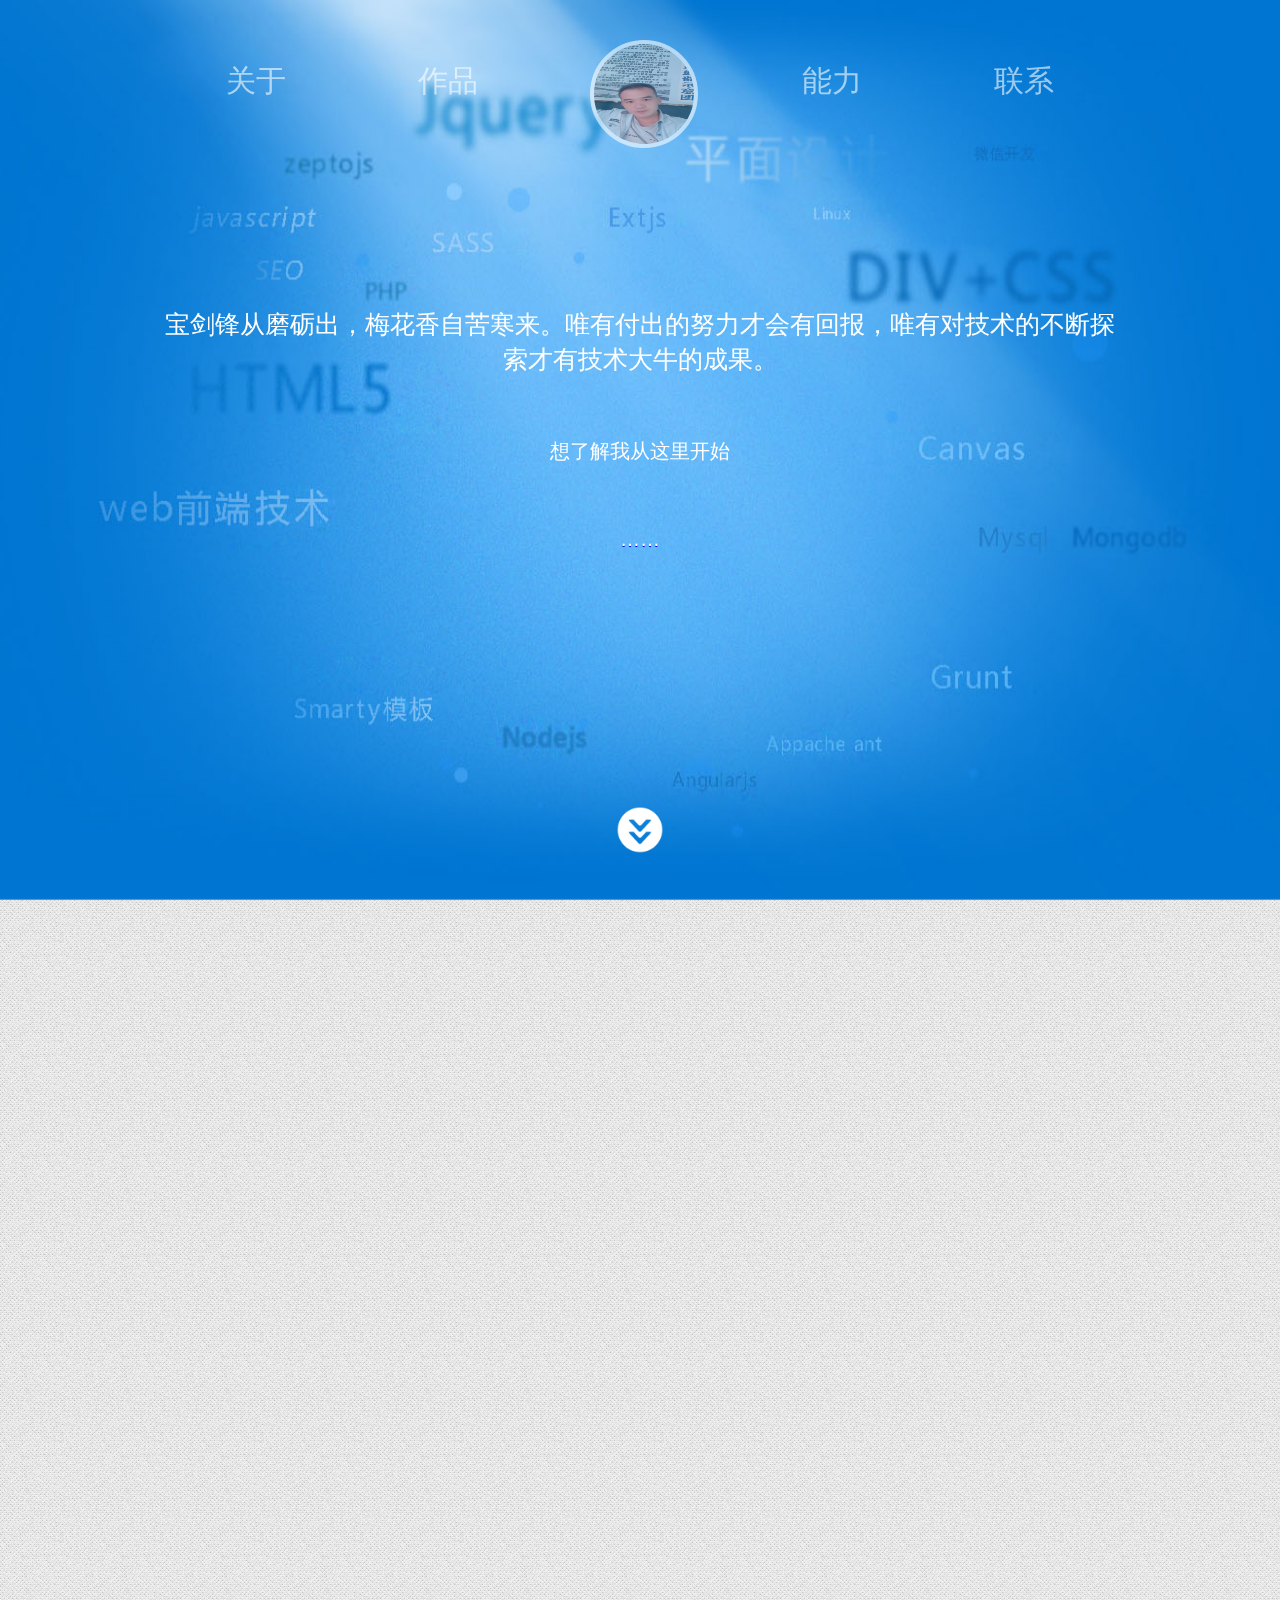
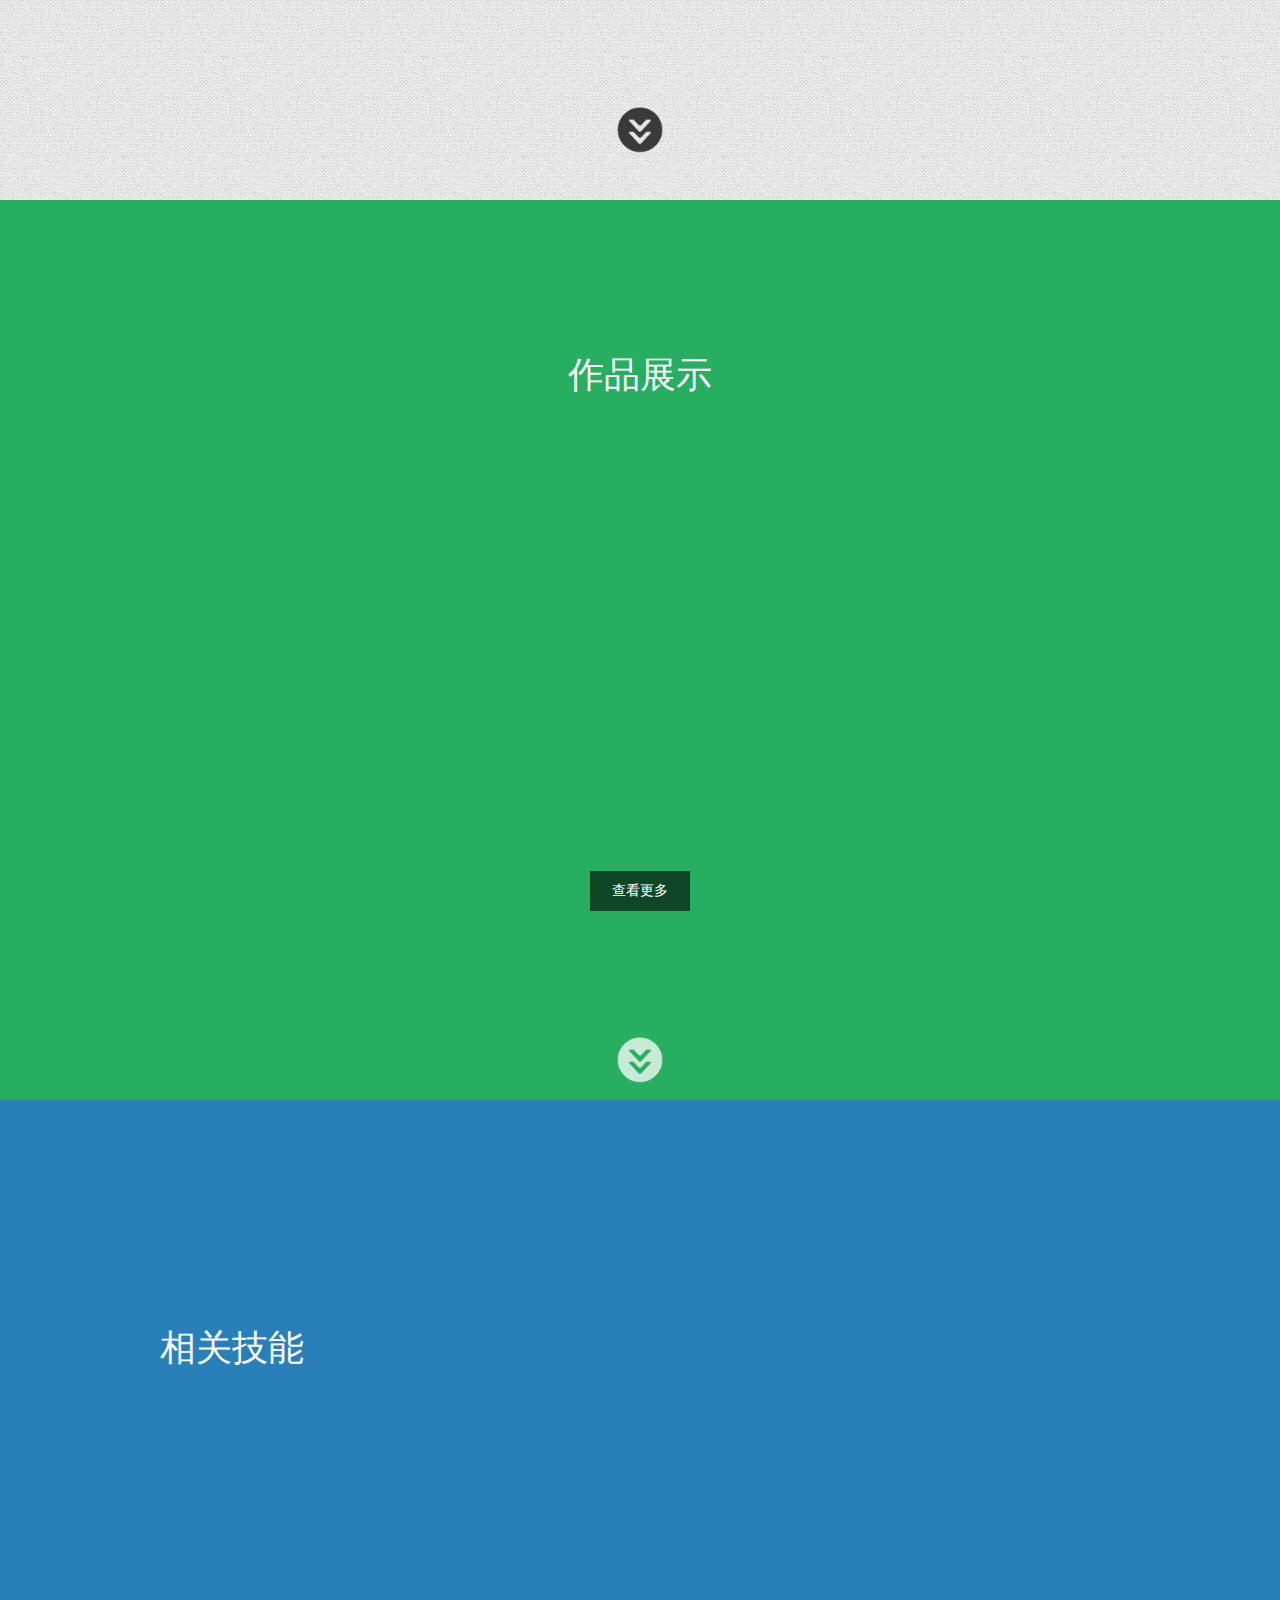
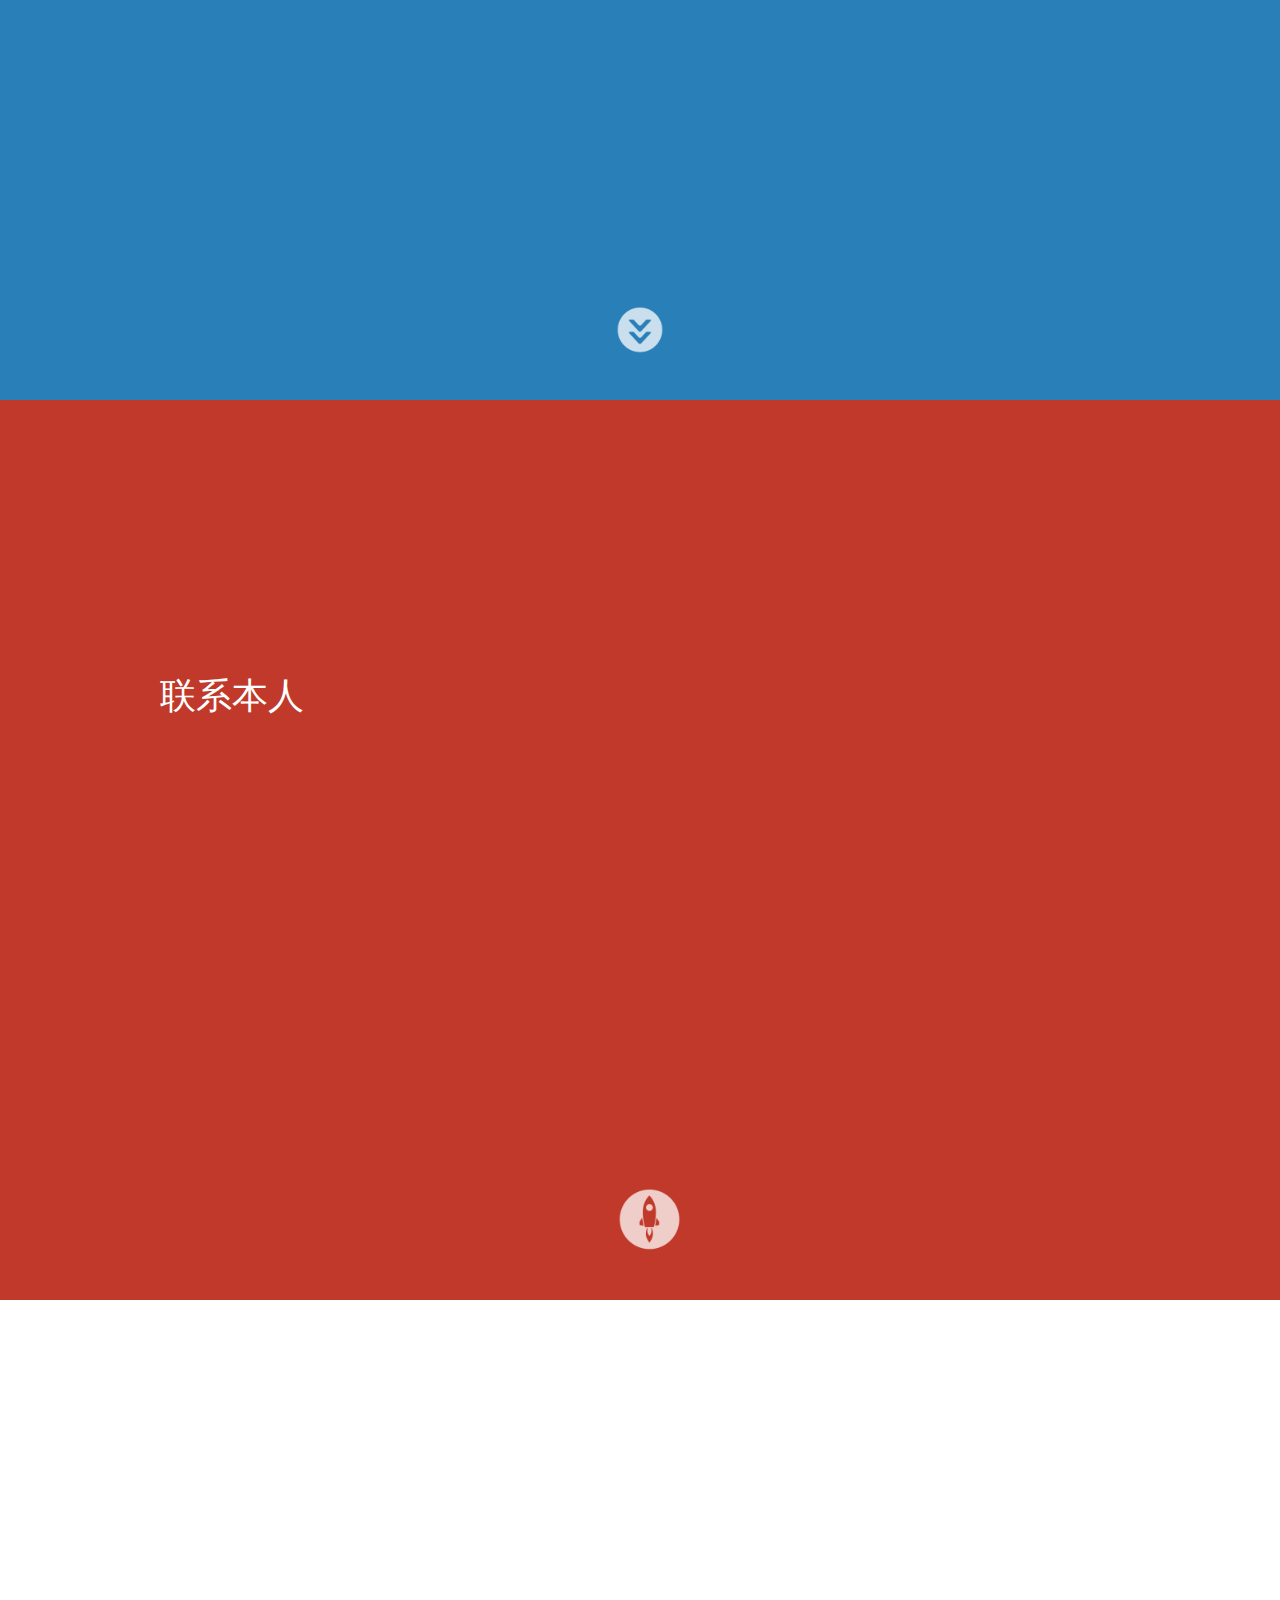
<file: index.html>
﻿<!DOCTYPE html>
<html>
<head>
	<meta http-equiv="Content-Type" content="text/html; charset=UTF-8" />
	<meta name="viewport" content="width=device-width,initial-scale=1.0,maximum-scale=1.0,user-scalable=0" />	
	<title>仇少凯个人主页</title>
	<link href="images/avatar@2x.jpg" rel="icon" />
	<link rel="stylesheet" href="css/style.css" type="text/css" media="all" />
</head>
<body class="loading-process">
<div class="loading">
	<div class="loading-circle"></div>
	<div class="loading-avatar"><img src="images/avatar@2x.jpg" alt="" width="100" height="100"></div>
	<div class="loading-info">正在努力加载中...</div>
</div>
<div class="section-header">
	<div class="section">
		<nav class="nav" role="navigation">
			<ul>
				<li class="nav-about fade fade1"><a href="#about">关于</a></li>
				<li class="nav-works fade fade4"><a href="#works">作品</a></li>
				<li class="fade back-home"><a href="#top">首页</a></li>
				<li class="nav-skill fade fade2"><a href="#skill">能力</a></li>
				<li class="nav-contact fade fade3"><a href="#contact">联系</a></li>
			</ul>
		</nav>
	</div>
	<div class="nav-bg"></div>
</div>
<div class="home-bg">
	<img src="images/home-bg.jpg" alt="" width="1000" height="667">
</div>
<div class="section-wrap section-fristpage" data-slide="1"  >
	<div class="section">
		<div class="section-content">
			<p class="fade fade1" style="font-size: 25px;">宝剑锋从磨砺出，梅花香自苦寒来。唯有付出的努力才会有回报，唯有对技术的不断探索才有技术大牛的成果。</p>
			<p class="fade fade2" style="font-size: 20px;">想了解我从这里开始</p>
			<p class="fade fade3" style="font-size: 20px;text-shadow: 0 1px blue;">……</p>
		</div>
		<a class="button2 scroll-tip fade fade4" data-slide="3" title="">向下滚动</a>
	</div>
</div>
<div id="about" data-slide="2" data-stellar-background-ratio="0.3" class="section-wrap section-about">
	<div class="section">
		<div class="about-content clearfix section-content">
			<div class="introli">
			  <span class="left_icon"><img class="bio-text bio-icon-1" src="images/bio-icon-1.png" data-stellar-ratio="0.7" ></span>
			  <span class="right_content " style="font: bold 30px/40px '宋体'"><strong class="bio-text bio-text-1" data-stellar-ratio="0.7">我是一名前端工程师</strong></span>
			</div>
			<div class="introli">
			  <span class="left_icon"><img class="bio-text bio-icon-2" src="images/bio-icon-2.png" data-stellar-ratio="0.7" ></span>
			  <span class="right_content" style="font: bold 30px/40px '宋体'"><strong class="bio-text bio-text-2" data-stellar-ratio="0.7">目前离职状态</strong></span>
			</div>
			<div class="introli">
			  <span class="left_icon"><img class="bio-text bio-icon-3" src="images/bio-icon-3.png" data-stellar-ratio="0.7" ></span>
			  <span class="right_content" style="font: bold 30px/40px '宋体'"><strong class="bio-text bio-text-3" data-stellar-ratio="0.7">期待学习更先进的技术</strong></span>
			</div>

		</div>

	</div>
	<a class="button2 dark-button2 scroll-tip" style="background-position:0 -60px;" data-slide="3" title=""></a>
</div>
<div id="works" class="section-wrap section-works" data-slide="3" >
	<div class="section">
		<div class="works-content section-content">
			<h1>作品展示</h1>
			<div class="works-list clearfix">
				<div class="works-item first fade fade1">
					<a href="https://haozi1220.github.io/wangyi-music/index.html" target="_blank">
						<img src="images/works/wangyiyunmusic.png" alt="" width="300" height="180">
						<div class="work-info">
							<h2>网易云音乐：兼容ie6+</h2>
							<p><strong>开发时间</strong>：2016年5月<br>
							<strong>工作详情</strong>：页面设计及前端制作。</p>
						</div>
					</a>
				</div>
				<div class="works-item fade fade2">
					<a href="https://haozi1220.github.io/shoujiduan_dangdang/index.html" target="_blank">
						<img src="images/works/dangdang.png" alt="" width="300" height="180">
						<div class="work-info">
							<h2>当当网移动端：html+css</h2>
							<p><strong>开发时间</strong>：2016年6月<br>
							<strong>工作详情</strong>：页面设计及前端制作。</p>
						</div>
					</a>
				</div>
				<div class="works-item fade fade3">
					<a href="https://haozi1220.github.io/UE-pingtai/index.html" target="_blank">
						<img src="images/works/uehtml.png" alt="" width="300" height="180">
						<div class="work-info">
							<h2>UE平台-响应式</h2>
							<p><strong>开发时间</strong>：2016年7月<br>
							<strong>工作详情</strong>：页面设计及前端制作。</p>
						</div>
					</a>
				</div>
				<div class="works-item first fade fade4">
					<a href="https://haozi1220.github.io/Mole%20Attack%20Game/index.html" target="_blank">
						<img src="images/works/mouse.png" alt="" width="300" height="180">
						<div class="work-info">
							<h2>打地鼠小游戏</h2>
							<p><strong>开发时间</strong>：2016年8月<br>
							<strong>备注信息</strong>：小游戏尝试。</p>
						</div>
					</a>
				</div>
				<div class="works-item fade fade2">
					<a href="https://haozi1220.github.io/clockmoudle/index.html" target="_blank">
						<img src="images/works/clock.png" alt="" width="300" height="180">
						<div class="work-info">
							<h2>钟表:canvas运用</h2>
							<p><strong>开发时间</strong>：2016年9月<br>
							<strong>备注信息</strong>：掌握canvas原理</p>
						</div>
					</a>
				</div>
				<div class="works-item fade fade3">
					<a href="https://haozi1220.github.io/tencent-weiyun/index.html" target="_blank">
						<img src="images/works/weiyun.png" alt="" width="300" height="180">
						<div class="work-info">
							<h2>腾讯微云:数据操作</h2>
							<p><strong>开发时间</strong>：2016年10月<br>
							<strong>备注信息</strong>：通过操作数据渲染页面。</p>
						</div>
					</a>
				</div>
			</div>
			<a class="more-link" href="https://github.com/haozi1220">查看更多</a>
		</div>
		<a class="button2 scroll-tip fade fade4" data-slide="4" title="" style="bottom: 10px">向下滚动</a>
	</div>
</div>
<div id="skill" class="section-wrap section-skill" data-slide="4">
	<div class="section">
		<div class="skill-content section-content">
			<h1>相关技能</h1>
			<ul>
				<li class="fade fade1">熟练运用HBuilder、sublime、PS等软件、可百分百还原设计页面。</li>
				<li class="fade fade3">熟悉各种浏览器工具，如：firebug、IE开发人员工具、google代码调试等。</li>
				<li class="fade fade2">精通原生Javascript。对ECMAjavascript、DOM、BOM等知识点能够熟练运用。</li>
				<li class="fade fade4">熟悉HTML（html5）+ CSS（CSS3）布局，了解移动端开发原理，了解canvas绘图。</li>
				<li class="fade fade4">熟练使用原生js或jQuery制作出页面常用的表现层动态效果、能够熟练制作响应式页面。</li>
				<li class="fade fade3">了解前端性能优化，熟练掌握及运用JQuery库，目前正在学习react js，nodejs等前端技术。</li>
				<li class="fade fade2">熟悉前后端运行流程，以及Ajax技术实现与后端数据的交互。</li>
				<li class="fade fade2">熟悉github源代码管理工具，会使用git版本控制工具。</li>
				<li class="fade fade4">对前端canvas有一定了解。</li>
			</ul>
		</div>
	</div>
	<a class="button2 scroll-tip fade fade4"  data-slide="5" title="">向下滚动</a>
</div>
<div id="contact" class="section-wrap section-contact" data-slide="5">
	<div class="section">
		<div class="contact-content clearfix section-content">
			<h1>联系本人</h1>
			<div class="left">
				<div class="contact-ways fade fade1">
					<h2>社交网络</h2>
					<ul>
						<li>邮箱：haozi220@foxmail.com</li>
						<li>Q Q ：1220034232</li>
						<li>Github：<a href="https://github.com/haozi1220">https://github.com/haozi1220</a></li>
					</ul>
				</div>
				<div class="contact-info fade fade2">
					<p>个人比较喜欢上网，喜欢看一些技术大牛的博客，和一些有关前端的一些大的网站。！</p>
				</div>
			</div>
			<div class="right fade fade3">
				<h2>前端开发</h2>
				<p>从设计稿到静态页面实现，实现静态页面的交互，前后端的数据传输：</p>
				<ul>
					<li>网站布局设计及制作，网站页面制作。</li>
					<li>根据需求，对网站前端进行修改和优化，或者转响应式处理。</li>
					<li>企业网站建设及相关功能开发。</li>
					<li>通过ajax数据请求原理实现数据到页面的呈现。</li>
				</ul>
				<p><strong>适用浏览器</strong>：各主流浏览器. 不支持IE8及以下浏览器。</p>
				
			</div>
		</div>
	</div>
	<a class="button2 button2-2-top scroll-tip" id="gototops" data-slide="1" href="#top" style="background-position: -60px 0;width:80px;height:80px;" title=""></a>
</div>
<canvas id="drawing" width="1300" height="1300"></canvas>
<div class="overlay"></div>
<div class="state-indicator"></div>

<script type="text/javascript" src="js/jquery-1.9.1.min.js"></script>
<script src="js/global.js"></script>
<script src="js/waypoints.min.js"></script>
<script src="js/js.js"></script>
<script src="js/jquery.stellar.min.js"></script>

</div>
</body>
</html>
</file>
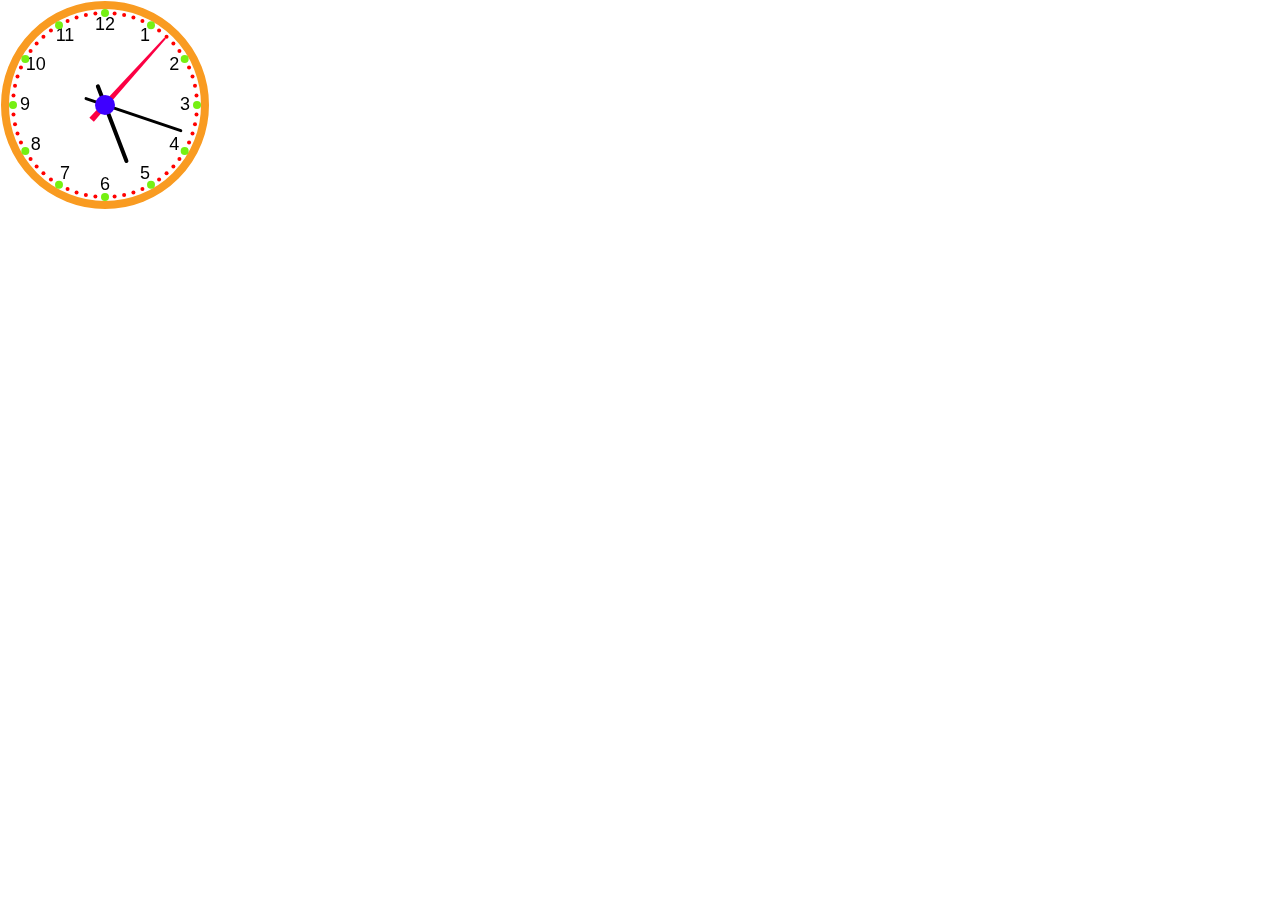
<file: clockmoudle/index.html>
<!DOCTYPE html>
<html>
	<head>
		<meta charset="utf-8">
		<meta http-equiv="X-UA-Compatible" content="IE=edge,chrome=1">
		<title>clockMoudle</title>
		<style type="text/css">
			body{
				margin: 0;
				padding: 0;
			}
			canvas{
				background: white;
				border-radius: 106px;
			}
		</style>
	</head>
	<body>
	    <canvas id="canvas" width="210px" height="210px" background="yellow"></canvas>
	</body>
	<script type="text/javascript">
		//创建钟表原型
		var Clock = function (props) {
			//如果不存在cavas抛出一个错误
			if ( props.canvas === undefined || props.canvas instanceof HTMLCanvasElement == false) {
				throw new Error( 'the canvas is not defined' ) ;
			}
			this.canvas = props.canvas ;
			this.cxt = this.canvas.getContext( '2d' ) ;
			this.W = this.canvas.width ;
			this.H = this.canvas.height ;
			this.R = 100/*this.H*0.2*/ ;
			return this ;
		}
		//初始化钟表
		Clock.prototype.update = function() {
			var _this = this ;
			setInterval(function(){
				var timer = new Date() ;		//获取最新时间
				var s = timer.getSeconds() ;	//获取秒
				var m = timer.getMinutes() + s/60 ;	//获取分
				var h = timer.getHours() + m/60 ;	//获取小时
				_this.cxt.clearRect( 0,0,_this.W,_this.H ) ;
				_this.render( h,m,s ) ;
			},200) ;
		};
		//渲染钟表函数，调用原型的各种方法渲染整个钟表
		Clock.prototype.render = function(h,m,s) {
			this.drawOuter() ;
			this.drawNum() ;
			this.drawPoint() ;
			this.drawHours(h) ;
			this.drawMins(m) ;
			this.drawSecs(s) ;
			this.drawCircle() ;
		};
		//在原型上添加drawOuter(描绘表框)方法
		Clock.prototype.drawOuter = function() {
			this.cxt.save() ;
			this.cxt.translate(this.W/2,this.H/2) ;
			this.cxt.lineWidth = 8;
			this.cxt.strokeStyle ='#F99B21';
			this.cxt.beginPath() ;
			this.cxt.arc(0,0,this.R,0,2*Math.PI) ;
			this.cxt.stroke() ;
			this.cxt.restore() ;
			return this ;
		} ;
		//添加描绘数字方法
		Clock.prototype.drawNum = function() {
			var _this = this ;
			var num = [3,4,5,6,7,8,9,10,11,12,1,2] ;
			this.cxt.save() ;
			this.cxt.translate(this.W/2,this.H/2) ;
			this.cxt.font = '18px Arial' ;
			this.cxt.textAlign = 'center' ;
			this.cxt.textBaseline = 'middle' ;
			//循环数字数组渲染表盘
			num.forEach((item,i)=>{
				var angle = Math.PI / 6*i ;
				var x = ( _this.R - 20 )*Math.cos( angle ) ;
				var y = ( _this.R - 20 )*Math.sin( angle ) ;
				_this.cxt.fillText( item,x,y );
			});
			this.cxt.restore() ;
			return this;
		}
		//添加绘制秒点的方法
		Clock.prototype.drawPoint = function() {
			var r ;
			this.cxt.save() ;
			this.cxt.translate( this.W/2,this.H/2 ) ;
			for( var i = 0; i<60; i++ ){
				var angle = 2*Math.PI / 60*i ;
				var x = (this.R - 8)*Math.cos(angle) ;
				var y = (this.R - 8)*Math.sin(angle) ;
				this.cxt.beginPath() ;
				//判断圆点是不是整点时间，整点时间的圆点添加黑色
				if( i%5 == 0 ){
					r = 4;
					this.cxt.fillStyle = '#75F012' ;
				}else {
					r = 2;
					this.cxt.fillStyle = 'red' ;
				}
				this.cxt.arc(x,y,r,0,Math.PI*2);
				this.cxt.fill();
			}
			this.cxt.restore();
			return this;
		}
		//添加绘制时针方法
		Clock.prototype.drawHours = function(h) {
			var angle = Math.PI / 6*h ;
			this.cxt.save();
			this.cxt.lineWidth = 4;
			this.cxt.lineCap = 'round';
			this.cxt.translate(this.W/2,this.H/2);
			this.cxt.rotate(angle);
			this.cxt.beginPath();
			this.cxt.moveTo(0,20);
			this.cxt.lineTo(0,-(this.R -40));
			this.cxt.stroke();
			this.cxt.restore();
			return this;
		}
		//添加绘制分针方法
		Clock.prototype.drawMins = function(m) {
			var angle = Math.PI*2/60*m;
			this.cxt.save();
			this.cxt.lineWidth = 3;
			this.cxt.lineCap = 'round';
			this.cxt.translate(this.W/2,this.H/2);
			this.cxt.rotate(angle);
			this.cxt.beginPath();
			this.cxt.moveTo(0,20);
			this.cxt.lineTo(0,-(this.R - 20));
			this.cxt.stroke();
			this.cxt.restore();
			return this;
		};
		//添加绘制秒针方法
		Clock.prototype.drawSecs = function(s) {
			var angle = Math.PI*2/60*s;
			this.cxt.save();
			this.cxt.fillStyle = '#FC0043';
			this.cxt.lineCap = 'round';
			this.cxt.translate(this.W/2,this.H/2);
			this.cxt.rotate(angle);
			this.cxt.beginPath();
			this.cxt.moveTo(-3,20);
			this.cxt.lineTo(3,20);
			this.cxt.lineTo(1,-(this.R - 10));
			this.cxt.lineTo(-1,-(this.R - 10));
			this.cxt.fill();
			this.cxt.restore();
			return this;
		}
		//添加绘制表轴方法
		Clock.prototype.drawCircle = function() {
			this.cxt.save();
			this.cxt.fillStyle = '#3E00FF';
			this.cxt.translate(this.W/2,this.H/2);
			this.cxt.beginPath();
			this.cxt.arc(0,0,10,0,2*Math.PI);
			this.cxt.fill();
			this.cxt.restore();
			return this;
		}

		var c = new Clock({
			canvas:document.getElementById('canvas') 
		})
		c.update()




	</script>
</html>
</file>
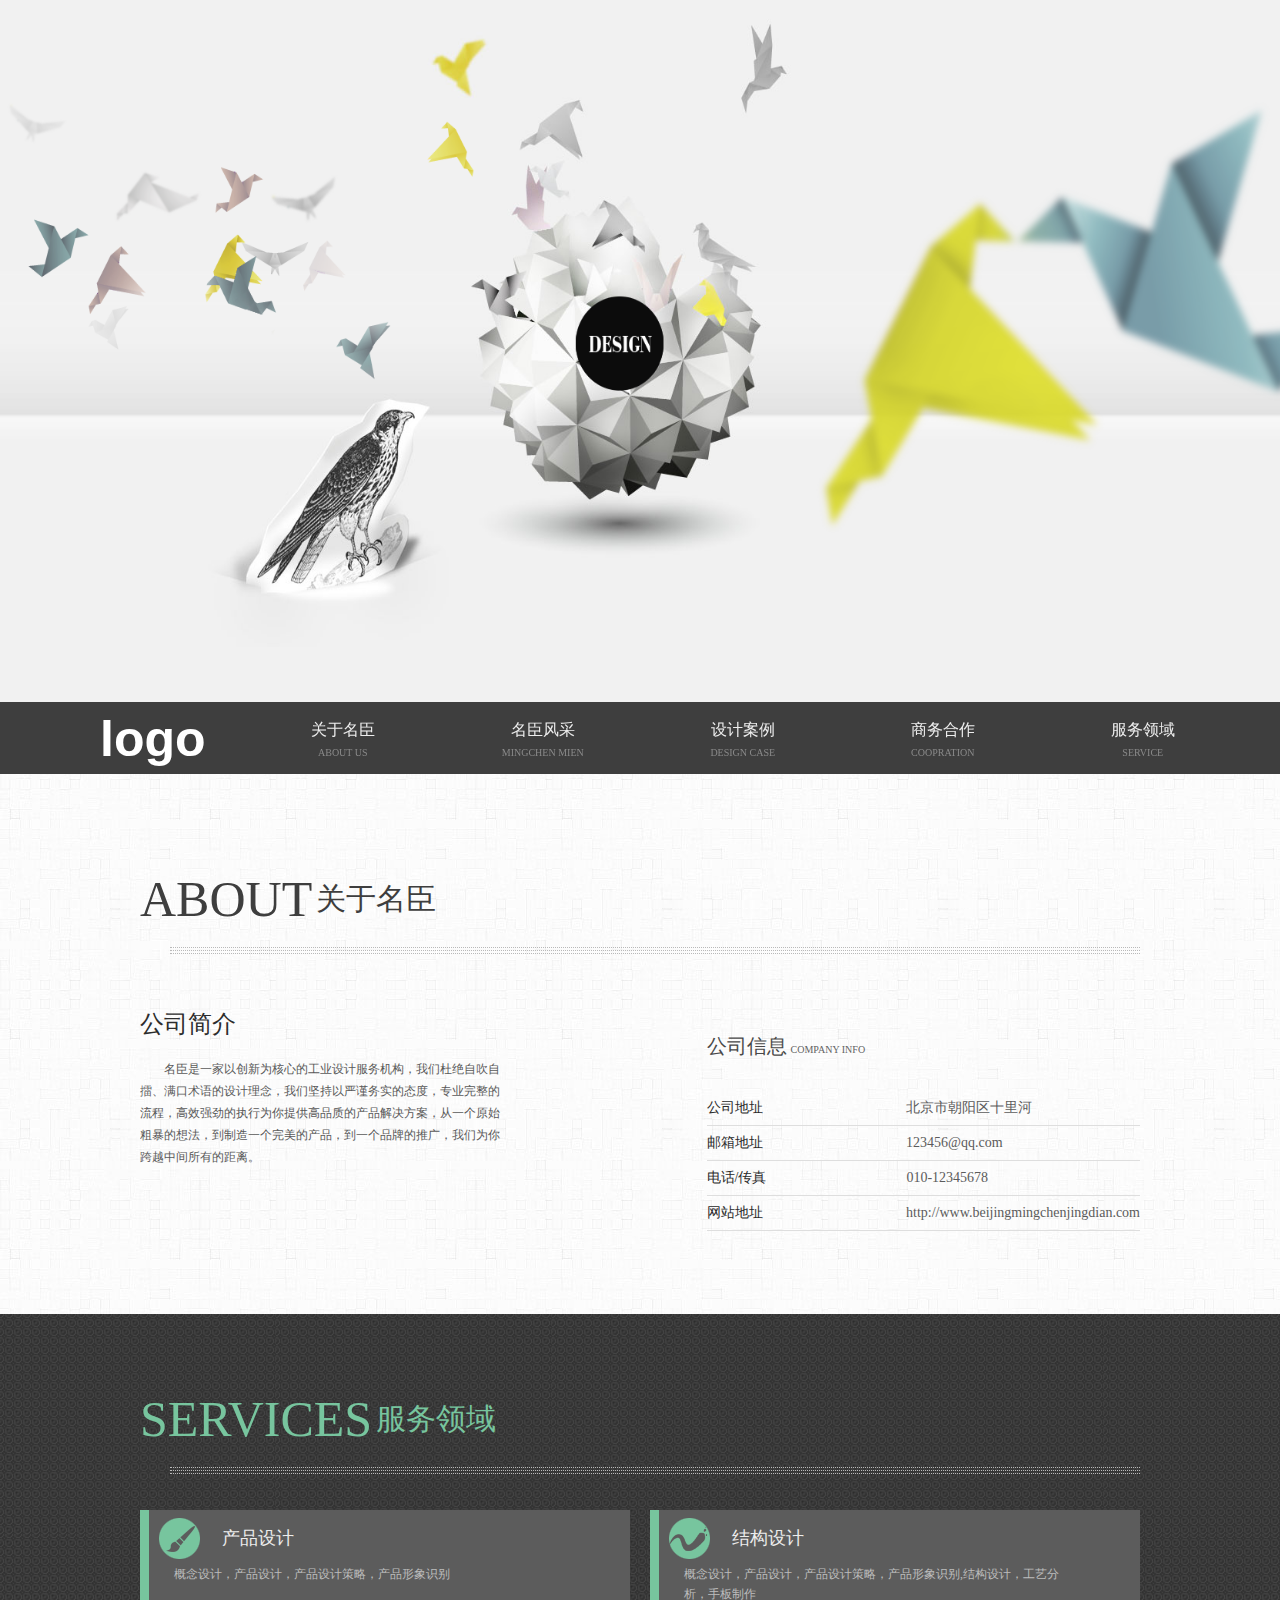
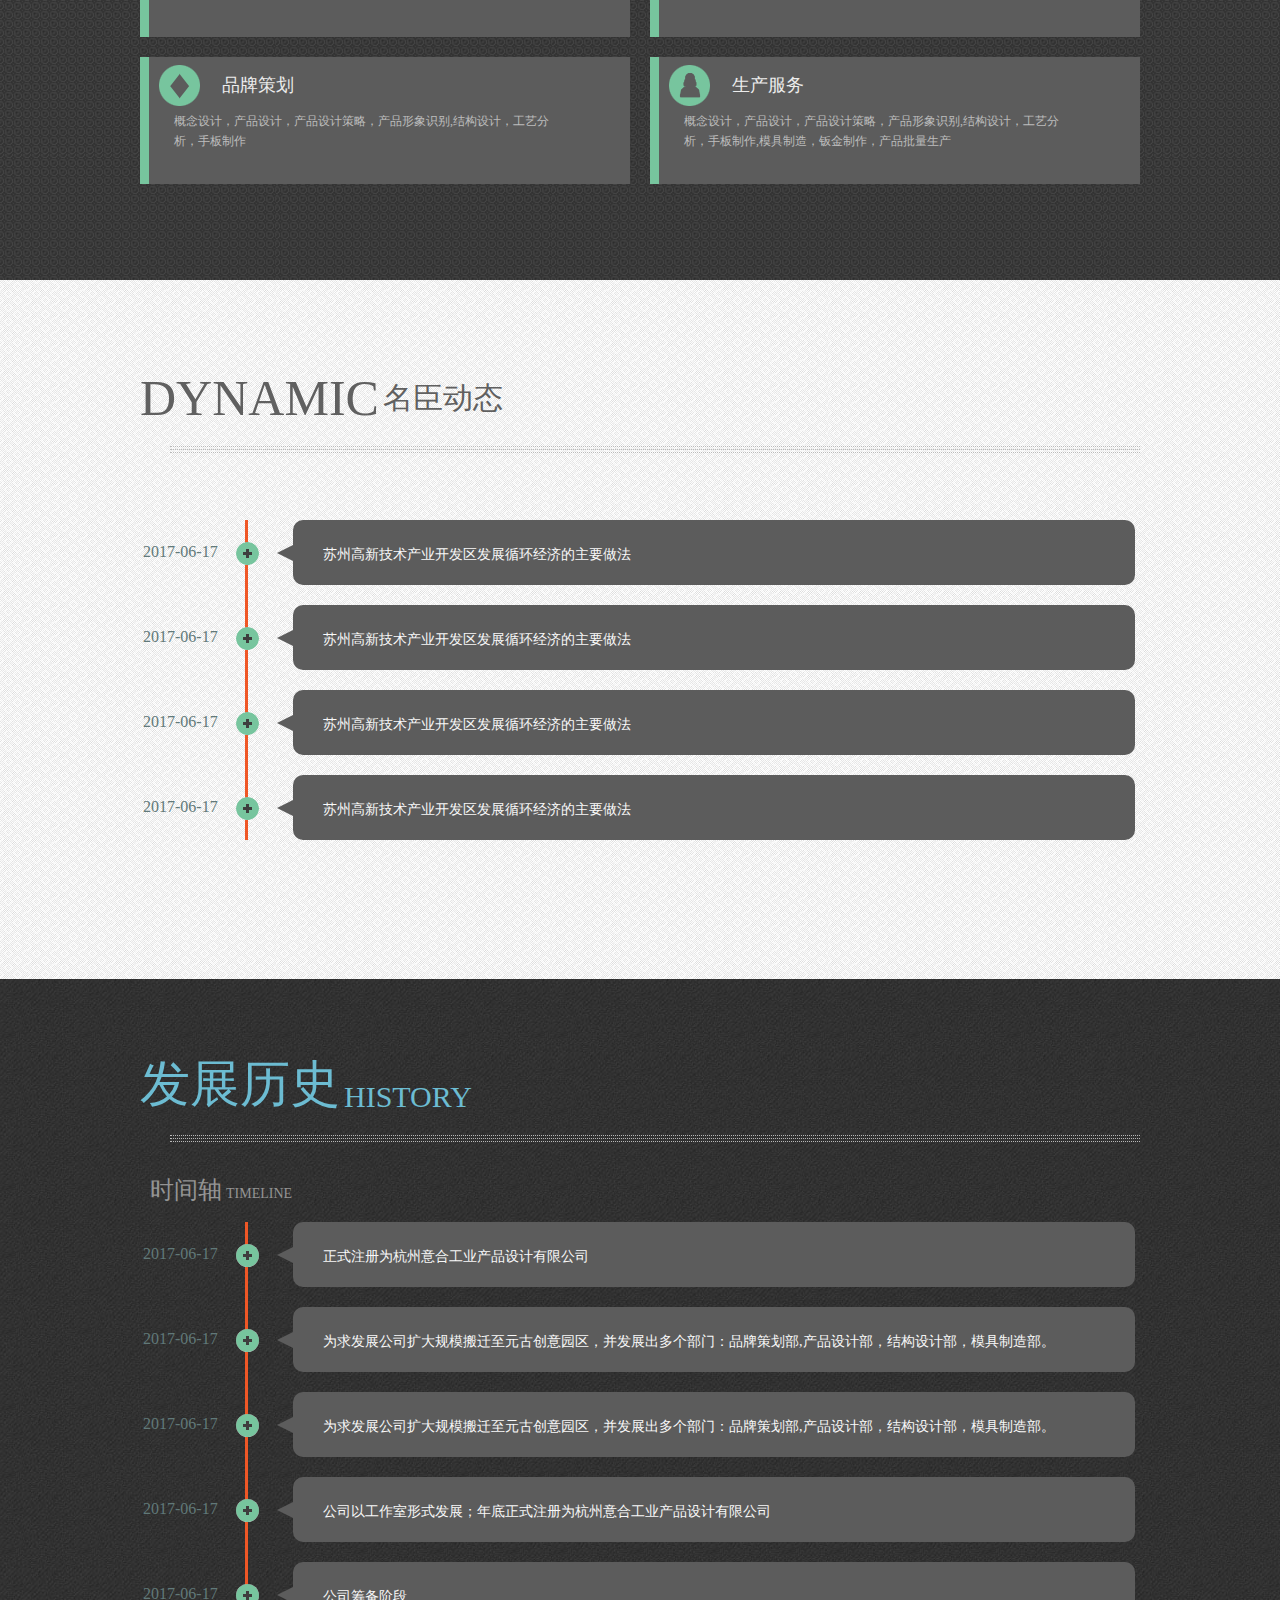
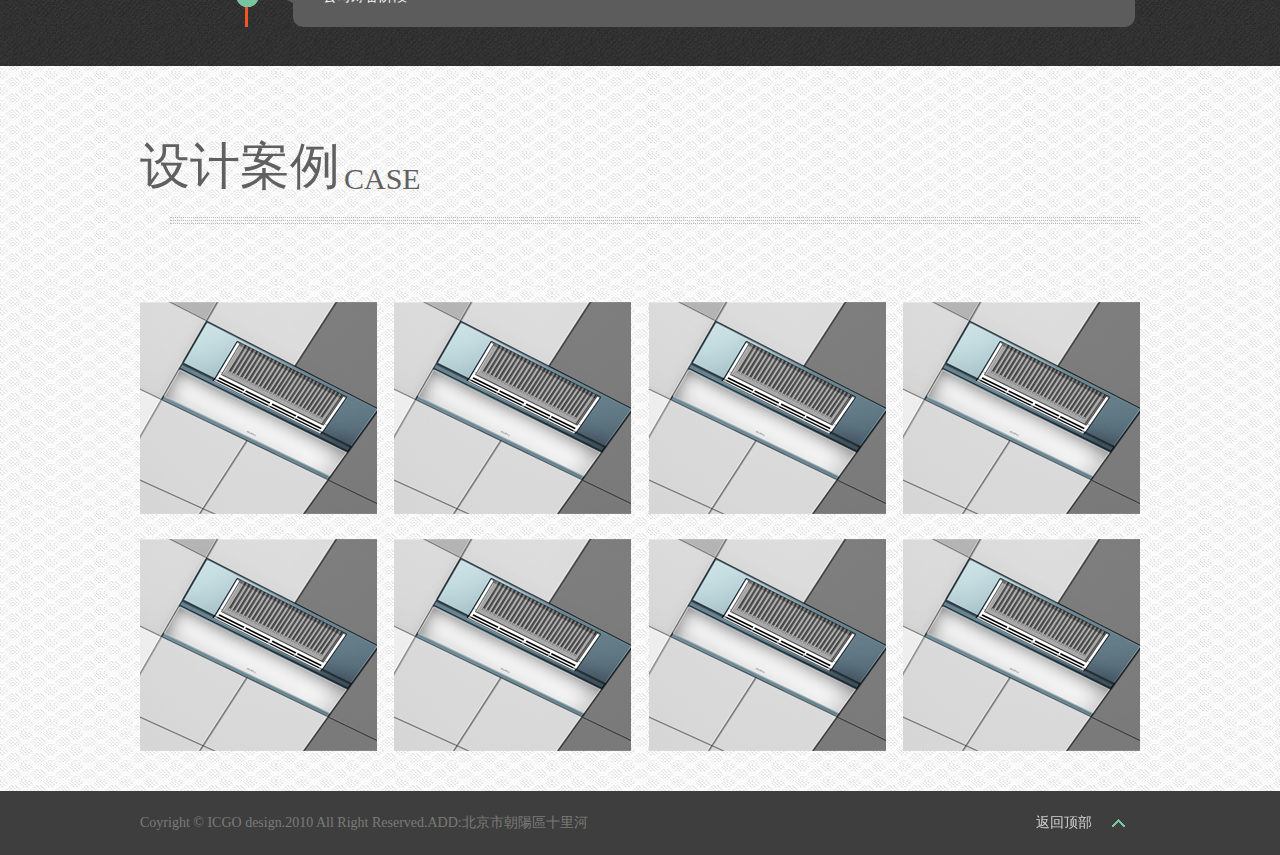
<file: mingchen/index.html>
<!DOCTYPE html>
<html>
	<head>
	<meta name="renderer" content="webkit"/>
	<meta http-equiv="X-UA-Compatible" content="IE=edge,chrome=1" /> 
	<meta charset="utf-8">
	<meta name="save" content="history">
	<title>北京名臣京点广告有限公司</title>
	<link href="css/reset.css" rel="stylesheet">
	<link rel="stylesheet" type="text/css" href="css/index.css">
	<script type="text/javascript" src="js/jquery-1.12.4.js"></script>
<script type="text/javascript" src="js/index.js"></script>
	</head>
	<body>
	    <div class="wrapper">
	    	<div class="banner">
		    	<ul class="banner_list">
		    		<li>
		    			<img src="image/banner.png" width="100%" />
		    		</li>
		    		<li>
		    			<img src="image/banner1.png" width="100%" />
		    		</li>
		    		<li>
		    			<img src="image/banner2.png" width="100%" />
		    		</li>
		    		<li>
		    			<img src="image/banner.png" width="100%" />
		    		</li>
		    	</ul>
	    	</div>
	    	<div class="nav1">
	    		<div class="nav_wrapper">
					<div class="logo_wrap">
						<a href="/index.html">logo</a>
					</div>
					<nav>
						<a href="/page/about.html" hidefocus="true">
							<span>关于名臣</span>
							<strong>ABOUT US</strong>
						</a>
						<a href="/page/mien.html" hidefocus="true">
							<span>名臣风采</span>
							<strong>MINGCHEN MIEN</strong>
						</a>
						<a href="/page/case.html" hidefocus="true">
							<span>设计案例</span>
							<strong>DESIGN CASE</strong>
						</a>
						<a href="javascript:;" hidefocus="true">
							<span>商务合作</span>
							<strong>COOPRATION</strong>
						</a>
						<a href="javascript:;" hidefocus="true">
							<span>服务领域</span>
							<strong>SERVICE</strong>
						</a>
					</nav>
				</div>
	    	</div>
	    	<div class="about_wrapper">
	    		<div class="about">
		    		<h2>
		    			<span class="title">ABOUT</span>
		    			<strong>关于名臣</strong>
		    		</h2>
		    		<div class="dashed_wrapper">
		    			<i></i>
		    			<i></i>
		    			<i></i>
		    		</div>
	    		</div>
	    		<div class="company_info_wrapper">
	    			<div class="company_info_left">
	    				<h3>公司简介</h3>
	    				<p>
	    					名臣是一家以创新为核心的工业设计服务机构，我们杜绝自吹自擂、满口术语的设计理念，我们坚持以严谨务实的态度，专业完整的流程，高效强劲的执行为你提供高品质的产品解决方案，从一个原始粗暴的想法，到制造一个完美的产品，到一个品牌的推广，我们为你跨越中间所有的距离。 　
	    				</p>
	    			</div>
	    			<div class="company_info_right">
	    				<dl>
	    					<dt>
	    						<strong>公司信息</strong>
	    						<span>COMPANY INFO</span>
	    					</dt>
	    					<dd>
	    						<span>公司地址</span>
	    						<strong>北京市朝阳区十里河</strong>	    
	    					</dd>
	    					<dd>
	    						<span>邮箱地址</span>
	    						<strong>123456@qq.com</strong>	    
	    					</dd>
	    					<dd>
	    						<span>电话/传真</span><strong>010-12345678</strong>	    
	    					</dd>
	    					<dd>
	    						<span>网站地址</span>
	    						<strong>http://www.beijingmingchenjingdian.com</strong>    
	    					</dd>
	    				</dl>
	    			</div>
	    		</div>
	    	</div>
	    	<div class="service_wrapper">
	    		<div class="service">
	    			<h2>
		    			<span class="title">SERVICES</span>
		    			<strong>服务领域</strong>
		    		</h2>
		    		<div class="dashed_wrapper">
		    			<i></i>
		    			<i></i>
		    			<i></i>
		    		</div>
	    		</div>
	    		<ul class="service_list">
	    			<li class="service_list_left">
	    				<div class="shadow"></div>
	    				<div class="content_wrapper">
		    				<div class="service_div">
		    					<i class="pro_icon"></i>
		    					<span>产品设计</span>
		    				</div>
	    					<p>
	    						概念设计，产品设计，产品设计策略，产品形象识别
	    					</p>
    					</div>
    					<div class="shadow2"></div>
	    			</li>
	    			<li class="service_list_right">
	    				<div class="shadow"></div>
	    				<div class="content_wrapper">
		    				<div class="service_div">
		    					<i class="stru_icon"></i>
		    					<span>结构设计</span>
		    				</div>
	    					<p>
	    						概念设计，产品设计，产品设计策略，产品形象识别,结构设计，工艺分析，手板制作
	    					</p>
    					</div>
    					<div class="shadow2"></div>
	    			</li>
	    			<li class="service_list_left">
	    				<div class="shadow"></div>
	    				<div class="content_wrapper">
		    				<div class="service_div">
		    					<i class="brand_icon"></i>
		    					<span>品牌策划</span>
		    				</div>
	    					<p>
	    						概念设计，产品设计，产品设计策略，产品形象识别,结构设计，工艺分析，手板制作
	    					</p>
    					</div>
    					<div class="shadow2"></div>
	    			</li>
	    			<li class="service_list_right">
	    				<div class="shadow"></div>
	    				<div class="content_wrapper">
		    				<div class="service_div">
		    					<i class="part_icon"></i>
		    					<span>生产服务</span>
		    				</div>
	    					<p>
	    						概念设计，产品设计，产品设计策略，产品形象识别,结构设计，工艺分析，手板制作,模具制造，钣金制作，产品批量生产
	    					</p>
    					</div>
    					<div class="shadow2"></div>
	    			</li>
	    		</ul>
	    	</div>
	    	<div class="dynamic_wrapper">
	    		<div class="dynamic">
	    			<h2>
		    			<span class="title">DYNAMIC</span>
		    			<strong>名臣动态</strong>
		    		</h2>
		    		<div class="dashed_wrapper">
		    			<i></i>
		    			<i></i>
		    			<i></i>
		    		</div>
	    		</div>
	    		<div class="dynamic_list_wrapper">
	    			<ul class="dynamic_list">
	    				<li>
	    					<span class="dynamic_time">2017-06-17</span>
	    					<i class="dynamic_btn"></i>
	    					<div class="content_wrapper">
	    						<em></em>
	    						<span class="dynamic_title">苏州高新技术产业开发区发展循环经济的主要做法</span>
	    						<p class="dynamic_content">
	    							2005年，苏州高新区经国家发展改革委等6个部委批准成为国家第一批循环经济试点单位。苏州高新区以循环经济试点为契机，坚持贯彻落实科学发展观，不断增强可持续发展能力，努力改善生态环境，提高资源利用效率，实现区域经济、社会和环境协调发展。2007年，全区万元生产总值能耗0.65吨标煤，万元工业增加值新鲜水耗13.6立方米/万元，COD减排1619吨，SO2减排4789吨。全区现有4家省级循环经济试点单位，11家市级循环经济试点企业，200多家企业开展了循环经济试点工作，为全区推广循环经济打下了一个坚实的基础。据不完全统计，2007年循环经济示范试点企业成效明显，节水7600万吨，降耗8.2万吨标准煤，直接经济效益约1.8亿元。
	    						</p>
	    					</div>
	    				</li>
	    				<li>
	    					<span class="dynamic_time">2017-06-17</span>
	    					<i class="dynamic_btn"></i>
	    					<div class="content_wrapper">
	    						<em></em> 
	    						<span class="dynamic_title">苏州高新技术产业开发区发展循环经济的主要做法</span>
	    						<p class="dynamic_content">
	    							2005年，苏州高新区经国家发展改革委等6个部委批准成为国家第一批循环经济试点单位。苏州高新区以循环经济试点为契机，坚持贯彻落实科学发展观，不断增强可持续发展能力，努力改善生态环境，提高资源利用效率，实现区域经济、社会和环境协调发展。2007年，全区万元生产总值能耗0.65吨标煤，万元工业增加值新鲜水耗13.6立方米/万元，COD减排1619吨，SO2减排4789吨。全区现有4家省级循环经济试点单位，11家市级循环经济试点企业，200多家企业开展了循环经济试点工作，为全区推广循环经济打下了一个坚实的基础。据不完全统计，2007年循环经济示范试点企业成效明显，节水7600万吨，降耗8.2万吨标准煤，直接经济效益约1.8亿元。
	    						</p>
	    					</div>
	    				</li>
	    				<li>
	    					<span class="dynamic_time">2017-06-17</span>
	    					<i class="dynamic_btn"></i>
	    					<div class="content_wrapper">
	    						<em></em>
	    						<span class="dynamic_title">苏州高新技术产业开发区发展循环经济的主要做法</span>
	    						<p class="dynamic_content">
	    							2005年，苏州高新区经国家发展改革委等6个部委批准成为国家第一批循环经济试点单位。苏州高新区以循环经济试点为契机，坚持贯彻落实科学发展观，不断增强可持续发展能力，努力改善生态环境，提高资源利用效率，实现区域经济、社会和环境协调发展。2007年，全区万元生产总值能耗0.65吨标煤，万元工业增加值新鲜水耗13.6立方米/万元，COD减排1619吨，SO2减排4789吨。全区现有4家省级循环经济试点单位，11家市级循环经济试点企业，200多家企业开展了循环经济试点工作，为全区推广循环经济打下了一个坚实的基础。据不完全统计，2007年循环经济示范试点企业成效明显，节水7600万吨，降耗8.2万吨标准煤，直接经济效益约1.8亿元。
	    						</p>
	    					</div>
	    				</li>
	    				<li>
	    					<span class="dynamic_time">2017-06-17</span>
	    					<i class="dynamic_btn"></i>
	    					<div class="content_wrapper">
	    						<em></em>
	    						<span class="dynamic_title">苏州高新技术产业开发区发展循环经济的主要做法</span>
	    						<p class="dynamic_content">
	    							2005年，苏州高新区经国家发展改革委等6个部委批准成为国家第一批循环经济试点单位。苏州高新区以循环经济试点为契机，坚持贯彻落实科学发展观，不断增强可持续发展能力，努力改善生态环境，提高资源利用效率，实现区域经济、社会和环境协调发展。2007年，全区万元生产总值能耗0.65吨标煤，万元工业增加值新鲜水耗13.6立方米/万元，COD减排1619吨，SO2减排4789吨。全区现有4家省级循环经济试点单位，11家市级循环经济试点企业，200多家企业开展了循环经济试点工作，为全区推广循环经济打下了一个坚实的基础。据不完全统计，2007年循环经济示范试点企业成效明显，节水7600万吨，降耗8.2万吨标准煤，直接经济效益约1.8亿元。
	    						</p>
	    					</div>
	    				</li>
	    			</ul>
	    		</div>
	    	</div>
	    	<div class="history_wrapper">
	    		<div class="history">
	    			<h2>
		    			<span class="title">发展历史</span>
		    			<strong>HISTORY</strong>
		    		</h2>
		    		<div class="dashed_wrapper">
		    			<i></i>
		    			<i></i>
		    			<i></i>
		    		</div>
	    		</div>
	    		<div class="miaoshu">
	    			<span>时间轴</span>
	    			<strong>TIMELINE</strong>
	    		</div>
	    		<div class="history_list_wrapper">
	    			<ul class="history_list">
	    				<li>
	    					<span class="history_time">2017-06-17</span>
	    					<i class="history_btn"></i>
	    					<div class="content_wrapper">
	    						<em></em>
	    						<span class="history_title">正式注册为杭州意合工业产品设计有限公司</span>
	    						<p class="history_content">
	    							2005年，苏州高新区经国家发展改革委等6个部委批准成为国家第一批循环经济试点单位。苏州高新区以循环经济试点为契机，坚持贯彻落实科学发展观，不断增强可持续发展能力，努力改善生态环境，提高资源利用效率，实现区域经济、社会和环境协调发展。2007年，全区万元生产总值能耗0.65吨标煤，万元工业增加值新鲜水耗13.6立方米/万元，COD减排1619吨，SO2减排4789吨。全区现有4家省级循环经济试点单位，11家市级循环经济试点企业，200多家企业开展了循环经济试点工作，为全区推广循环经济打下了一个坚实的基础。据不完全统计，2007年循环经济示范试点企业成效明显，节水7600万吨，降耗8.2万吨标准煤，直接经济效益约1.8亿元。
	    						</p>
	    					</div>
	    				</li>
	    				<li>
	    					<span class="history_time">2017-06-17</span>
	    					<i class="history_btn"></i>
	    					<div class="content_wrapper">
	    						<em></em>
	    						<span class="history_title">为求发展公司扩大规模搬迁至元古创意园区，并发展出多个部门：品牌策划部,产品设计部，结构设计部，模具制造部。</span>
	    						<p class="history_content">
	    							2005年，苏州高新区经国家发展改革委等6个部委批准成为国家第一批循环经济试点单位。苏州高新区以循环经济试点为契机，坚持贯彻落实科学发展观，不断增强可持续发展能力，努力改善生态环境，提高资源利用效率，实现区域经济、社会和环境协调发展。2007年，全区万元生产总值能耗0.65吨标煤，万元工业增加值新鲜水耗13.6立方米/万元，COD减排1619吨，SO2减排4789吨。全区现有4家省级循环经济试点单位，11家市级循环经济试点企业，200多家企业开展了循环经济试点工作，为全区推广循环经济打下了一个坚实的基础。据不完全统计，2007年循环经济示范试点企业成效明显，节水7600万吨，降耗8.2万吨标准煤，直接经济效益约1.8亿元。
	    						</p>
	    					</div>
	    				</li>
	    				<li>
	    					<span class="history_time">2017-06-17</span>
	    					<i class="history_btn"></i>
	    					<div class="content_wrapper">
	    						<em></em> 
	    						<span class="history_title">为求发展公司扩大规模搬迁至元古创意园区，并发展出多个部门：品牌策划部,产品设计部，结构设计部，模具制造部。</span>
	    						<p class="history_content">
	    							2005年，苏州高新区经国家发展改革委等6个部委批准成为国家第一批循环经济试点单位。苏州高新区以循环经济试点为契机，坚持贯彻落实科学发展观，不断增强可持续发展能力，努力改善生态环境，提高资源利用效率，实现区域经济、社会和环境协调发展。2007年，全区万元生产总值能耗0.65吨标煤，万元工业增加值新鲜水耗13.6立方米/万元，COD减排1619吨，SO2减排4789吨。全区现有4家省级循环经济试点单位，11家市级循环经济试点企业，200多家企业开展了循环经济试点工作，为全区推广循环经济打下了一个坚实的基础。据不完全统计，2007年循环经济示范试点企业成效明显，节水7600万吨，降耗8.2万吨标准煤，直接经济效益约1.8亿元。
	    						</p>
	    					</div>
	    				</li>
	    				<li>
	    					<span class="history_time">2017-06-17</span>
	    					<i class="history_btn"></i>
	    					<div class="content_wrapper">
	    						<em></em>
	    						<span class="history_title">公司以工作室形式发展；年底正式注册为杭州意合工业产品设计有限公司</span>
	    						<p class="history_content">
	    							2005年，苏州高新区经国家发展改革委等6个部委批准成为国家第一批循环经济试点单位。苏州高新区以循环经济试点为契机，坚持贯彻落实科学发展观，不断增强可持续发展能力，努力改善生态环境，提高资源利用效率，实现区域经济、社会和环境协调发展。2007年，全区万元生产总值能耗0.65吨标煤，万元工业增加值新鲜水耗13.6立方米/万元，COD减排1619吨，SO2减排4789吨。全区现有4家省级循环经济试点单位，11家市级循环经济试点企业，200多家企业开展了循环经济试点工作，为全区推广循环经济打下了一个坚实的基础。据不完全统计，2007年循环经济示范试点企业成效明显，节水7600万吨，降耗8.2万吨标准煤，直接经济效益约1.8亿元。
	    						</p>
	    					</div>
	    				</li>
	    				<li>
	    					<span class="history_time">2017-06-17</span>
	    					<i class="history_btn"></i>
	    					<div class="content_wrapper">
	    						<em></em>
	    						<span class="history_title">公司筹备阶段</span>
	    						<p class="history_content">
	    							2005年，苏州高新区经国家发展改革委等6个部委批准成为国家第一批循环经济试点单位。苏州高新区以循环经济试点为契机，坚持贯彻落实科学发展观，不断增强可持续发展能力，努力改善生态环境，提高资源利用效率，实现区域经济、社会和环境协调发展。2007年，全区万元生产总值能耗0.65吨标煤，万元工业增加值新鲜水耗13.6立方米/万元，COD减排1619吨，SO2减排4789吨。全区现有4家省级循环经济试点单位，11家市级循环经济试点企业，200多家企业开展了循环经济试点工作，为全区推广循环经济打下了一个坚实的基础。据不完全统计，2007年循环经济示范试点企业成效明显，节水7600万吨，降耗8.2万吨标准煤，直接经济效益约1.8亿元。
	    						</p>
	    					</div>
	    				</li>
	    			</ul>
	    		</div>
	    	</div>
	    	<div class="case_wrapper">
    			<div class="case">
	    			<h2>
		    			<span class="title">设计案例</span>
		    			<strong>CASE</strong>
		    		</h2>
		    		<div class="dashed_wrapper">
		    			<i></i>
		    			<i></i>
		    			<i></i>
		    		</div>
	    		</div>
	    		<ul class="case_list">
		    		<li>
		    			<img src="image/case1.png" width="237" />
		    			<div class="shadow_wrapper">
			    			<div class="shadwo"></div>
			    			<p class="instructor"><span>案例介绍</span></p>
		    			</div>
		    		</li>
		    		<li>
		    			<img src="image/case1.png" width="237" />
		    			<div class="shadow_wrapper">
			    			<div class="shadwo"></div>
			    			<p class="instructor"><span>案例介绍</span></p>
		    			</div>
		    		</li>
		    		<li>
		    			<img src="image/case1.png" width="237" />
		    			<div class="shadow_wrapper">
			    			<div class="shadwo"></div>
			    			<p class="instructor"><span>案例介绍</span></p>
		    			</div>
		    		</li>
		    		<li class="last_child">
		    			<img src="image/case1.png" width="237" />
		    			<div class="shadow_wrapper">
			    			<div class="shadwo"></div>
			    			<p class="instructor"><span>案例介绍</span></p>
		    			</div>
		    		</li>
		    		<li>
		    			<img src="image/case1.png" width="237" />
		    			<div class="shadow_wrapper">
			    			<div class="shadwo"></div>
			    			<p class="instructor"><span>案例介绍案例介绍案例介绍案例介绍案例介绍</span></p>
		    			</div>
		    		</li>
		    		<li>
		    			<img src="image/case1.png" width="237" />
		    			<div class="shadow_wrapper">
			    			<div class="shadwo"></div>
			    			<p class="instructor"><span>案例介绍</span></p>
		    			</div>
		    		</li>
		    		<li>
		    			<img src="image/case1.png" width="237" />
		    			<div class="shadow_wrapper">
			    			<div class="shadwo"></div>
			    			<p class="instructor"><span>案例介绍</span></p>
		    			</div>
		    		</li>
		    		<li class="last_child">
		    			<img src="image/case1.png" width="237" />
		    			<div class="shadow_wrapper">
			    			<div class="shadwo"></div>
			    			<p class="instructor"><span>案例介绍</span></p>
		    			</div>
		    		</li>
	    		</ul>
    		</div>
    		<div class="footer1">
    			<div class="footer_wrapper">
					<div class="footer">
						<span class="footer_left">
							Coyright © ICGO design.2010 All Right Reserved.ADD:北京市朝陽區十里河
						</span>
						<a href="javascript:scroll(0,0)" class="cancel_top">返回顶部<i></i></a>
					</div>
				</div>
    		</div>
	    </div>
	</body>
</html>
</file>
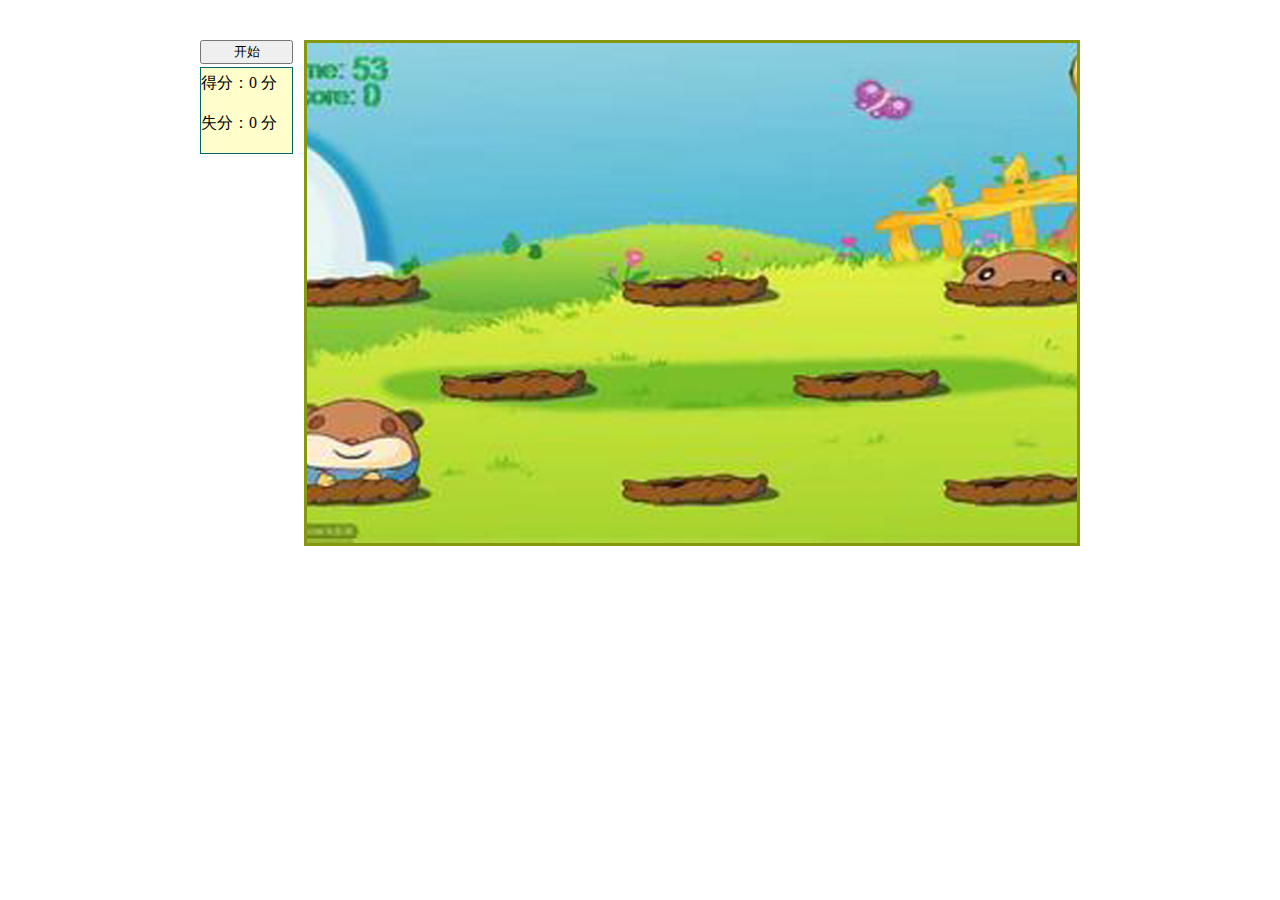
<file: Mole Attack Game/index.html>
<!DOCTYPE html>
<html lang="en">
<head>
	<meta charset="UTF-8">
	<title>打地鼠小游戏</title>
	<style type="text/css">
		.wrap{
			position: relative;
			width: 880px;
			height: 510px;
			margin: 40px auto;
			overflow: hidden;
		}
		p{
			margin: 0;
			position: absolute;
			left: 0;
			top: 0;
			width: 100px;
		}
		input{
			display: block;
			width: 93px;
			margin-bottom: 20px;
		}
		#list{
			list-style: none;
			padding: 0;
			margin: 0;
			position: absolute;
			top: 0;
			right: 0;
			border: 3px solid #86980D;
			height: 500px;
			width: 770px;
			background: url(img/listbg.jpg) no-repeat center center;
		}
		i{
			position: absolute;
			left: 0;
			top: -55px;
			width: 50px;
			height: 50px;
			border-radius: 25px;
			font: 40px/50px "微软雅黑";
			color: #74F604;
			text-align: center;
		}
		#fraction { 
			width:71px; 
			height: 65px;
			border:1px solid #066; 
			position:relative; 
			top:27px; 
			left:0px; 
			background:#FFC; 
			padding:10px; 
		}
		#fraction p { 
			display: block;
			height: 30px;
			margin:0; 
			font-family:"微软雅黑"; 
			font-size:16px; 
			line-height:30px; 
		}
		.p2{
			position: absolute;
			left: 0;
			top: 40px;
		}
		.click{
			background: #BFFC0B;
		}
		.active{
			background: red;
		}
	</style>
</head>
<body>
<section class="wrap">
	<p>
		<input type="button" id="start" value="开始" />
	</p>
	<div id="fraction">
	  	<p class="p1">得分：0 分</p>
	  	<p class="p2">失分：0 分</p>
	</div>
	<div id="list">
		<i id="running"></i>
	</div>
</section>
</body>
</html>
<script src="tools.js"></script>
<script src="MTween3.js"></script>
<script type="text/javascript">
	var list=$('#list');
	var str="ABCDEFGHIJKLMNOPQRSTUVWXYZ";
	var runLi=$("#running");//获取i
	var start=$('#start');
	var winNum=0;			//得分
	var loseNum=0;			//失分
	var t=5000;
	var totalWinNum = 50;	//得分总分
	var totalLoseNum = 10;	//失分总分

	var allP = $("p",$("#fraction"));

	//总得分或者总失分达到总数时，弹出提醒，并把各项重置函数
	function init(){
		winNum = 0;
		loseNum = 0;
		allP[0].innerHTML = '得分：'+0+' 分';
		allP[1].innerHTML = '失分：'+0+' 分';
		start.disabled = false;
		runLi.style.top = -50+"px";	
	}
	//运动函数
	function fn(){
		runLi.style.background="url(img/mouse1.jpg) no-repeat center center"
		runLi.style.top=-50+"px";
		//随机产生一个left值l
		var l=Math.round(Math.random()*720);
		//运动的li的left值为l
		runLi.style.left=l+"px";
		//随机产生一个数，从arr数组中随机产生一个字母作为i的内容
		var n=Math.round(Math.random()*25);
		console.log(n)
		runLi.innerHTML=str[n];	
		//引入MTween加运动效果
		t-=100;
		if(t<100){
			t=100;
		}
		MTween(runLi,{top:500},t,"linear",function (){
			//执行了这个回调函数，说明没点到
			shake( list,"top",30,function (){
				loseNum++;	//每走到底部一次，失分总分就+1
				allP[1].innerHTML = '失分：'+loseNum+' 分';
				//当失分总分达到规定值时
				if( loseNum >= totalLoseNum ){
					alert("Game Over!");
					init();
				}else{
					h=fn();		//把fn的返回值赋给h
				}
			})
		});
		return n;			
	}
	//点击开始
	var h=null;
	start.onclick=function(){
		this.disabled=true;
		h=fn();		//把fn的返回值赋给h
	}
	//定义一个空对象，用来存放所按过的按键的keyCode值
	var obj={};
	document.onkeydown=function(ev){
		//设置定时器，随时对比所产生的字母值
		for(var i=0;i<str.length;i++){			//循环字符串
			if(ev.keyCode===str.charCodeAt(h)){//判断随机产生的十进制数是否等于按键的十进制值
				clearInterval(runLi.timer);
				runLi.style.background="url(img/bad1.jpg) no-repeat center center";
				runLi.innerHTML="";
				shake(runLi,"left",20,function(){ //抖动函数
					winNum++;
					allP[0].innerHTML = '得分：'+winNum+' 分';
					//当总分达到规定值时
					if( winNum >= totalWinNum ){
						alert("您赢了");
						init();
					}else{
						h=fn();		//把fn的返回值赋给h
					}		
				})
				break ;
			}
		}		
	}
	/*
		问题：1.怎么让产生的keyCode与i的内容对接？
			解决办法：定义个字符串，把26个字母组成一个字符串，用字符串的charCodeAt()方法与键盘的keyCode值对比
	
			疑问：如果用数组怎么得到对应字母的十进制数

			2.没调用一次fn函数，n值都不同，怎样让n可以在不同作用域内起作用？
				解决办法：让fn函数返回n的值，定义公共变量h，使h=fn();来存储n的值，以此达到n在不同作用域内使用。
	 */
</script>
</file>
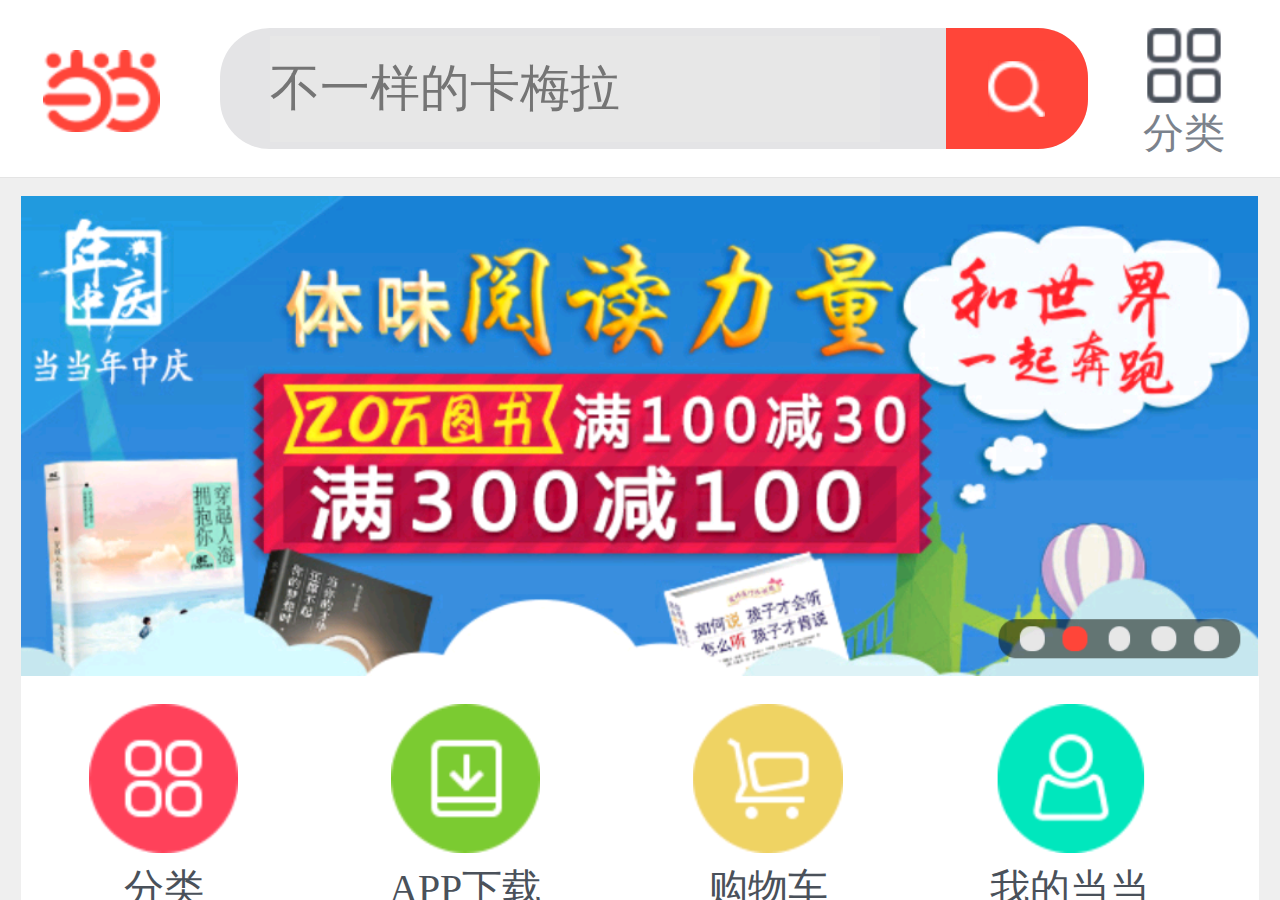
<file: shoujiduan_dangdang/index.html>
<!DOCTYPE html>
<html lang="en">
<head>
	<meta charset="UTF-8">
	<script>
		var scale=1;
		if (window.devicePixelRatio) {
			scale=scale/window.devicePixelRatio;
		}
		document.write('<meta name="viewport" content="initial-scale='+scale+',minimum-scale='+scale+',maximum-scale='+scale+',user-scalable=no"/>');
	</script>
	<script>
		var html=document.getElementsByTagName('html')[0];
		var screenW=html.getBoundingClientRect().width;
		html.style.fontSize=screenW/18+"px";
	</script>
	<title>当当触屏版</title>
	<script>
		toSize ();
		function toSize () {
			var html = document.getElementsByTagName("html")[0];
			var screenW = html.getBoundingClientRect().width; 
			html.style.fontSize = screenW/18 + "px";
		}
		window.addEventListener(
			"orientationchange",
			function(){
				//横竖屏切换之后，会执行这里边的代码
				toSize ();
			},
			false
		);
		window.addEventListener(
			"resize",
			function(){
				//横竖屏切换之后，会执行这里边的代码
				toSize ();
			},
			false
		);
        /*
            orientationchange与resize在不同浏览器下使用不同的事件。
            resizeEvt = 'orientationchange' in window ? 'orientationchange' : 'resize',(三目的形式)
         */
</script>
	<link rel="stylesheet" type="text/css" href="css/index.css"/>
</head>
<body>
	<header id="search">
		<div class="logo">
			<a href="#">当当</a>
		</div>
		<div class="search_box">
			<form class="search_form">
				<input type="text" placeholder="不一样的卡梅拉" class="text">
				<a href="#" class="submit"></a>
			</form>
		</div>
		<div class="header_category">
			<a href="#">
				<em>分类</em>
			</a>
		</div>
	</header>
	<section id="wrapper">
		<section class="banner"></section>
		<nav class="top_nav clearFix">
			<a href="#" class="fenlei">
				<em>分类</em>
			</a>
			<a href="#" class="app">
				<em>APP下载</em>
			</a>
			<a href="#" class="che">
				<em>购物车</em>
			</a>
			<a href="#" class="dangdang">
				<em>我的当当</em>
			</a>
			<a href="#" class="haoshu">
				<em>好书榜</em>
			</a>
			<a href="#" class="tongshu">
				<em>童书榜</em>
			</a>
			<a href="#" class="haiwai">
				<em>海外购</em>
			</a>
			<a href="#" class="dianzishu">
				<em>电子书</em>
			</a>
		</nav>
		<section class="miaosha clearFix">
			<header>秒杀</header>
			<a href="#" class="feng">
				<em>￥ 1.00</em>
			</a>
			<a href="#" class="shangyi">
				<em>￥ 49.00</em>
			</a>
			<a href="#" class="duanku">
				<em>￥ 79.00</em>
			</a>
		</section>
		<ul id="list">
			<li>
				<h2>
					<strong>童装童鞋会场</strong>
					<span>更多</span>
				</h2>
				<div class="list_div">
					<a href="#" class="list_div_left">
						<img src="img/tongzhuang.png"/>
					</a>
					<a href="#" class="list_div_right1">
						<img src="img/jian.png"/>
					</a>
					<a href="#" class="list_div_right2">
						<img src="img/mian.png"/>
					</a>
				</div>
			</li>
			<li>
				<h2>
					<strong>童装童鞋会场</strong>
					<span>更多</span>
				</h2>
				<div class="list_div">
					<a href="#" class="list_div_left">
						<img src="img/tongzhuang.png"/>
					</a>
					<a href="#" class="list_div_right1">
						<img src="img/jian.png"/>
					</a>
					<a href="#" class="list_div_right2">
						<img src="img/mian.png"/>
					</a>
				</div>
			</li>
			<li>
				<h2>
					<strong>童装童鞋会场</strong>
					<span>更多</span>
				</h2>
				<div class="list_div">
					<a href="#" class="list_div_left">
						<img src="img/tongzhuang.png"/>
					</a>
					<a href="#" class="list_div_right1">
						<img src="img/jian.png"/>
					</a>
					<a href="#" class="list_div_right2">
						<img src="img/mian.png"/>
					</a>
				</div>
			</li>
		</ul>
		<ul id="zhuti" class="clearFix">
			<h2>主题馆</h2>
			<li class="li1">
				<a href="#">
					<img src="img/tushu.png"/>
				</a>
			</li>
			<li>
				<a href="#">
					<img src="img/tongshu.png"/>
				</a>
			</li>
			<li class="li1">
				<a href="#">
					<img src="img/tushu.png"/>
				</a>
			</li>
			<li>
				<a href="#">
					<img src="img/tongshu.png"/>
				</a>
			</li>
			<li class="li1">
				<a href="#">
					<img src="img/tushu.png"/>
				</a>
			</li>
			<li>
				<a href="#">
					<img src="img/tongshu.png"/>
				</a>
			</li>
			<li class="li1">
				<a href="#">
					<img src="img/tushu.png"/>
				</a>
			</li>
			<li>
				<a href="#">
					<img src="img/tongshu.png"/>
				</a>
			</li>
			<li class="li1">
				<a href="#">
					<img src="img/tushu.png"/>
				</a>
			</li>
			<li>
				<a href="#">
					<img src="img/tongshu.png"/>
				</a>
			</li>
			<li class="li1">
				<a href="#">
					<img src="img/tushu.png"/>
				</a>
			</li>
			<li>
				<a href="#">
					<img src="img/tongshu.png"/>
				</a>
			</li>
		</ul>
		<div class="ul">
			<ul class="tuiguang_list clearFix">
				<h2>推广商品</h2>
				<li>
					<a href="#">
						<img src="img/tuiguang.png"/>
					</a>
				</li>
				<li>
					<a href="#">
						<img src="img/tuiguang.png"/>
					</a>
				</li>
				<li>
					<a href="#">
						<img src="img/tuiguang.png"/>
					</a>
				</li>
			</ul>
		</div>
		<footer id="footer">
			<nav class="footer_nav clearFix">
				<a href="#" class="login">登录</a>
				<a href="#" class="register">注册</a>
				<a href="#" class="top">TOP</a>
			</nav>
			<div class="footer_wrap">
				<a href="#">提建议</a>
				<a href="#">电脑版</a>
				<a href="#">触屏版</a>
				<a href="#">帮 助</a>
			</div>
			<p class="copyRight">Copyright 当当 2016m.dangdang.com</p>
		</footer>
	</section>

</body>
</html>
</file>
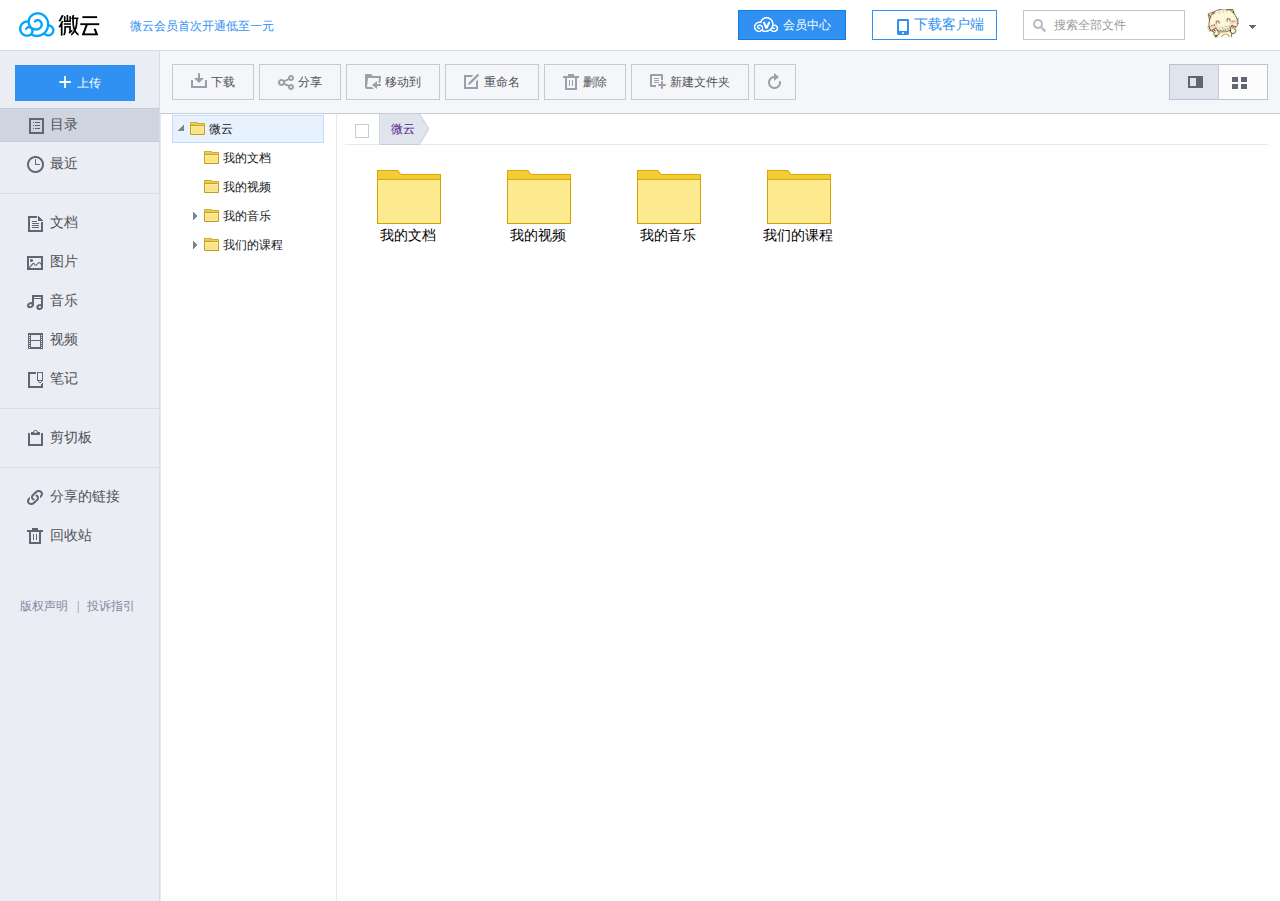
<file: tencent-weiyun/index.html>
<!DOCTYPE html>
<html>
<head>
<meta charset="UTF-8">
<title></title>
<link href= "css/weiyun.css" rel="stylesheet">
<link href="src/dialog/css/demo.css" rel="stylesheet">
</head>
<body>
	<div class="full-tip-box"><!--提示框-->
        <span class="full-tip">
            <span class="inner">
                <i class="ico"></i>
                <span class="text" data-id="label">新建文件夹成功</span>
        </span>
        </span>
   </div>
	<div id="wrap">
		<div id="head_warp" class="clearFix">
			<a href="javascript:;" class="logo"></a>
			<div class="head_form">
				<div class="head_form_box">
					<a href="javascript:;">微云会员首次开通低至一元</a>
				</div>
			</div>
			<div class="head_portrait_box fr">
				<img src="img/g.jpg">
				<span class="ico1"></span>
				<div class="hide_box">
					<div class="h3_box">
						<h3>宝贝猫</h3>
						<span>已使用:444.27M</span>
						<span>总容量:1024G</span>
						<div class="prograss_bar"></div>
						<div class="prograss_mask"></div>
					</div>
					<ul class="hide_ul">
						<li>开通会员</li>
						<li>独立密码(未开启)</li>
						<li>反馈</li>
						<li>退出</li>
					</ul>
				</div>
			</div>
			<div class="input_box fr">
				<span></span>
					<input type="text" value="搜索全部文件"/>
			</div>
			<div class="down_client fr">
				<span></span>
				下载客户端
			</div>
			<div class="member_center fr"> 
				<span></span>
				会员中心
			</div>
		</div>
		<div id="main" class="clearFix">
			<div class="leftSideBar">
				<div class = "left_header">
					<a href="javascript:;" class="uploading"><span></span>上传</a>
					<div class="left_header_hide"></div>
				</div>
				<ul class="leftSideBar_ul">
					<li class="liSort firstLi"><span></span><a href="javascript:;">目录</a></li>
					<li class="liSort secondLi"><span></span><a href="javascript:;">最近</a></li>
					<li class="nav_gap"><em class="nap"></em></li>
					<li class="liSort thirdLi"><span></span><a href="javascript:;">文档</a></li>
					<li class="liSort forthLi"><span></span><a href="javascript:;">图片</a></li>
					<li class="liSort fifthLi"><span></span><a href="javascript:;">音乐</a></li>
					<li class="liSort sixthLi"><span></span><a href="javascript:;">视频</a></li>
					<li class="liSort seventhLi"><span></span><a href="javascript:;">笔记</a></li>
					<li class="nav_gap"><em class="nap"></em></li>
					<li class="liSort eighthLi"><span></span><a href="javascript:;">剪切板</a></li>
					<li class="nav_gap"><em class="nap"></em></li>
					<li class="liSort ninthLi"><span></span><a href="javascript:;">分享的链接</a></li>
					<li class="liSort tenthLi"><span></span><a href="javascript:;">回收站</a></li>
				</ul>
				<div class="leftSideBar_btm clearFix">
					<a href="javascript:;" class="copyRight">版权声明</a>
					<a href="javascript:;" class="line">|</a>
					<a href="javascript:;" class="complain">投诉指引</a>
				</div>
			</div>
			<div class="rightsideBar">
				<div class="rightsideBar_header">
					<a href="javasript:;" class="btn downLoad"><span></span>下载</a>
					<a href="javasript:;" class="btn share"><span></span>分享</a>
					<a href="javasript:;" class="btn moveTo"><span></span>移动到</a>
					<a href="javasript:;" class="btn rechristen"><span></span>重命名</a>
					<a href="javasript:;" class="btn deleteSome"><span></span>删除</a>
					<a href="javasript:;" class="create"><span></span>新建文件夹</a>
					<a href="javasript:;" class="refresh"><span></span></a>
					<div class="choose_box fr clearFix">
						<a href="#" class="chooseMenu fl">
							<em></em>
						</a>
						<a href="#" class="sortMathod_box fl">
							<em class="ico1"></em>
						</a>
						<ul class="sortMathod hide"></ul>
					</div>
				</div>
				<div class="content clearFix">
					<div class="menu fl">
					<!--<ul>
							<li>
								<div class="tree_title">
									<span>
										<strong class="ellipsis">微云</strong>
										<i class="ico"></i>
									</span>
								</div>
								<ul class="show">
									<li>
										<div class="tree_title">
											<span>
												<strong></strong>
												<i></i>
											</span>
										</div>
									</li>
									<ul></ul>
								</ul>
							</li>
						</ul>
					-->
					</div>
					<div class="box">
						<div class="box_nav clearFix">
							<div class="checkedAll"></div>
							<div class="path_nav clearFix">
								<!--
								<a href="#" class="wy_bg">
									<span>微云</span>
								</a>
								.......
								<strong class="wy_bg current_path">
									<em>微云</em>
								</strong>
								
								-->
							</div>
						</div>
						<div class="fileBox clearFix">
							<!--<div class="newBox">
									<span class = "icoBox"></span>
									<span class="flieBg"></span>
									<p class="show">新建文件夹</p>
									<input type="text" class="hide"/>
							</div>-->
							<!--空文件提醒-->
							<!--<div class="g-empty">
				                    <div class="empty-box">
				                        <div class="ico"></div>
				                        <p class="title">暂无文件</p>
				                        <p class="upClick">请点击左上角的“上传”按钮添加</p>
				                    </div>
			               		 </div>-->
						</div>
					</div>
				</div>
				
			</div>
		</div>
	</div>
	<!--剪影-->
	<!--
	<div class="drag-helper ui-draggable-dragging" >
        <div class="icons">
            <i class="icon icon0 filetype icon-folder"></i>           
            <i class="icon icon1 filetype icon-folder"></i>       
            <i class="icon icon2 filetype icon-folder"></i>      
            <i class="icon icon3 filetype icon-folder"></i>   
        </div>
        <span class="sum">1</span>
    </div>
    -->
    
	<!--<div class="mask_box">
		<div class="mask"></div>
		<div class="popup">
			<div class="popup_header">
				<a href="#" class="close">×</a>
				<p class="pullArea">删除文件</p>
			</div>
			<div class="popup_content">
				<p class="fiP">确定要删除这个文件夹吗？</p>
				<p class="secP">已删除的文件可以在回收站找到</p>
				<span class="warm"></span>
			</div>
			<div class="popup_foot">
				<a href="#" class="sure changeBlue">确定</a>
				<a href="#"class="canc">取消</a>
			</div>
		</div>
	</div>-->
	<script src="src/dialog/js/dialog.js"></script>
	<script src="js/data.js"></script>
	<script src="js/tools.js"></script>
	<script src="js/handleData.js"></script>
	
	<script src="js/template.js"></script>
	<script src="js/weiyun.js"></script>
</body>
</html>
</file>
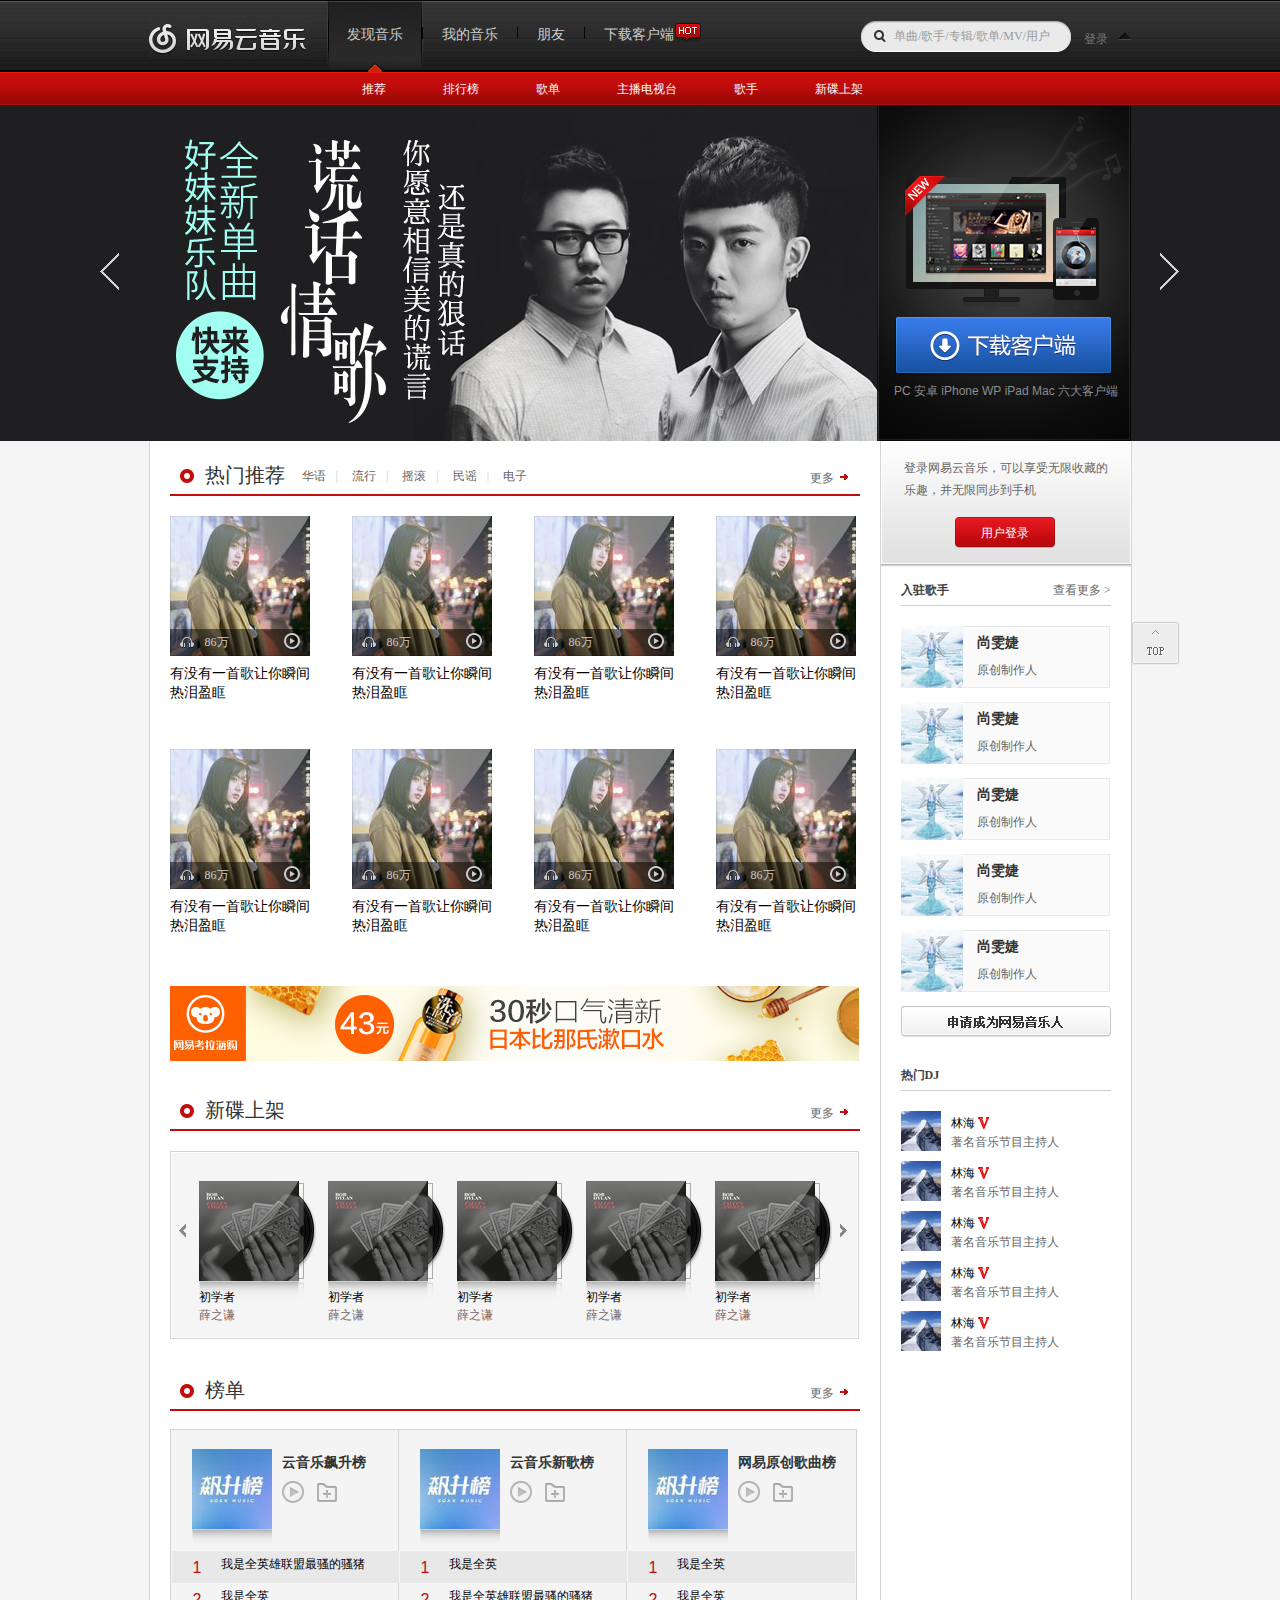
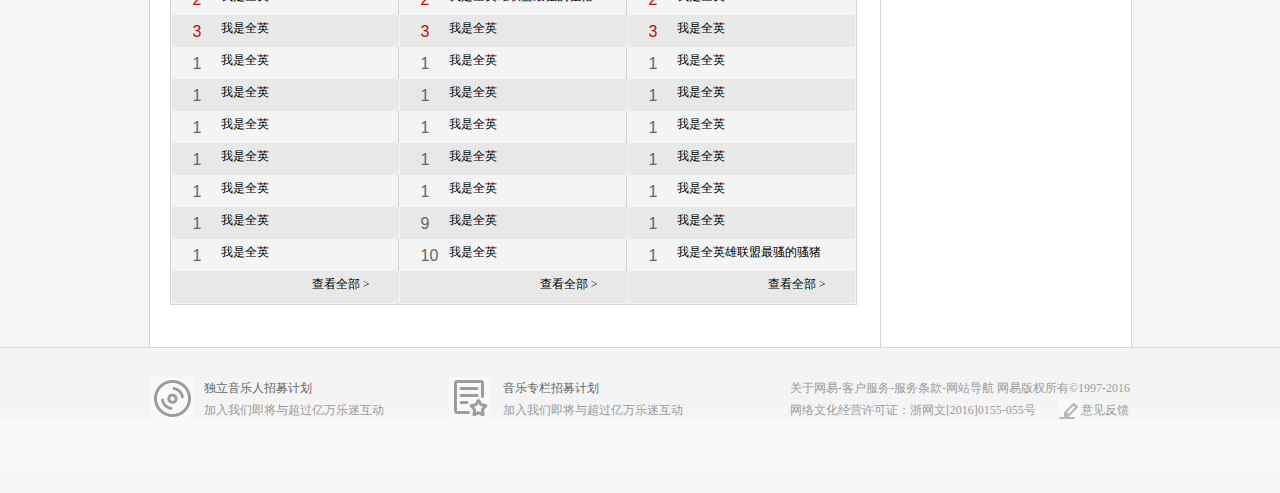
<file: wangyi-music/index.html>
<!DOCTYPE html>
<html lang="en">
<head>
	<meta charset="UTF-8">
	<title>网易云音乐</title>
	<link rel="stylesheet" type="text/css" href="css/index.css"/>
	<script type="text/javascript" src="js/html5shiv.min.js"></script>
	<!--[if IE 6]>
	<script src="js/DD_belatedPNG_0.0.8a.js"></script>
	<script>
	//DD_belatedPNG.fix('.box,img,');
	DD_belatedPNG.fix('h1,.btn,dt,.misicRecruitment,');
	DD_belatedPNG.fix('img');
	</script>
	<![endif]-->
</head>
<body>
	<section class="header">
		<div class="div1 clearFix">
			<h1 class="logo clearFix">
				<a href="#">网易云音乐</a>
			</h1>
			<ul class="nav1">
				<li>
					<a href="#" class="a1 teshu">
						<i><mark>发现音乐</mark></i>
						<em> </em>
					</a>
				</li>
				<li>
					<a href="#" class="a1">
						<i><mark>我的音乐</mark></i>
						<em> </em>
					</a>
				</li>
				<li>
					<a href="#" class="a1">
						<i><mark>朋友</mark></i>
						<em> </em>
					</a>
				</li>
				<li>
					<a href="#" class="a2">
						<i>下载客户端</i>
						<em> </em>
						<span> </span>
					</a>
				</li>
			</ul>
			<div class="xiala">
				<a href="#" class="denglu">登录
					<i class="sanjiao"> </i>
				</a>
				<div class="list">
					<i class="listi"> </i>
					<ul class="listSon">
						<li>
							<a href="#">手机号登录</a>
							<i class="phone"> </i>
						</li>
						<li>
							<a href="#" >微信登录</a>
							<i class="weixin"> </i>
						</li>
						<li>
							<a href="#" >QQ登录</a>
							<i class="qq"> </i>
						</li>
						<li>
							<a href="#">新浪微博登录</a>
							<i class="sina"> </i>
						</li>
						<li>
							<a href="#">网易邮箱帐号登录</a>
							<i class="wangyi"> </i>
						</li>
					</ul>
				</div>
			</div>
			<div class="search">
				<span class="parent">
					<input type="text" value="单曲/歌手/专辑/歌单/MV/用户" />
				</span>
			</div>
		</div>
	</section>
	<section id="sidebar">
		<nav class="bar clearFix">
			<a href="#" class="barSon">
				<em>推荐</em>
			</a>
			<a href="#" class="barSon">
				<em>排行榜</em>
			</a>
			<a href="#" class="barSon">
				<em>歌单</em>
			</a>
			<a href="#" class="barSon">
				<em>主播电视台</em>
			</a>
			<a href="#" class="barSon">
				<em>歌手</em>
			</a>
			<a href="#" class="barSon">
				<em>新碟上架</em>
			</a>
		</nav>
	</section>
	<section id="banner">
		<div class="bannerL">
			<div class="bannerR"></div>
		</div>
		<div class="bannerBg">
			<div class="bannerBgL"> 
				<a href="#"><img src="img/img1.png"/></a>
			</div>
			<div class="client">
				<a href="#" class="dowBt"></a>
				<span class="text">PC&nbsp安卓&nbspiPhone&nbspWP&nbspiPad&nbspMac&nbsp六大客户端</span>
			</div>
			<div class="btnL">
				<a href="#"></a>
			</div>
			<div class="btnR">
				<a href="#"></a>
			</div>
		</div>
	</section>
	<section id="listBox">
		<ul class="listBoxL">
			<li class="hotMusic li3 clearFix">
				<header class="clearFix">
					<h2>热门推荐<strong> </strong></h2>
					<nav class="topnav clearFix">
						<a href="#">华语</a>|
						<a href="#">流行</a>|
						<a href="#">摇滚</a>|
						<a href="#">民谣</a>|
						<a href="#">电子</a>
					</nav>
					<p><a href="#" class="more">更多<i class="jiantou"></i></a></p>
				</header>
				<ul class="musicList clearFix">
					<li>
						<a href="#" class="music">
							<img src="img/music1.png" />
							<i class="shade"></i>
							<i class="ico"> </i>
							<i class="add"> </i>
							<em class="msk">86万</em>
							<mark class="play"> </mark>
						</a>
						<p>
							<a href="#" class="songTitle">有没有一首歌让你瞬间热泪盈眶</a>
						</p>
					</li>
					<li>
						<a href="#" class="music">
							<img src="img/music1.png" />
							<i class="shade"></i>
							<i class="ico"> </i>
							<i class="add"> </i>
							<em class="msk">86万</em>
							<mark class="play"> </mark>
						</a>
						<p>
							<a href="#" class="songTitle">有没有一首歌让你瞬间热泪盈眶</a>
						</p>
					</li>
					<li>
						<a href="#" class="music">
							<img src="img/music1.png" />
							<i class="shade"></i>
							<i class="ico"> </i>
							<i class="add"> </i>
							<em class="msk">86万</em>
							<mark class="play"> </mark>
						</a>
						<p>
							<a href="#" class="songTitle">有没有一首歌让你瞬间热泪盈眶</a>
						</p>
					</li>
					<li>
						<a href="#" class="music">
							<img src="img/music1.png" />
							<i class="shade"></i>
							<i class="ico"> </i>
							<i class="add"> </i>
							<em class="msk">86万</em>
							<mark class="play"> </mark>
						</a>
						<p>
							<a href="#" class="songTitle">有没有一首歌让你瞬间热泪盈眶</a>
						</p>
					</li>
					<li>
						<a href="#" class="music">
							<img src="img/music1.png" />
							<i class="shade"></i>
							<i class="ico"> </i>
							<i class="add"> </i>
							<em class="msk">86万</em>
							<mark class="play"> </mark>
						</a>
						<p>
							<a href="#" class="songTitle">有没有一首歌让你瞬间热泪盈眶</a>
						</p>
					</li>
					<li>
						<a href="#" class="music">
							<img src="img/music1.png" />
							<i class="shade"></i>
							<i class="ico"> </i>
							<i class="add"> </i>
							<em class="msk">86万</em>
							<mark class="play"> </mark>
						</a>
						<p>
							<a href="#" class="songTitle">有没有一首歌让你瞬间热泪盈眶</a>
						</p>
					</li>
					<li>
						<a href="#" class="music">
							<img src="img/music1.png" />
							<i class="shade"></i>
							<i class="ico"> </i>
							<i class="add"> </i>
							<em class="msk">86万</em>
							<mark class="play"> </mark>
						</a>
						<p>
							<a href="#" class="songTitle">有没有一首歌让你瞬间热泪盈眶</a>
						</p>
					</li>
					<li>
						<a href="#" class="music">
							<img src="img/music1.png" />
							<i class="shade"></i>
							<i class="ico"> </i>
							<i class="add"> </i>
							<em class="msk">86万</em>
							<mark class="play"> </mark>
						</a>
						<p>
							<a href="#" class="songTitle">有没有一首歌让你瞬间热泪盈眶</a>
						</p>
					</li>
				</ul>
				<div id="ad">
					<img src="img/ad.png" />
				</div>
			</li>
			<li class="xindie li3">
				<header class="clearFix">
					<h2>新碟上架<strong> </strong></h2>
					<p><a href="#" class="more">更多<i class="jiantou"></i></a></p>
				</header>
				<div class="xindieSon">
					<ul class="xindieList clearFix">
						<li>
							<a href="#" class="music">
								<img src="img/xindie1.png" />
								<i class="ico"> </i>
								<i class="add"> </i>
							</a>
							<p>
								<a href="#" class="songTitle">初学者</a>
								<a href="#" class="songer">薛之谦</a>
							</p>
						</li>
						<li>
							<a href="#" class="music">
								<img src="img/xindie1.png" />
								<i class="ico"> </i>
								<i class="add"> </i>
							</a>
							<p>
								<a href="#" class="songTitle">初学者</a>
								<a href="#" class="songer">薛之谦</a>
							</p>
						</li>
						<li>
							<a href="#" class="music">
								<img src="img/xindie1.png" />
								<i class="ico"> </i>
								<i class="add"> </i>
							</a>
							<p>
								<a href="#" class="songTitle">初学者</a>
								<a href="#" class="songer">薛之谦</a>
							</p>
						</li>
						<li>
							<a href="#" class="music">
								<img src="img/xindie1.png" />
								<i class="ico"> </i>
								<i class="add"> </i>
							</a>
							<p>
								<a href="#" class="songTitle">初学者</a>
								<a href="#" class="songer">薛之谦</a>
							</p>
						</li>
						<li>
							<a href="#" class="music">
								<img src="img/xindie1.png" />
								<i class="ico"> </i>
								<i class="add"> </i>
							</a>
							<p>
								<a href="#" class="songTitle">初学者</a>
								<a href="#" class="songer">薛之谦</a>
							</p>
						</li>
					</ul>
					<a href="#"><em class="xindieSonBtL"></em></a>
					<a href="#"><em class="xindieSonBtR"></em></a>
				</div>
			</li>
			<li id="musicUk">
				<header class="clearFix">
					<h2>榜单<strong> </strong></h2>
					<p><a href="#" class="more">更多<i class="jiantou"></i></a></p>
				</header>
				<ul class="musicUkLi clearFix">
					<li class="musicUkLiT">
						<ol class="musicUkList">
							<li class="musicTop clearFix">
								<img src="img/uk1.png" />
								<i></i>
								<div class="header1">
									<h3>云音乐飙升榜</h3>
									<a href="#" class="playBt"></a>
									<a href="#" class="fav"></a>
								</div>
							</li>
							<li class="musicUkOdd">
								<a href="#" class="songName songNameQ">我是全英雄联盟最骚的骚猪</a>
								<a href="#" class="playBt1"></a>
								<a href="#" class="fav1"></a>
								<a href="#" class="add"></a>
								<mark class="text text1">1</mark>
							</li>
							<li class="musicUkEven">
								<a href="#" class="songName">我是全英</a>
								<a href="#" class="playBt1"></a>
								<a href="#" class="fav1"></a>
								<a href="#" class="add"></a>
								<mark class="text text1">2</mark>
							</li>
							<li class="musicUkOdd">
								<a href="#" class="songName">我是全英</a>
								<a href="#" class="playBt1"></a>
								<a href="#" class="fav1"></a>
								<a href="#" class="add"></a>
								<mark class="text text1">3</mark>
							</li>
							<li class="musicUkEven">
								<a href="#" class="songName">我是全英</a>
								<a href="#" class="playBt1"></a>
								<a href="#" class="fav1"></a>
								<a href="#" class="add"></a>
								<mark class="text">1</mark>
							</li>
							<li class="musicUkOdd">
								<a href="#" class="songName">我是全英</a>
								<a href="#" class="playBt1"></a>
								<a href="#" class="fav1"></a>
								<a href="#" class="add"></a>
								<mark class="text">1</mark>
							</li>
							<li class="musicUkEven">
								<a href="#" class="songName">我是全英</a>
								<a href="#" class="playBt1"></a>
								<a href="#" class="fav1"></a>
								<a href="#" class="add"></a>
								<mark class="text">1</mark>
							</li>
							<li class="musicUkOdd">
								<a href="#" class="songName">我是全英</a>
								<a href="#" class="playBt1"></a>
								<a href="#" class="fav1"></a>
								<a href="#" class="add"></a>
								<mark class="text">1</mark>
							</li>
							<li class="musicUkEven">
								<a href="#" class="songName">我是全英</a>
								<a href="#" class="playBt1"></a>
								<a href="#" class="fav1"></a>
								<a href="#" class="add"></a>
								<mark class="text">1</mark>
							</li>
							<li class="musicUkOdd">
								<a href="#" class="songName">我是全英</a>
								<a href="#" class="playBt1"></a>
								<a href="#" class="fav1"></a>
								<a href="#" class="add"></a>
								<mark class="text">1</mark>
							</li>
							<li class="musicUkEven">
								<a href="#" class="songName">我是全英</a>
								<a href="#" class="playBt1"></a>
								<a href="#" class="fav1"></a>
								<a href="#" class="add"></a>
								<mark class="text">1</mark>
							</li>
							<li class="musicUkOdd">
								<a href="#" class="all">查看全部 &gt</a>
							</li>
						</ol>
					</li>
					<li class="musicUkLiT">
						<ol class="musicUkList">
							<li class="musicTop clearFix">
								<img src="img/uk1.png" />
								<i></i>
								<div class="header1">
									<h3>云音乐新歌榜</h3>
									<a href="#" class="playBt"></a>
									<a href="#" class="fav"></a>
								</div>
							</li>
							<li class="musicUkOdd">
								<a href="#" class="songName">我是全英</a>
								<a href="#" class="playBt1"></a>
								<a href="#" class="fav1"></a>
								<a href="#" class="add"></a>
								<mark class="text text1">1</mark>
							</li>
							<li class="musicUkEven">
								<a href="#" class="songName songNameQ">我是全英雄联盟最骚的骚猪</a>
								<a href="#" class="playBt1"></a>
								<a href="#" class="fav1"></a>
								<a href="#" class="add"></a>
								<mark class="text text1">2</mark>
							</li>
							<li class="musicUkOdd">
								<a href="#" class="songName">我是全英</a>
								<a href="#" class="playBt1"></a>
								<a href="#" class="fav1"></a>
								<a href="#" class="add"></a>
								<mark class="text text1">3</mark>
							</li>
							<li class="musicUkEven">
								<a href="#" class="songName">我是全英</a>
								<a href="#" class="playBt1"></a>
								<a href="#" class="fav1"></a>
								<a href="#" class="add"></a>
								<mark class="text">1</mark>
							</li>
							<li class="musicUkOdd">
								<a href="#" class="songName">我是全英</a>
								<a href="#" class="playBt1"></a>
								<a href="#" class="fav1"></a>
								<a href="#" class="add"></a>
								<mark class="text">1</mark>
							</li>
							<li class="musicUkEven">
								<a href="#" class="songName">我是全英</a>
								<a href="#" class="playBt1"></a>
								<a href="#" class="fav1"></a>
								<a href="#" class="add"></a>
								<mark class="text">1</mark>
							</li>
							<li class="musicUkOdd">
								<a href="#" class="songName">我是全英</a>
								<a href="#" class="playBt1"></a>
								<a href="#" class="fav1"></a>
								<a href="#" class="add"></a>
								<mark class="text">1</mark>
							</li>
							<li class="musicUkEven">
								<a href="#" class="songName">我是全英</a>
								<a href="#" class="playBt1"></a>
								<a href="#" class="fav1"></a>
								<a href="#" class="add"></a>
								<mark class="text">1</mark>
							</li>
							<li class="musicUkOdd">
								<a href="#" class="songName">我是全英</a>
								<a href="#" class="playBt1"></a>
								<a href="#" class="fav1"></a>
								<a href="#" class="add"></a>
								<mark class="text">9</mark>
							</li>
							<li class="musicUkEven">
								<a href="#" class="songName">我是全英</a>
								<a href="#" class="playBt1"></a>
								<a href="#" class="fav1"></a>
								<a href="#" class="add"></a>
								<mark class="text">10</mark>
							</li>
							<li class="musicUkOdd">
								<a href="#" class="all">查看全部 &gt</a>
							</li>
						</ol>
					</li>
					<li class="musicUkLiT">
						<ol class="musicUkList">
							<li class="musicTop clearFix">
								<img src="img/uk1.png" />
								<i></i>
								<div class="header1">
									<h3>网易原创歌曲榜</h3>
									<a href="#" class="playBt"></a>
									<a href="#" class="fav"></a>
								</div>
							</li>
							<li class="musicUkOdd">
								<a href="#" class="songName">我是全英</a>
								<a href="#" class="playBt1"></a>
								<a href="#" class="fav1"></a>
								<a href="#" class="add"></a>
								<mark class="text text1">1</mark>
							</li>
							<li class="musicUkEven">
								<a href="#" class="songName">我是全英</a>
								<a href="#" class="playBt1"></a>
								<a href="#" class="fav1"></a>
								<a href="#" class="add"></a>
								<mark class="text text1">2</mark>
							</li>
							<li class="musicUkOdd">
								<a href="#" class="songName">我是全英</a>
								<a href="#" class="playBt1"></a>
								<a href="#" class="fav1"></a>
								<a href="#" class="add"></a>
								<mark class="text text1">3</mark>
							</li>
							<li class="musicUkEven">
								<a href="#" class="songName">我是全英</a>
								<a href="#" class="playBt1"></a>
								<a href="#" class="fav1"></a>
								<a href="#" class="add"></a>
								<mark class="text">1</mark>
							</li>
							<li class="musicUkOdd">
								<a href="#" class="songName">我是全英</a>
								<a href="#" class="playBt1"></a>
								<a href="#" class="fav1"></a>
								<a href="#" class="add"></a>
								<mark class="text">1</mark>
							</li>
							<li class="musicUkEven">
								<a href="#" class="songName">我是全英</a>
								<a href="#" class="playBt1"></a>
								<a href="#" class="fav1"></a>
								<a href="#" class="add"></a>
								<mark class="text">1</mark>
							</li>
							<li class="musicUkOdd">
								<a href="#" class="songName">我是全英</a>
								<a href="#" class="playBt1"></a>
								<a href="#" class="fav1"></a>
								<a href="#" class="add"></a>
								<mark class="text">1</mark>
							</li>
							<li class="musicUkEven">
								<a href="#" class="songName">我是全英</a>
								<a href="#" class="playBt1"></a>
								<a href="#" class="fav1"></a>
								<a href="#" class="add"></a>
								<mark class="text">1</mark>
							</li>
							<li class="musicUkOdd">
								<a href="#" class="songName">我是全英</a>
								<a href="#" class="playBt1"></a>
								<a href="#" class="fav1"></a>
								<a href="#" class="add"></a>
								<mark class="text">1</mark>
							</li>
							<li class="musicUkEven">
								<a href="#" class="songName songNameQ">我是全英雄联盟最骚的骚猪</a>
								<a href="#" class="playBt1"></a>
								<a href="#" class="fav1"></a>
								<a href="#" class="add"></a>
								<mark class="text">1</mark>
							</li>
							<li class="musicUkOdd">
								<a href="#" class="all">查看全部 &gt</a>
							</li>
						</ol>
					</li>
				</ul>
			</li> 
		</ul>
		<div id="listBoxR">
			<div class="listBoxRTop">
				<p>登录网易云音乐，可以享受无限收藏的乐趣，并无限同步到手机</p>
				<div class="loginBtn">
					<a href="#">用户登录</a>
				</div>
			</div>
			<ul class="listBoxRBot">
				<li class="inSinger">
					<div class="inHeader clearFix">
						<h4>入驻歌手</h4>
						<a href="#" class="viewMore">查看更多 &gt</a>
					</div>
					<ul class="singerList">
						<li>
							<a href="#" class="link">
								<img src="img/singer1.png" />
								<strong>
									<i class="name">尚雯婕</i>
									<em class="intro">原创制作人</em>
								</strong>
							</a>
						</li>
						<li>
							<a href="#" class="link">
								<img src="img/singer1.png" />
								<strong>
									<i class="name">尚雯婕</i>
									<em class="intro">原创制作人</em>
								</strong>
							</a>
						</li>
						<li>
							<a href="#" class="link">
								<img src="img/singer1.png" />
								<strong>
									<i class="name">尚雯婕</i>
									<em class="intro">原创制作人</em>
								</strong>
							</a>
						</li>
						<li>
							<a href="#" class="link">
								<img src="img/singer1.png" />
								<strong>
									<i class="name">尚雯婕</i>
									<em class="intro">原创制作人</em>
								</strong>
							</a>
						</li>
						<li>
							<a href="#" class="link">
								<img src="img/singer1.png" />
								<strong>
									<i class="name">尚雯婕</i>
									<em class="intro">原创制作人</em>
								</strong>
							</a>
						</li>
					</ul>
					<div class="inBottom">
						<a href="#">申请成为网易音乐达人</a>
					</div>
				</li>
				<li class="inSinger">
					<div class="inHeader clearFix">
						<h4>热门DJ</h4>
					</div>
					<ul class="emceeDj clearFix">
						<li class="clearFix">
							<a href="#" class="img">
								<img src="img/dj1.png" />
							</a>
							<dl>
								<dt>
									<a href="#" class="emceeNam">林海</a>
									<i></i>
								</dt>
								<dd>
									<a href="#" class="emceeIntro">著名音乐节目主持人</a>
								</dd>
							</dl>
						</li>
						<li class="clearFix">
							<a href="#" class="img">
								<img src="img/dj1.png" />
							</a>
							<dl>
								<dt>
									<a href="#" class="emceeNam">林海</a>
									<i></i>
								</dt>
								<dd>
									<a href="#" class="emceeIntro">著名音乐节目主持人</a>
								</dd>
							</dl>
						</li>
						<li class="clearFix">
							<a href="#" class="img">
								<img src="img/dj1.png" />
							</a>
							<dl>
								<dt>
									<a href="#" class="emceeNam">林海</a>
									<i></i>
								</dt>
								<dd>
									<a href="#" class="emceeIntro">著名音乐节目主持人</a>
								</dd>
							</dl>
						</li>
						<li class="clearFix">
							<a href="#" class="img">
								<img src="img/dj1.png" />
							</a>
							<dl>
								<dt>
									<a href="#" class="emceeNam">林海</a>
									<i></i>
								</dt>
								<dd>
									<a href="#" class="emceeIntro">著名音乐节目主持人</a>
								</dd>
							</dl>
						</li>
						<li class="clearFix">
							<a href="#" class="img">
								<img src="img/dj1.png" />
							</a>
							<dl>
								<dt>
									<a href="#" class="emceeNam">林海</a>
									<i></i>
								</dt>
								<dd>
									<a href="#" class="emceeIntro">著名音乐节目主持人</a>
								</dd>
							</dl>
						</li>
					</ul>
				</li>
			</ul>
		</div>
	</section>
	<section id="footer">
		<div class="footerNei clearFix">
			<div class="recruitment">
				<dl>
					<dt>
						<a href="#" class="planeNam">独立音乐人招募计划</a>
					</dt>
					<dd>
						<a href="#" class="planeIntro">加入我们即将与超过亿万乐迷互动</a>
					</dd>
				</dl>
			</div>
			<div class="misicRecruitment">
				<dl>
					<dt>
						<a href="#" class="planeNam">音乐专栏招募计划</a>
					</dt>
					<dd>
						<a href="#" class="planeIntro">加入我们即将与超过亿万乐迷互动</a>
					</dd>
				</dl>
			</div>
			<div class="botNav">
				<p><a href="#">关于网易</a><span>-</span><a href="#">客户服务</a>-<a href="#">服务条款</a>-<a href="#">网站导航</a> 网易版权所有©1997-2016</p>
				<p class="clearFix">网络文化经营许可证：浙网文[2016]0155-055号<a href="#" class="yijian">意见反馈</a></p>
			</div>
		</div>
	</section>
	<div id="topBtn"><a href=""> </a></div>
</body>
</html>
</file>
<file: css/style.css>
html,body,div,span,applet,object,iframe,h1,h2,h3,h4,h5,h6,p,blockquote,pre,a,abbr,acronym,address,big,cite,code,del,dfn,em,img,ins,kbd,q,s,samp,small,strike,strong,sub,sup,tt,var,b,u,i,center,dl,dt,dd,ol,ul,li,fieldset,form,label,legend,table,caption,tbody,tfoot,thead,article,aside,canvas,details,embed,figure,figcaption,footer,header,hgroup,menu,nav,output,ruby,section,summary,time,mark,audio,video{margin:0;padding:0;border:0}article,aside,details,figcaption,figure,footer,header,hgroup,menu,nav,section{display:block}body{line-height:1}ol,ul{list-style:none}blockquote,q{quotes:none}blockquote:before,blockquote:after,q:before,q:after{content:'';content:none}table{border-collapse:collapse;border-spacing:0}:focus{outline:0}h1,h2,h3,h4,h5,h6{font-weight:normal}.clearfix:before,.section:before,.nav ul:before{content:"";display:table}.clearfix:after,.section:after,.nav ul:after{content:"";display:table;clear:both}input{-webkit-appearance:none;border-radius:0}a{color:#2094c4;text-decoration:none;outline:none}a:hover{color:#3498db}p{padding:0 0 20px}strong{font-weight:bold}body{color:#000;font:normal 14px/1.4 "helvetica neue",tahoma,"hiragino sans gb",stheiti,"wenquanyi micro hei",\5FAE\8F6F\96C5\9ED1,\5B8B\4F53,sans-serif;width:100%;overflow:hidden}.left{float:left}.right{float:right}.section-wrap{position:relative;z-index:2}.section{width:960px;margin:0 auto}.section h1{margin-bottom:40px;font-size:36px}.overlay{background:#ecf0f1;position:absolute;display:none;top:0;left:0;right:0;bottom:0;z-index:2;opacity:1;-webkit-transition:opacity 0.4s ease-in;-moz-transition:opacity 0.4s ease-in;-ms-transition:opacity 0.4s ease-in;-o-transition:opacity 0.4s ease-in;transition:opacity 0.4s ease-in}.loading-process .overlay{display:block}.finish-loading .overlay{opacity:0}.finish-loading .loading-info,.finish-loading .loading-circle{opacity:0}.finish-loading .loading-avatar{border:4px solid #fff}.fade{opacity:0;position:relative;top:10px;-webkit-transition:all 0.2s ease-in;-moz-transition:all 0.2s ease-in;-ms-transition:all 0.2s ease-in;-o-transition:all 0.2s ease-in;transition:all 0.2s ease-in}.fade.fade-in{opacity:1;top:0}.section-header{position:fixed;top:0;left:0;right:0;z-index:20}.finish-loading .nav{opacity:.6}.nav{width:960px;position:absolute;z-index:5}.nav li{float:left;text-align:center;position:relative;width:20%}.nav li a{color:#fff;font-size:30px;display:block;padding:60px 0;width:100%;-webkit-transition:all 0.6s ease-in;-moz-transition:all 0.6s ease-in;-ms-transition:all 0.6s ease-in;-o-transition:all 0.6s ease-in;transition:all 0.6s ease-in}.nav .fade1 a:hover,.nav .fade1.hover a{color:#95a5a6}.nav .fade2 a:hover,.nav .fade2.hover a{color:#2980b9}.nav .fade3 a:hover,.nav .fade3.hover a{color:#c0392b}.nav .fade4 a:hover,.nav .fade4.hover a{color:#27ae60}.nav .back-home{height:1px;-webkit-transition:none;-moz-transition:none;-ms-transition:none;-o-transition:none;transition:none}.nav .back-home a{position:absolute;width:100px;height:100px;left:50%;margin-left:-50px;border-radius:50%;border:4px solid #fff;overflow:hidden;text-indent:-9999px;background:url(../images/avatar.jpg);-webkit-background-size:100px 100px;background-size:100px 100px;padding:0 !important;top:30px}.nav .back-home a:hover{border-bottom:4px solid #fff}.nav-bg{background:#000;position:relative;z-index:1;height:80px;margin:0 auto;width:0;-webkit-transition:width 0.6s ease-in;-moz-transition:width 0.6s ease-in;-ms-transition:width 0.6s ease-in;-o-transition:width 0.6s ease-in;transition:width 0.6s ease-in}.shrink .nav li a{padding:20px 0;font-size:24px}.shrink .nav .back-home a{top:0}.shrink .nav-bg{width:100%}.home-bg{position:fixed;top:0;left:0;right:0;bottom:0;z-index:1}.home-bg img{max-width:none}.loading{margin:auto;position:fixed;top:0;left:0;right:0;bottom:0;width:120px;height:120px;z-index:10}.loading-circle{background-color:transparent;opacity:.9;border-top:10px solid #27ae60;border-right:10px solid #d35400;border-bottom:10px solid #2980b9;border-left:10px solid #c0392b;border-radius:50%;width:100px;height:100px;margin:0 auto;-webkit-transition:all 0.4s ease-in;-moz-transition:all 0.4s ease-in;-ms-transition:all 0.4s ease-in;-o-transition:all 0.4s ease-in;transition:all 0.4s ease-in;animation:spin 1s infinite linear;-webkit-animation:spin 1s infinite linear;-moz-animation:spin 1s infinite linear;-o-animation:spin 1s infinite linear}@keyframes spin{0%{-webkit-transform:rotate(0deg)}100%{-webkit-transform:rotate(360deg)}}@-moz-keyframes spin{0%{-webkit-transform:rotate(0deg)}100%{-webkit-transform:rotate(360deg)}}@-webkit-keyframes spin{0%{-webkit-transform:rotate(0deg)}100%{-webkit-transform:rotate(360deg)}}@-o-keyframes spin{0%{-webkit-transform:rotate(0deg)}100%{-webkit-transform:rotate(360deg)}}.loading-avatar{width:100px;height:100px;overflow:hidden;position:absolute;top:10px;left:10px;border-radius:50%;-webkit-transition:border-width 0.4s ease-in;-moz-transition:border-width 0.4s ease-in;-ms-transition:border-width 0.4s ease-in;-o-transition:border-width 0.4s ease-in;transition:border-width 0.4s ease-in}.loading-avatar img{width:100px;height:100px;border-radius:50px}.loading-info{position:absolute;top:130%;width:160%;-webkit-transition:opacity 0.4s ease-in;-moz-transition:opacity 0.4s ease-in;-ms-transition:opacity 0.4s ease-in;-o-transition:opacity 0.4s ease-in;transition:opacity 0.4s ease-in}.section-fristpage{text-align:center;color:#fff;font-size:30px}.section-fristpage p{padding-bottom:0}.section-fristpage .fade2{margin-top:60px}.section-fristpage .fade3{margin-top:60px}.scroll-tip{display:block;width:60px;height:60px;border-radius:50%;position:absolute;bottom:-30px;top:auto !important;left:50%;margin-left:-30px;text-indent:-9999px;background:#fff url(../images/bg-down-arrow.png) no-repeat 50% 30%}.section-about{background:#eee url(../images/bg-tile.png) 0 0}.section-about .about-content h1{margin-bottom:30px;font-size:36px}.section-about .about-content .introli{width:100%;margin-left:400px;line-height:150%}.section-about .about-content .introli .bio-text{opacity:0}.section-about .about-content .introli .left_icon{display:inline-block;width:100px;height:100px}.section-about .about-content .introli .left_icon .bio-icon-1{-webkit-animation:bio-icon-in2 .6s ease-out .7s 1 forwards;-moz-animation:bio-icon-in2 .6s ease-out .7s 1 forwards}.section-about .about-content .introli .left_icon .bio-icon-2{-webkit-animation:bio-icon-in2 .6s ease-out 1s 1 forwards;-moz-animation:bio-icon-in2 .6s ease-out 1s 1 forwards}.section-about .about-content .introli .left_icon .bio-icon-3{-webkit-animation:bio-icon-in2 .6s ease-out 1.3s 1 forwards;-moz-animation:bio-icon-in2 .6s ease-out 1.3s 1 forwards}.section-about .about-content .introli .right_content .bio-text-1{margin-left:-210px;-webkit-animation:bio-text-in .3s ease-out 0.6s 1 forwards;-moz-animation:bio-text-in .3s ease-out 0.6s 1 forwards}.section-about .about-content .introli .right_content .bio-text-2{margin-left:-210px;-webkit-animation:bio-text-in .3s ease-out .9s 1 forwards;-moz-animation:bio-text-in .3s ease-out .9s 1 forwards}.section-about .about-content .introli .right_content .bio-text-3{margin-left:-210px;-webkit-animation:bio-text-in .3s ease-out 1.2s 1 forwards;-moz-animation:bio-text-in .3s ease-out 1.2s 1 forwards}.section-about .fade{-webkit-transition:all 0.4s ease-in;-moz-transition:all 0.4s ease-in;-ms-transition:all 0.4s ease-in;-o-transition:all 0.4s ease-in;transition:all 0.4s ease-in}@-webkit-keyframes 'bio-text-in'{0%{-webkit-transform:translate(649px, 0);opacity:0}100%{-webkit-transform:translate(0, 0);opacity:1}}@-webkit-keyframes 'bio-icon-in2'{0%{margin-left:-300px;opacity:0;-webkit-transform:rotate(-60deg)}100%{margin-left:-269px;opacity:1;-webkit-transform:rotate(0deg)}}@-moz-keyframes bio-text-in{0%{opacity:0}100%{opacity:1}}@-moz-keyframes bio-icon-in2{0%{opacity:0}100%{opacity:1}}.section-works{background:#27ae60}.button2:hover{opacity:1;-webkit-transform:scale(1);cursor:pointer}.button2{display:block;width:60px;height:60px;position:absolute;bottom:40px;left:50%;margin-left:-30px;opacity:0.75;background:url(../images/arrow.png);-webkit-transition:all .2s ease-in 0s;z-index:9999;-webkit-transform:scale(0.8)}.dark-button2{background-position:0 -60px}.button2-2-top{background-position:-60px 0;bottom:none;width:80px;height:80px}.works-content h1{text-align:center;color:#fff}.works-content .works-list .fade{top:20px;left:10px;-webkit-transition:all 0.4s ease-in;-moz-transition:all 0.4s ease-in;-ms-transition:all 0.4s ease-in;-o-transition:all 0.4s ease-in;transition:all 0.4s ease-in}.works-content .works-list .fade.fade-in{left:0;top:0}.works-content .works-item{position:relative;width:300px;margin-left:30px;margin-bottom:30px;float:left;overflow:hidden}.works-content .works-item img{-webkit-transform:scale(1);-moz-transform:scale(1);-ms-transform:scale(1);-o-transform:scale(1);transform:scale(1);-webkit-transition:all 0.2s ease-in;-moz-transition:all 0.2s ease-in;-ms-transition:all 0.2s ease-in;-o-transition:all 0.2s ease-in;transition:all 0.2s ease-in}.works-content .works-item.first{margin-left:0}.works-content .works-item:hover img{-webkit-transform:scale(1.5);-moz-transform:scale(1.5);-ms-transform:scale(1.5);-o-transform:scale(1.5);transform:scale(1.5)}.works-content .works-item:hover .work-info{top:0}.works-content .works-item .work-info{position:absolute;top:137px;padding:10px;left:0;right:0;height:100%;color:#fff;background:rgba(0,0,0,0.8);-webkit-transition:all 0.2s ease-in;-moz-transition:all 0.2s ease-in;-ms-transition:all 0.2s ease-in;-o-transition:all 0.2s ease-in;transition:all 0.2s ease-in}.works-content .works-item .work-info h2{margin-bottom:20px}.more-link{color:#fff;display:block;padding:10px 20px;width:60px;text-align:center;margin:0 auto;background:#3d3d3d;background:rgba(0,0,0,0.6)}.more-link:hover{color:#fff;background:#3d3d3d;background:rgba(0,0,0,0.4)}.section-skill{background:#2980b9}.skill-content h1{color:#fff}.skill-content ul{color:#fff}.skill-content li{font-size:18px;line-height:2}.skill-content .fade{top:0;left:10px;-webkit-transition:all 0.2s ease-in;-moz-transition:all 0.2s ease-in;-ms-transition:all 0.2s ease-in;-o-transition:all 0.2s ease-in;transition:all 0.2s ease-in}.skill-content .fade.fade-in{left:0}.section-contact{background:#c0392b;color:#dadada}.section-contact a{color:#fff}.section-contact a:hover{color:#dadada}.section-contact .contact-content .left{width:40%}.section-contact .contact-content .right{width:50%}.section-contact .contact-content h1{color:#fff;margin-bottom:30px}.section-contact .contact-content .contact-info{margin-top:20px}.section-contact .contact-content h2{color:#fff;margin-bottom:20px}.section-contact .contact-content .right ul{list-style-type:square;padding-left:30px;margin-bottom:20px;line-height:1.6}.section-contact .contact-ways li{line-height:1.8}.footer{position:absolute;left:0;right:0;bottom:0;height:40px;background:#000;color:#fff}.a-bounce,.a-flip,.a-flash,.a-shake,.a-swing,.a-wobble,.a-ring{-webkit-animation:1s ease;-moz-animation:1s ease;-ms-animation:1s ease;animation:1s ease}.a-fadein,.a-fadeinT,.a-fadeinR,.a-fadeinB,.a-fadeinL,.a-bouncein,.a-bounceinT,.a-bounceinR,.a-bounceinB,.a-bounceinL,.a-rotatein,.a-rotateinLT,.a-rotateinLB,.a-rotateinRT,.a-rotateinRB,.a-flipin,.a-flipinX,.a-flipinY{-webkit-animation:1s ease-out backwards;-moz-animation:1s ease-out backwards;-ms-animation:1s ease-out backwards;animation:1s ease-out backwards}.a-fadeout,.a-fadeoutT,.a-fadeoutR,.a-fadeoutB,.a-fadeoutL,.a-bounceout,.a-bounceoutT,.a-bounceoutR,.a-bounceoutB,.a-bounceoutL,.a-rotateout,.a-rotateoutLT,.a-rotateoutLB,.a-rotateoutRT,.a-rotateoutRB,.a-flipout,.a-flipoutX,.a-flipoutY{-webkit-animation:1s ease-in forwards;-moz-animation:1s ease-in forwards;-ms-animation:1s ease-in forwards;animation:1s ease-in forwards}.a-fadein{-webkit-animation-name:fadein;-moz-animation-name:fadein;-ms-animation-name:fadein;animation-name:fadein}.a-fadeinT{-webkit-animation-name:fadeinT;-moz-animation-name:fadeinT;-ms-animation-name:fadeinT;animation-name:fadeinT}.a-fadeinR{-webkit-animation-name:fadeinR;-moz-animation-name:fadeinR;-ms-animation-name:fadeinR;animation-name:fadeinR}.a-fadeinB{-webkit-animation-name:fadeinB;-moz-animation-name:fadeinB;-ms-animation-name:fadeinB;animation-name:fadeinB}.a-fadeinL{-webkit-animation-name:fadeinL;-moz-animation-name:fadeinL;-ms-animation-name:fadeinL;animation-name:fadeinL}.a-fadeout{-webkit-animation-name:fadeout;-moz-animation-name:fadeout;-ms-animation-name:fadeout;animation-name:fadeout}.a-fadeoutT{-webkit-animation-name:fadeoutT;-moz-animation-name:fadeoutT;-ms-animation-name:fadeoutT;animation-name:fadeoutT}.a-fadeoutR{-webkit-animation-name:fadeoutR;-moz-animation-name:fadeoutR;-ms-animation-name:fadeoutR;animation-name:fadeoutR}.a-fadeoutB{-webkit-animation-name:fadeoutB;-moz-animation-name:fadeoutB;-ms-animation-name:fadeoutB;animation-name:fadeoutB}.a-fadeoutL{-webkit-animation-name:fadeoutL;-moz-animation-name:fadeoutL;-ms-animation-name:fadeoutL;animation-name:fadeoutL}.a-bounce{-webkit-animation-name:bounce;-moz-animation-name:bounce;-ms-animation-name:bounce;animation-name:bounce}.a-bouncein{-webkit-animation-name:bouncein;-moz-animation-name:bouncein;-ms-animation-name:bouncein;animation-name:bouncein}.a-bounceinT{-webkit-animation-name:bounceinT;-moz-animation-name:bounceinT;-ms-animation-name:bounceinT;animation-name:bounceinT}.a-bounceinR{-webkit-animation-name:bounceinR;-moz-animation-name:bounceinR;-ms-animation-name:bounceinR;animation-name:bounceinR}.a-bounceinB{-webkit-animation-name:bounceinB;-moz-animation-name:bounceinB;-ms-animation-name:bounceinB;animation-name:bounceinB}.a-bounceinL{-webkit-animation-name:bounceinL;-moz-animation-name:bounceinL;-ms-animation-name:bounceinL;animation-name:bounceinL}.a-bounceout{-webkit-animation-name:bounceout;-moz-animation-name:bounceout;-ms-animation-name:bounceout;animation-name:bounceout}.a-bounceoutT{-webkit-animation-name:bounceoutT;-moz-animation-name:bounceoutT;-ms-animation-name:bounceoutT;animation-name:bounceoutT}.a-bounceoutR{-webkit-animation-name:bounceoutR;-moz-animation-name:bounceoutR;-ms-animation-name:bounceoutR;animation-name:bounceoutR}.a-bounceoutB{-webkit-animation-name:bounceoutB;-moz-animation-name:bounceoutB;-ms-animation-name:bounceoutB;animation-name:bounceoutB}.a-bounceoutL{-webkit-animation-name:bounceoutL;-moz-animation-name:bounceoutL;-ms-animation-name:bounceoutL;animation-name:bounceoutL}.a-rotatein{-webkit-animation-name:rotatein;-moz-animation-name:rotatein;-ms-animation-name:rotatein;animation-name:rotatein}.a-rotateinLT{-webkit-animation-name:rotateinLT;-moz-animation-name:rotateinLT;-ms-animation-name:rotateinLT;animation-name:rotateinLT}.a-rotateinLB{-webkit-animation-name:rotateinLB;-moz-animation-name:rotateinLB;-ms-animation-name:rotateinLB;animation-name:rotateinLB}.a-rotateinRT{-webkit-animation-name:rotateinRT;-moz-animation-name:rotateinRT;-ms-animation-name:rotateinRT;animation-name:rotateinRT}.a-rotateinRB{-webkit-animation-name:rotateinRB;-moz-animation-name:rotateinRB;-ms-animation-name:rotateinRB;animation-name:rotateinRB}.a-rotateout{-webkit-animation-name:rotateout;-moz-animation-name:rotateout;-ms-animation-name:rotateout;animation-name:rotateout}.a-rotateoutLT{-webkit-animation-name:rotateoutLT;-moz-animation-name:rotateoutLT;-ms-animation-name:rotateoutLT;animation-name:rotateoutLT}.a-rotateoutLB{-webkit-animation-name:rotateoutLB;-moz-animation-name:rotateoutLB;-ms-animation-name:rotateoutLB;animation-name:rotateoutLB}.a-rotateoutRT{-webkit-animation-name:rotateoutRT;-moz-animation-name:rotateoutRT;-ms-animation-name:rotateoutRT;animation-name:rotateoutRT}.a-rotateoutRB{-webkit-animation-name:rotateoutRB;-moz-animation-name:rotateoutRB;-ms-animation-name:rotateoutRB;animation-name:rotateoutRB}.a-flip{-webkit-animation-name:flip;-moz-animation-name:flip;-ms-animation-name:flip;animation-name:flip}.a-flipinX{-webkit-animation-name:flipinX;-moz-animation-name:flipinX;-ms-animation-name:flipinX;animation-name:flipinX}.a-flipin,.a-flipinY{-webkit-animation-name:flipinY;-moz-animation-name:flipinY;-ms-animation-name:flipinY;animation-name:flipinY}.a-flipoutX{-webkit-animation-name:flipoutX;-moz-animation-name:flipoutX;-ms-animation-name:flipoutX;animation-name:flipoutX}.a-flipout,.a-flipoutY{-webkit-animation-name:flipoutY;-moz-animation-name:flipoutY;-ms-animation-name:flipoutY;animation-name:flipoutY}.a-flash{-webkit-animation-name:flash;-moz-animation-name:flash;-ms-animation-name:flash;animation-name:flash}.a-shake{-webkit-animation-name:shake;-moz-animation-name:shake;-ms-animation-name:shake;animation-name:shake}.a-swing{-webkit-animation-name:swing;-moz-animation-name:swing;-ms-animation-name:swing;animation-name:swing}.a-wobble{-webkit-animation-name:wobble;-moz-animation-name:wobble;-ms-animation-name:wobble;animation-name:wobble}.a-ring{-webkit-animation-name:ring;-moz-animation-name:ring;-ms-animation-name:ring;animation-name:ring}@-webkit-keyframes fadein{0%{opacity:0}100%{opacity:1}}@-moz-keyframes fadein{0%{opacity:0}100%{opacity:1}}@-ms-keyframes fadein{0%{opacity:0}100%{opacity:1}}@keyframes fadein{0%{opacity:0}100%{opacity:1}}@-webkit-keyframes fadeinT{0%{opacity:0;-webkit-transform:translateY(-100px)}100%{opacity:1;-webkit-transform:translateY(0)}}@-moz-keyframes fadeinT{0%{opacity:0;-moz-transform:translateY(-100px)}100%{opacity:1;-moz-transform:translateY(0)}}@-ms-keyframes fadeinT{0%{opacity:0;-ms-transform:translateY(-100px)}100%{opacity:1;-ms-transform:translateY(0)}}@keyframes fadeinT{0%{opacity:0;transform:translateY(-100px)}100%{opacity:1;transform:translateY(0)}}@-webkit-keyframes fadeinR{0%{opacity:0;-webkit-transform:translateX(100px)}100%{opacity:1;-webkit-transform:translateX(0)}}@-moz-keyframes fadeinR{0%{opacity:0;-moz-transform:translateX(100px)}100%{opacity:1;-moz-transform:translateX(0)}}@-ms-keyframes fadeinR{0%{opacity:0;-ms-transform:translateX(100px)}100%{opacity:1;-ms-transform:translateX(0)}}@keyframes fadeinR{0%{opacity:0;transform:translateX(100px)}100%{opacity:1;transform:translateX(0)}}@-webkit-keyframes fadeinB{0%{opacity:0;-webkit-transform:translateY(100px)}100%{opacity:1;-webkit-transform:translateY(0)}}@-moz-keyframes fadeinB{0%{opacity:0;-moz-transform:translateY(100px)}100%{opacity:1;-moz-transform:translateY(0)}}@-ms-keyframes fadeinB{0%{opacity:0;-ms-transform:translateY(100px)}100%{opacity:1;-ms-transform:translateY(0)}}@keyframes fadeinB{0%{opacity:0;transform:translateY(100px)}100%{opacity:1;transform:translateY(0)}}@-webkit-keyframes fadeinL{0%{opacity:0;-webkit-transform:translateX(-100px)}100%{opacity:1;-webkit-transform:translateX(0)}}@-moz-keyframes fadeinL{0%{opacity:0;-moz-transform:translateX(-100px)}100%{opacity:1;-moz-transform:translateX(0)}}@-ms-keyframes fadeinL{0%{opacity:0;-ms-transform:translateX(-100px)}100%{opacity:1;-ms-transform:translateX(0)}}@keyframes fadeinL{0%{opacity:0;transform:translateX(-100px)}100%{opacity:1;transform:translateX(0)}}@-webkit-keyframes fadeout{0%{opacity:1}100%{opacity:0}}@-moz-keyframes fadeout{0%{opacity:1}100%{opacity:0}}@-ms-keyframes fadeout{0%{opacity:1}100%{opacity:0}}@keyframes fadeout{0%{opacity:1}100%{opacity:0}}@-webkit-keyframes fadeoutT{0%{opacity:1;-webkit-transform:translateY(0)}100%{opacity:0;-webkit-transform:translateY(-100px)}}@-moz-keyframes fadeoutT{0%{opacity:1;-moz-transform:translateY(0)}100%{opacity:0;-moz-transform:translateY(-100px)}}@-ms-keyframes fadeoutT{0%{opacity:1;-ms-transform:translateY(0)}100%{opacity:0;-ms-transform:translateY(-100px)}}@keyframes fadeoutT{0%{opacity:1;transform:translateY(0)}100%{opacity:0;transform:translateY(-100px)}}@-webkit-keyframes fadeoutR{0%{opacity:1;-webkit-transform:translateX(0)}100%{opacity:0;-webkit-transform:translateX(100px)}}@-moz-keyframes fadeoutR{0%{opacity:1;-moz-transform:translateX(0)}100%{opacity:0;-moz-transform:translateX(100px)}}@-ms-keyframes fadeoutR{0%{opacity:1;-ms-transform:translateX(0)}100%{opacity:0;-ms-transform:translateX(100px)}}@keyframes fadeoutR{0%{opacity:1;transform:translateX(0)}100%{opacity:0;transform:translateX(100px)}}@-webkit-keyframes fadeoutB{0%{opacity:1;-webkit-transform:translateY(0)}100%{opacity:0;-webkit-transform:translateY(100px)}}@-moz-keyframes fadeoutB{0%{opacity:1;-moz-transform:translateY(0)}100%{opacity:0;-moz-transform:translateY(100px)}}@-ms-keyframes fadeoutB{0%{opacity:1;-ms-transform:translateY(0)}100%{opacity:0;-ms-transform:translateY(100px)}}@keyframes fadeoutB{0%{opacity:1;transform:translateY(0)}100%{opacity:0;transform:translateY(100px)}}@-webkit-keyframes fadeoutL{0%{opacity:1;-webkit-transform:translateX(0)}100%{opacity:0;-webkit-transform:translateX(-100px)}}@-moz-keyframes fadeoutL{0%{opacity:1;-moz-transform:translateX(0)}100%{opacity:0;-moz-transform:translateX(-100px)}}@-ms-keyframes fadeoutL{0%{opacity:1;-ms-transform:translateX(0)}100%{opacity:0;-ms-transform:translateX(-100px)}}@keyframes fadeoutL{0%{opacity:1;transform:translateX(0)}100%{opacity:0;transform:translateX(-100px)}}@-webkit-keyframes bounce{0%,20%,50%,80%,100%{-webkit-transform:translateY(0)}40%{-webkit-transform:translateY(-30px)}60%{-webkit-transform:translateY(-15px)}}@-moz-keyframes bounce{0%,20%,50%,80%,100%{-moz-transform:translateY(0)}40%{-moz-transform:translateY(-30px)}60%{-moz-transform:translateY(-15px)}}@-ms-keyframes bounce{0%,20%,50%,80%,100%{-ms-transform:translateY(0)}40%{-ms-transform:translateY(-30px)}60%{-ms-transform:translateY(-15px)}}@keyframes bounce{0%,20%,50%,80%,100%{transform:translateY(0)}40%{transform:translateY(-30px)}60%{transform:translateY(-15px)}}@-webkit-keyframes bouncein{0%{opacity:0;-webkit-transform:scale(0.3)}50%{opacity:1;-webkit-transform:scale(1.05)}70%{-webkit-transform:scale(0.9)}100%{-webkit-transform:scale(1)}}@-moz-keyframes bouncein{0%{opacity:0;-moz-transform:scale(0.3)}50%{opacity:1;-moz-transform:scale(1.05)}70%{-moz-transform:scale(0.9)}100%{-moz-transform:scale(1)}}@-ms-keyframes bouncein{0%{opacity:0;-ms-transform:scale(0.3)}50%{opacity:1;-ms-transform:scale(1.05)}70%{-ms-transform:scale(0.9)}100%{-ms-transform:scale(1)}}@keyframes bouncein{0%{opacity:0;transform:scale(0.3)}50%{opacity:1;transform:scale(1.05)}70%{transform:scale(0.9)}100%{transform:scale(1)}}@-webkit-keyframes bounceinT{0%{opacity:0;-webkit-transform:translateY(-100px)}60%{opacity:1;-webkit-transform:translateY(30px)}80%{-webkit-transform:translateY(-10px)}100%{-webkit-transform:translateY(0)}}@-moz-keyframes bounceinT{0%{opacity:0;-moz-transform:translateY(-100px)}60%{opacity:1;-moz-transform:translateY(30px)}80%{-moz-transform:translateY(-10px)}100%{-moz-transform:translateY(0)}}@-ms-keyframes bounceinT{0%{opacity:0;-ms-transform:translateY(-100px)}60%{opacity:1;-ms-transform:translateY(30px)}80%{-ms-transform:translateY(-10px)}100%{-ms-transform:translateY(0)}}@keyframes bounceinT{0%{opacity:0;transform:translateY(-100px)}60%{opacity:1;transform:translateY(30px)}80%{transform:translateY(-10px)}100%{transform:translateY(0)}}@-webkit-keyframes bounceinR{0%{opacity:0;-webkit-transform:translateX(100px)}60%{opacity:1;-webkit-transform:translateX(-30px)}80%{-webkit-transform:translateX(10px)}100%{-webkit-transform:translateX(0)}}@-moz-keyframes bounceinR{0%{opacity:0;-moz-transform:translateX(100px)}60%{opacity:1;-moz-transform:translateX(-30px)}80%{-moz-transform:translateX(10px)}100%{-moz-transform:translateX(0)}}@-ms-keyframes bounceinR{0%{opacity:0;-ms-transform:translateX(100px)}60%{opacity:1;-ms-transform:translateX(-30px)}80%{-ms-transform:translateX(10px)}100%{-ms-transform:translateX(0)}}@keyframes bounceinR{0%{opacity:0;transform:translateX(100px)}60%{opacity:1;transform:translateX(-30px)}80%{transform:translateX(10px)}100%{transform:translateX(0)}}@-webkit-keyframes bounceinB{0%{opacity:0;-webkit-transform:translateY(100px)}60%{opacity:1;-webkit-transform:translateY(-30px)}80%{-webkit-transform:translateY(10px)}100%{-webkit-transform:translateY(0)}}@-moz-keyframes bounceinB{0%{opacity:0;-moz-transform:translateY(100px)}60%{opacity:1;-moz-transform:translateY(-30px)}80%{-moz-transform:translateY(10px)}100%{-moz-transform:translateY(0)}}@-ms-keyframes bounceinB{0%{opacity:0;-ms-transform:translateY(100px)}60%{opacity:1;-ms-transform:translateY(-30px)}80%{-ms-transform:translateY(10px)}100%{-ms-transform:translateY(0)}}@keyframes bounceinB{0%{opacity:0;transform:translateY(100px)}60%{opacity:1;transform:translateY(-30px)}80%{transform:translateY(10px)}100%{transform:translateY(0)}}@-webkit-keyframes bounceinL{0%{opacity:0;-webkit-transform:translateX(-100px)}60%{opacity:1;-webkit-transform:translateX(30px)}80%{-webkit-transform:translateX(-10px)}100%{-webkit-transform:translateX(0)}}@-moz-keyframes bounceinL{0%{opacity:0;-moz-transform:translateX(-100px)}60%{opacity:1;-moz-transform:translateX(30px)}80%{-moz-transform:translateX(-10px)}100%{-moz-transform:translateX(0)}}@-ms-keyframes bounceinL{0%{opacity:0;-ms-transform:translateX(-100px)}60%{opacity:1;-ms-transform:translateX(30px)}80%{-ms-transform:translateX(-10px)}100%{-ms-transform:translateX(0)}}@keyframes bounceinL{0%{opacity:0;transform:translateX(-100px)}60%{opacity:1;transform:translateX(30px)}80%{transform:translateX(-10px)}100%{transform:translateX(0)}}@-webkit-keyframes bounceout{0%{-webkit-transform:scale(1)}25%{-webkit-transform:scale(0.95)}50%{opacity:1;-webkit-transform:scale(1.1)}100%{opacity:0;-webkit-transform:scale(0.3)}}@-moz-keyframes bounceout{0%{-moz-transform:scale(1)}25%{-moz-transform:scale(0.95)}50%{opacity:1;-moz-transform:scale(1.1)}100%{opacity:0;-moz-transform:scale(0.3)}}@-ms-keyframes bounceout{0%{-ms-transform:scale(1)}25%{-ms-transform:scale(0.95)}50%{opacity:1;-ms-transform:scale(1.1)}100%{opacity:0;-ms-transform:scale(0.3)}}@keyframes bounceout{0%{transform:scale(1)}25%{transform:scale(0.95)}50%{opacity:1;transform:scale(1.1)}100%{opacity:0;transform:scale(0.3)}}@-webkit-keyframes bounceoutT{0%{-webkit-transform:translateY(0)}20%{opacity:1;-webkit-transform:translateY(20px)}100%{opacity:0;-webkit-transform:translateY(-100px)}}@-moz-keyframes bounceoutT{0%{-moz-transform:translateY(0)}20%{opacity:1;-moz-transform:translateY(20px)}100%{opacity:0;-moz-transform:translateY(-100px)}}@-ms-keyframes bounceoutT{0%{-ms-transform:translateY(0)}20%{opacity:1;-ms-transform:translateY(20px)}100%{opacity:0;-ms-transform:translateY(-100px)}}@keyframes bounceoutT{0%{transform:translateY(0)}20%{opacity:1;transform:translateY(20px)}100%{opacity:0;transform:translateY(-100px)}}@-webkit-keyframes bounceoutR{0%{-webkit-transform:translateX(0)}20%{opacity:1;-webkit-transform:translateX(-20px)}100%{opacity:0;-webkit-transform:translateX(100px)}}@-moz-keyframes bounceoutR{0%{-moz-transform:translateX(0)}20%{opacity:1;-moz-transform:translateX(-20px)}100%{opacity:0;-moz-transform:translateX(100px)}}@-ms-keyframes bounceoutR{0%{-ms-transform:translateX(0)}20%{opacity:1;-ms-transform:translateX(-20px)}100%{opacity:0;-ms-transform:translateX(100px)}}@keyframes bounceoutR{0%{transform:translateX(0)}20%{opacity:1;transform:translateX(-20px)}100%{opacity:0;transform:translateX(100px)}}@-webkit-keyframes bounceoutB{0%{-webkit-transform:translateY(0)}20%{opacity:1;-webkit-transform:translateY(-20px)}100%{opacity:0;-webkit-transform:translateY(100px)}}@-moz-keyframes bounceoutB{0%{-moz-transform:translateY(0)}20%{opacity:1;-moz-transform:translateY(-20px)}100%{opacity:0;-moz-transform:translateY(100px)}}@-ms-keyframes bounceoutB{0%{-ms-transform:translateY(0)}20%{opacity:1;-ms-transform:translateY(-20px)}100%{opacity:0;-ms-transform:translateY(100px)}}@keyframes bounceoutB{0%{transform:translateY(0)}20%{opacity:1;transform:translateY(-20px)}100%{opacity:0;transform:translateY(100px)}}@-webkit-keyframes bounceoutL{0%{-webkit-transform:translateX(0)}20%{opacity:1;-webkit-transform:translateX(20px)}100%{opacity:0;-webkit-transform:translateX(-100px)}}@-moz-keyframes bounceoutL{0%{-moz-transform:translateX(0)}20%{opacity:1;-moz-transform:translateX(20px)}100%{opacity:0;-moz-transform:translateX(-100px)}}@-ms-keyframes bounceoutL{0%{-ms-transform:translateX(0)}20%{opacity:1;-ms-transform:translateX(20px)}100%{opacity:0;-ms-transform:translateX(-100px)}}@keyframes bounceoutL{0%{transform:translateX(0)}20%{opacity:1;transform:translateX(20px)}100%{opacity:0;transform:translateX(-200px)}}@-webkit-keyframes rotatein{0%{opacity:0;-webkit-transform:rotate(-200deg)}100%{opacity:1;-webkit-transform:rotate(0)}}@-moz-keyframes rotatein{0%{opacity:0;-moz-transform:rotate(-200deg)}100%{opacity:1;-moz-transform:rotate(0)}}@-ms-keyframes rotatein{0%{opacity:0;-ms-transform:rotate(-200deg)}100%{opacity:1;-ms-transform:rotate(0)}}@keyframes rotatein{0%{opacity:0;transform:rotate(-200deg)}100%{opacity:1;transform:rotate(0)}}@-webkit-keyframes rotateinLT{0%{-webkit-transform-origin:left bottom;-webkit-transform:rotate(-90deg);opacity:0}100%{-webkit-transform-origin:left bottom;-webkit-transform:rotate(0);opacity:1}}@-moz-keyframes rotateinLT{0%{-moz-transform-origin:left bottom;-moz-transform:rotate(-90deg);opacity:0}100%{-moz-transform-origin:left bottom;-moz-transform:rotate(0);opacity:1}}@-ms-keyframes rotateinLT{0%{-ms-transform-origin:left bottom;-ms-transform:rotate(-90deg);opacity:0}100%{-ms-transform-origin:left bottom;-ms-transform:rotate(0);opacity:1}}@keyframes rotateinLT{0%{transform-origin:left bottom;transform:rotate(-90deg);opacity:0}100%{transform-origin:left bottom;transform:rotate(0);opacity:1}}@-webkit-keyframes rotateineftB{0%{-webkit-transform-origin:left bottom;-webkit-transform:rotate(90deg);opacity:0}100%{-webkit-transform-origin:left bottom;-webkit-transform:rotate(0);opacity:1}}@-moz-keyframes rotateineftB{0%{-moz-transform-origin:left bottom;-moz-transform:rotate(90deg);opacity:0}100%{-moz-transform-origin:left bottom;-moz-transform:rotate(0);opacity:1}}@-ms-keyframes rotateineftB{0%{-ms-transform-origin:left bottom;-ms-transform:rotate(90deg);opacity:0}100%{-ms-transform-origin:left bottom;-ms-transform:rotate(0);opacity:1}}@keyframes rotateineftB{0%{transform-origin:left bottom;transform:rotate(90deg);opacity:0}100%{transform-origin:left bottom;transform:rotate(0);opacity:1}}@-webkit-keyframes rotateinRT{0%{-webkit-transform-origin:right bottom;-webkit-transform:rotate(90deg);opacity:0}100%{-webkit-transform-origin:right bottom;-webkit-transform:rotate(0);opacity:1}}@-moz-keyframes rotateinRT{0%{-moz-transform-origin:right bottom;-moz-transform:rotate(90deg);opacity:0}100%{-moz-transform-origin:right bottom;-moz-transform:rotate(0);opacity:1}}@-ms-keyframes rotateinRT{0%{-ms-transform-origin:right bottom;-ms-transform:rotate(90deg);opacity:0}100%{-ms-transform-origin:right bottom;-ms-transform:rotate(0);opacity:1}}@keyframes rotateinRT{0%{transform-origin:right bottom;transform:rotate(90deg);opacity:0}100%{transform-origin:right bottom;transform:rotate(0);opacity:1}}@-webkit-keyframes rotateinRB{0%{-webkit-transform-origin:right bottom;-webkit-transform:rotate(-90deg);opacity:0}100%{-webkit-transform-origin:right bottom;-webkit-transform:rotate(0);opacity:1}}@-moz-keyframes rotateinRB{0%{-moz-transform-origin:right bottom;-moz-transform:rotate(-90deg);opacity:0}100%{-moz-transform-origin:right bottom;-moz-transform:rotate(0);opacity:1}}@-ms-keyframes rotateinRB{0%{-ms-transform-origin:right bottom;-ms-transform:rotate(-90deg);opacity:0}100%{-ms-transform-origin:right bottom;-ms-transform:rotate(0);opacity:1}}@keyframes rotateinRB{0%{transform-origin:right bottom;transform:rotate(-90deg);opacity:0}100%{transform-origin:right bottom;transform:rotate(0);opacity:1}}@-webkit-keyframes rotateout{0%{-webkit-transform-origin:center center;-webkit-transform:rotate(0);opacity:1}100%{-webkit-transform-origin:center center;-webkit-transform:rotate(200deg);opacity:0}}@-moz-keyframes rotateout{0%{-moz-transform-origin:center center;-moz-transform:rotate(0);opacity:1}100%{-moz-transform-origin:center center;-moz-transform:rotate(200deg);opacity:0}}@-ms-keyframes rotateout{0%{-ms-transform-origin:center center;-ms-transform:rotate(0);opacity:1}100%{-ms-transform-origin:center center;-ms-transform:rotate(200deg);opacity:0}}@keyframes rotateout{0%{transform-origin:center center;transform:rotate(0);opacity:1}100%{transform-origin:center center;transform:rotate(200deg);opacity:0}}@-webkit-keyframes rotateoutLT{0%{-webkit-transform-origin:left bottom;-webkit-transform:rotate(0);opacity:1}100%{-webkit-transform-origin:left bottom;-webkit-transform:rotate(-90deg);opacity:0}}@-moz-keyframes rotateoutLT{0%{-moz-transform-origin:left bottom;-moz-transform:rotate(0);opacity:1}100%{-moz-transform-origin:left bottom;-moz-transform:rotate(-90deg);opacity:0}}@-ms-keyframes rotateoutLT{0%{-ms-transform-origin:left bottom;-ms-transform:rotate(0);opacity:1}100%{-ms-transform-origin:left bottom;-ms-transform:rotate(-90deg);opacity:0}}@keyframes rotateoutLT{0%{transform-origin:left bottom;transform:rotate(0);opacity:1}100%{transform-origin:left bottom;transform:rotate(-90deg);opacity:0}}@-webkit-keyframes rotateoutLB{0%{-webkit-transform-origin:left bottom;-webkit-transform:rotate(0);opacity:1}100%{-webkit-transform-origin:left bottom;-webkit-transform:rotate(90deg);opacity:0}}@-moz-keyframes rotateoutLB{0%{-moz-transform-origin:left bottom;-moz-transform:rotate(0);opacity:1}100%{-moz-transform-origin:left bottom;-moz-transform:rotate(90deg);opacity:0}}@-ms-keyframes rotateoutLB{0%{-ms-transform-origin:left bottom;-ms-transform:rotate(0);opacity:1}100%{-ms-transform-origin:left bottom;-ms-transform:rotate(90deg);opacity:0}}@keyframes rotateoutLB{0%{transform-origin:left bottom;transform:rotate(0);opacity:1}100%{transform-origin:left bottom;transform:rotate(90deg);opacity:0}}@-webkit-keyframes rotateoutRT{0%{-webkit-transform-origin:right bottom;-webkit-transform:rotate(0);opacity:1}100%{-webkit-transform-origin:right bottom;-webkit-transform:rotate(90deg);opacity:0}}@-moz-keyframes rotateoutRT{0%{-moz-transform-origin:right bottom;-moz-transform:rotate(0);opacity:1}100%{-moz-transform-origin:right bottom;-moz-transform:rotate(90deg);opacity:0}}@-ms-keyframes rotateoutRT{0%{-ms-transform-origin:right bottom;-ms-transform:rotate(0);opacity:1}100%{-ms-transform-origin:right bottom;-ms-transform:rotate(90deg);opacity:0}}@keyframes rotateoutRT{0%{transform-origin:right bottom;transform:rotate(0);opacity:1}100%{transform-origin:right bottom;transform:rotate(90deg);opacity:0}}@-webkit-keyframes rotateoutBR{0%{-webkit-transform-origin:right bottom;-webkit-transform:rotate(0);opacity:1}100%{-webkit-transform-origin:right bottom;-webkit-transform:rotate(-90deg);opacity:0}}@-moz-keyframes rotateoutBR{0%{-moz-transform-origin:right bottom;-moz-transform:rotate(0);opacity:1}100%{-moz-transform-origin:right bottom;-moz-transform:rotate(-90deg);opacity:0}}@-ms-keyframes rotateoutBR{0%{-ms-transform-origin:right bottom;-ms-transform:rotate(0);opacity:1}100%{-ms-transform-origin:right bottom;-ms-transform:rotate(-90deg);opacity:0}}@keyframes rotateoutBR{0%{transform-origin:right bottom;transform:rotate(0);opacity:1}100%{transform-origin:right bottom;transform:rotate(-90deg);opacity:0}}@-webkit-keyframes flip{0%{-webkit-transform:perspective(400px) rotateY(0);-webkit-animation-timing-function:ease-out}40%{-webkit-transform:perspective(400px) translateZ(150px) rotateY(170deg);-webkit-animation-timing-function:ease-out}50%{-webkit-transform:perspective(400px) translateZ(150px) rotateY(190deg) scale(1);-webkit-animation-timing-function:ease-in}80%{-webkit-transform:perspective(400px) rotateY(360deg) scale(0.95);-webkit-animation-timing-function:ease-in}100%{-webkit-transform:perspective(400px) scale(1);-webkit-animation-timing-function:ease-in}}@-moz-keyframes flip{0%{-moz-transform:perspective(400px) rotateY(0);-moz-animation-timing-function:ease-out}40%{-moz-transform:perspective(400px) translateZ(150px) rotateY(170deg);-moz-animation-timing-function:ease-out}50%{-moz-transform:perspective(400px) translateZ(150px) rotateY(190deg) scale(1);-moz-animation-timing-function:ease-in}80%{-moz-transform:perspective(400px) rotateY(360deg) scale(0.95);-moz-animation-timing-function:ease-in}100%{-moz-transform:perspective(400px) scale(1);-moz-animation-timing-function:ease-in}}@-ms-keyframes flip{0%{-ms-transform:perspective(400px) rotateY(0);-ms-animation-timing-function:ease-out}40%{-ms-transform:perspective(400px) translateZ(150px) rotateY(170deg);-ms-animation-timing-function:ease-out}50%{-ms-transform:perspective(400px) translateZ(150px) rotateY(190deg) scale(1);-ms-animation-timing-function:ease-in}80%{-ms-transform:perspective(400px) rotateY(360deg) scale(0.95);-ms-animation-timing-function:ease-in}100%{-ms-transform:perspective(400px) scale(1);-ms-animation-timing-function:ease-in}}@keyframes flip{0%{transform:perspective(400px) rotateY(0);animation-timing-function:ease-out}40%{transform:perspective(400px) translateZ(150px) rotateY(170deg);animation-timing-function:ease-out}50%{transform:perspective(400px) translateZ(150px) rotateY(190deg) scale(1);animation-timing-function:ease-in}80%{transform:perspective(400px) rotateY(360deg) scale(0.95);animation-timing-function:ease-in}100%{transform:perspective(400px) scale(1);animation-timing-function:ease-in}}@-webkit-keyframes flipinX{0%{-webkit-transform:perspective(400px) rotateX(90deg);opacity:0}40%{-webkit-transform:perspective(400px) rotateX(-10deg)}70%{-webkit-transform:perspective(400px) rotateX(10deg)}100%{-webkit-transform:perspective(400px) rotateX(0);opacity:1}}@-moz-keyframes flipinX{0%{-moz-transform:perspective(400px) rotateX(90deg);opacity:0}40%{-moz-transform:perspective(400px) rotateX(-10deg)}70%{-moz-transform:perspective(400px) rotateX(10deg)}100%{-moz-transform:perspective(400px) rotateX(0);opacity:1}}@-ms-keyframes flipinX{0%{-ms-transform:perspective(400px) rotateX(90deg);opacity:0}40%{-ms-transform:perspective(400px) rotateX(-10deg)}70%{-ms-transform:perspective(400px) rotateX(10deg)}100%{-ms-transform:perspective(400px) rotateX(0);opacity:1}}@keyframes flipinX{0%{transform:perspective(400px) rotateX(90deg);opacity:0}40%{transform:perspective(400px) rotateX(-10deg)}70%{transform:perspective(400px) rotateX(10deg)}100%{transform:perspective(400px) rotateX(0);opacity:1}}@-webkit-keyframes flipinY{0%{-webkit-transform:perspective(400px) rotateY(90deg);opacity:0}40%{-webkit-transform:perspective(400px) rotateY(-10deg)}70%{-webkit-transform:perspective(400px) rotateY(10deg)}100%{-webkit-transform:perspective(400px) rotateY(0);opacity:1}}@-moz-keyframes flipinY{0%{-moz-transform:perspective(400px) rotateY(90deg);opacity:0}40%{-moz-transform:perspective(400px) rotateY(-10deg)}70%{-moz-transform:perspective(400px) rotateY(10deg)}100%{-moz-transform:perspective(400px) rotateY(0);opacity:1}}@-ms-keyframes flipinY{0%{-ms-transform:perspective(400px) rotateY(90deg);opacity:0}40%{-ms-transform:perspective(400px) rotateY(-10deg)}70%{-ms-transform:perspective(400px) rotateY(10deg)}100%{-ms-transform:perspective(400px) rotateY(0);opacity:1}}@keyframes flipinY{0%{transform:perspective(400px) rotateY(90deg);opacity:0}40%{transform:perspective(400px) rotateY(-10deg)}70%{transform:perspective(400px) rotateY(10deg)}100%{transform:perspective(400px) rotateY(0);opacity:1}}@-webkit-keyframes flipoutX{0%{-webkit-transform:perspective(400px) rotateX(0);opacity:1}100%{-webkit-transform:perspective(400px) rotateX(90deg);opacity:0}}@-moz-keyframes flipoutX{0%{-moz-transform:perspective(400px) rotateX(0);opacity:1}100%{-moz-transform:perspective(400px) rotateX(90deg);opacity:0}}@-ms-keyframes flipoutX{0%{-ms-transform:perspective(400px) rotateX(0);opacity:1}100%{-ms-transform:perspective(400px) rotateX(90deg);opacity:0}}@keyframes flipoutX{0%{transform:perspective(400px) rotateX(0);opacity:1}100%{transform:perspective(400px) rotateX(90deg);opacity:0}}@-webkit-keyframes flipoutY{0%{-webkit-transform:perspective(400px) rotateY(0);opacity:1}100%{-webkit-transform:perspective(400px) rotateY(90deg);opacity:0}}@-moz-keyframes flipoutY{0%{-moz-transform:perspective(400px) rotateY(0);opacity:1}100%{-moz-transform:perspective(400px) rotateY(90deg);opacity:0}}@-ms-keyframes flipoutY{0%{-ms-transform:perspective(400px) rotateY(0);opacity:1}100%{-ms-transform:perspective(400px) rotateY(90deg);opacity:0}}@keyframes flipoutY{0%{transform:perspective(400px) rotateY(0);opacity:1}100%{transform:perspective(400px) rotateY(90deg);opacity:0}}@-webkit-keyframes flash{0%,50%,100%{opacity:1}25%,75%{opacity:0}}@-moz-keyframes flash{0%,50%,100%{opacity:1}25%,75%{opacity:0}}@-ms-keyframes flash{0%,50%,100%{opacity:1}25%,75%{opacity:0}}@keyframes flash{0%,50%,100%{opacity:1}25%,75%{opacity:0}}@-webkit-keyframes shake{0%,100%{-webkit-transform:translateX(0)}10%,30%,50%,70%,90%{-webkit-transform:translateX(-10px)}20%,40%,60%,80%{-webkit-transform:translateX(10px)}}@-moz-keyframes shake{0%,100%{-moz-transform:translateX(0)}10%,30%,50%,70%,90%{-moz-transform:translateX(-10px)}20%,40%,60%,80%{-moz-transform:translateX(10px)}}@-ms-keyframes shake{0%,100%{-ms-transform:translateX(0)}10%,30%,50%,70%,90%{-ms-transform:translateX(-10px)}20%,40%,60%,80%{-ms-transform:translateX(10px)}}@keyframes shake{0%,100%{transform:translateX(0)}10%,30%,50%,70%,90%{transform:translateX(-10px)}20%,40%,60%,80%{transform:translateX(10px)}}@-webkit-keyframes swing{20%{-webkit-transform:rotate(15deg)}40%{-webkit-transform:rotate(-10deg)}60%{-webkit-transform:rotate(5deg)}80%{-webkit-transform:rotate(-5deg)}100%{-webkit-transform:rotate(0)}}@-moz-keyframes swing{20%{-moz-transform:rotate(15deg)}40%{-moz-transform:rotate(-10deg)}60%{-moz-transform:rotate(5deg)}80%{-moz-transform:rotate(-5deg)}100%{-moz-transform:rotate(0)}}@-ms-keyframes swing{20%{-ms-transform:rotate(15deg)}40%{-ms-transform:rotate(-10deg)}60%{-ms-transform:rotate(5deg)}80%{-ms-transform:rotate(-5deg)}100%{-ms-transform:rotate(0)}}@keyframes swing{20%{transform:rotate(15deg)}40%{transform:rotate(-10deg)}60%{transform:rotate(5deg)}80%{transform:rotate(-5deg)}100%{transform:rotate(0)}}@-webkit-keyframes wobble{0%{-webkit-transform:translateX(0)}15%{-webkit-transform:translateX(-100px) rotate(-5deg)}30%{-webkit-transform:translateX(80px) rotate(3deg)}45%{-webkit-transform:translateX(-65px) rotate(-3deg)}60%{-webkit-transform:translateX(40px) rotate(2deg)}75%{-webkit-transform:translateX(-20px) rotate(-1deg)}100%{-webkit-transform:translateX(0)}}@-moz-keyframes wobble{0%{-moz-transform:translateX(0)}15%{-moz-transform:translateX(-100px) rotate(-5deg)}30%{-moz-transform:translateX(80px) rotate(3deg)}45%{-moz-transform:translateX(-65px) rotate(-3deg)}60%{-moz-transform:translateX(40px) rotate(2deg)}75%{-moz-transform:translateX(-20px) rotate(-1deg)}100%{-moz-transform:translateX(0)}}@-ms-keyframes wobble{0%{-ms-transform:translateX(0)}15%{-ms-transform:translateX(-100px) rotate(-5deg)}30%{-ms-transform:translateX(80px) rotate(3deg)}45%{-ms-transform:translateX(-65px) rotate(-3deg)}60%{-ms-transform:translateX(40px) rotate(2deg)}75%{-ms-transform:translateX(-20px) rotate(-1deg)}100%{-ms-transform:translateX(0)}}@keyframes wobble{0%{transform:translateX(0)}15%{transform:translateX(-100px) rotate(-5deg)}30%{transform:translateX(80px) rotate(3deg)}45%{transform:translateX(-65px) rotate(-3deg)}60%{transform:translateX(40px) rotate(2deg)}75%{transform:translateX(-20px) rotate(-1deg)}100%{transform:translateX(0)}}@-webkit-keyframes ring{0%{-webkit-transform:scale(1)}10%,20%{-webkit-transform:scale(0.9) rotate(-3deg)}30%,50%,70%,90%{-webkit-transform:scale(1.1) rotate(3deg)}40%,60%,80%{-webkit-transform:scale(1.1) rotate(-3deg)}100%{-webkit-transform:scale(1) rotate(0)}}@-moz-keyframes ring{0%{-moz-transform:scale(1)}10%,20%{-moz-transform:scale(0.9) rotate(-3deg)}30%,50%,70%,90%{-moz-transform:scale(1.1) rotate(3deg)}40%,60%,80%{-moz-transform:scale(1.1) rotate(-3deg)}100%{-moz-transform:scale(1) rotate(0)}}@-ms-keyframes ring{0%{-ms-transform:scale(1)}10%,20%{-ms-transform:scale(0.9) rotate(-3deg)}30%,50%,70%,90%{-ms-transform:scale(1.1) rotate(3deg)}40%,60%,80%{-ms-transform:scale(1.1) rotate(-3deg)}100%{-ms-transform:scale(1) rotate(0)}}@keyframes ring{0%{transform:scale(1)}10%,20%{transform:scale(0.9) rotate(-3deg)}30%,50%,70%,90%{transform:scale(1.1) rotate(3deg)}40%,60%,80%{transform:scale(1.1) rotate(-3deg)}100%{transform:scale(1) rotate(0)}}.state-indicator{position:absolute;top:-999em;left:-999em;z-index:1}@media only screen and (-webkit-min-device-pixel-ratio: 2){.state-indicator{z-index:2}.nav .back-home a{background-image:url(../images/avatar@2x.jpg)}}@media only screen and (max-width: 1024px){.works-content{margin-top:140px !important}}@media only screen and (max-width: 960px){.nav{width:760px}.section{width:760px}}@media only screen and (max-width: 800px){.section-about .about-content{position:relative}.section-about .about-content .left{float:none;margin:20px 0 0 20px}.section-about .about-content .right{position:absolute;right:10px;top:0}.section-about .about-content .my-photo{width:250px;height:auto}.works-list{width:630px;margin:0 auto}.works-content .works-item:nth-child(2n+1){margin-left:0 !important}.works-content .works-item:nth-child(2n){margin-left:30px !important}.skill-content{width:600px;margin:0 auto}.contact-content{width:600px;margin:0 auto}.section-contact .contact-content h1{text-align:center}}
</file>
<file: mingchen/css/index.css>
@charset "UTF-8";
/**
 * 
 * @authors Your Name (you@example.org)
 * @date    2017-06-18 07:53:15
 * @version $Id$
 */
body{
	position: relative;
	min-width: 1000px;
}
.banner{
	position: relative;
	height: 702px;
	overflow: hidden;
}
.banner_list{
	position: absolute;
	left: 0;
	top: 0;
	overflow: hidden;
}
.banner_list li{
	float: left;
	height: 702px;
}
.banner_list li img{
	display: block;
	height: 100%;
}
.nav_wrapper{
	background: #3e3e3e;
}
.logo_wrap{
	float: left;
	height: 74px; 
}
.logo_wrap a{
	display: block;
	font: 50px/74px Arial;
	color: #fff;
	font-weight: bold;
	padding-left: 100px;
}
.nav_wrapper nav{
	display: flex;
	width: 1000px;
	margin: 0 auto;
	overflow: hidden;
	behavior:url(../js/ie-css.htc);
}
.nav_wrapper nav a{
	display: block;
	float: left;
	width: 200px;
	flex:1;
	-ms-flexbox:1;
	padding: 10px 0 16px;
	text-align: center;
	behavior:url(../js/ie-css.htc);
}
.nav_wrapper nav span{
	display: block;
	font: 16px/36px "黑体";
	color: #ededed;
}
.nav_wrapper nav strong{
	display: block;
	font: 10px/1 "微软雅黑";
	color: #898989;
}
.nav_wrapper nav a:hover{
	background: #000;
}
.about_wrapper{
	height: 440px;
	padding-top: 100px;
	background: url(../image/about.png) repeat 0 0;
}
.about{
	width: 1000px;
	margin: 0 auto 36px;
}
.about h2 .title{
	vertical-align: middle;
	font:50px/1 "微软雅黑";
	color: #3e3e3e;
}
.about h2 strong{
	vertical-align: middle;
	font: 30px/1 "黑体";
	color: #3e3e3e;
}
.dashed_wrapper{
	padding: 23px 0 0 30px;
}
.dashed_wrapper i{
	display: block;
	height: 0;
	border-bottom: 1px dotted #b9b9b9;
	margin-bottom: 2px;
}
.company_info_wrapper{
	width: 1000px;
	margin: 0 auto;
	overflow: hidden;
}
.company_info_left{
	float: left;
	width: 370px;
}
.company_info_left h3{
	font: 24px/68px "黑体";
	color: #2c2c2c;
}
.company_info_left p{
	font: 12px/22px "宋体";
	color: #595959;
	text-indent: 2em;
}
.company_info_right{
	float: right;
	margin-top: 46px;
}
.company_info_right dt{
	margin-bottom: 35px;
}
.company_info_right dt strong{
	font: 20px/1 "黑体";
	color: #494949;
}
.company_info_right dt span{
	font: 10px/1 "微软雅黑";
	color: #626262;
}
.company_info_right dd{
	font: 14px/34px "黑体";
	color: #2a2a2a;
	border-bottom: 1px solid #dedede;
}
.company_info_right dd span{
	margin-right: 140px;
}
.company_info_right dd strong{
	font-family: "宋体";
	color: #5b5b5b;
}
.service_wrapper{
	padding-top: 80px;
	height: 486px;
	background: url(../image/service.png) repeat 0 0;
}
.service{
	width: 1000px;
	margin: 0 auto 36px;
}
.service h2 .title{
	vertical-align: middle;
	font:50px/1 "微软雅黑";
	color: #77c59e;
}
.service h2 strong{
	vertical-align: middle;
	font: 30px/1 "黑体";
	color: #77c59e;
}
.service_list{
	width: 1000px;
	margin: 0 auto;
	overflow: hidden;
}
.service_list li{
	position: relative;
	width: 481px;
	height: 127px;
	border-left:9px solid #77c59e;
	background: #5c5c5c;
	margin-bottom: 20px; 
}
.service_list .service_list_left{
	float: left;
}
.service_list .service_list_right{
	float: right;
}
.service_list li .shadow{
	position: absolute;
	left: 0;
	top: 0;
	z-index: 0;
	width: 0;
	height: 100%;
	background: #333;
	opacity: .5;
}
.service_list li .shadow2{
	position: absolute;
	left: 0;
	top: 0;
	z-index: 10;
	width: 100%;
	height: 100%;
	background: #333;
	opacity: 0;
}
.service_list li .content_wrapper{
	position: absolute;
	left: 0;
	top: 0;
	width: 100%;
	height: 100%;
	z-index: 1;
}
.service_list li .service_div{
	padding: 8px 0 0 10px;
}
.service_list li .service_div i{
	display: inline-block;
	vertical-align: middle;
	margin-right: 18px;
	width: 41px;
	height: 41px;
	background: url(../image/spirit.png) no-repeat;
	background-size: 41px 220px;
}
.service_list li .service_div .pro_icon{
	background-position: 0 0;
}
.service_list li .service_div .stru_icon{
	background-position: 0 -51px;
}
.service_list li .service_div .brand_icon{
	background-position: 0 -102px;
}
.service_list li .service_div .part_icon{
	background-position: 0 -153px;
}
.service_list li .service_div span{
	display: inline-block;
	vertical-align: middle;
	font: 18px/41px "黑体";
	color: #ececec;
}
.service_list li p{
	margin-left: 25px;
	padding: 5px 60px 0 0;
	font: 12px/20px "黑体";
	color: #bdbdbd;
}
.dynamic_wrapper{
	height: 606px;
	padding-top: 93px;
	background: url(../image/dynamic.png) repeat 0 0;
}
.history_wrapper{
	height: 607px;
	padding-top: 80px;
	background: url(../image/history.png) repeat 0 0;
}
.dynamic,
.history,
.case{
	width: 1000px;
	margin: 0 auto 36px;
}
.dynamic h2 .title{
	vertical-align: middle;
	font:50px/1 "微软雅黑";
	color: #606060;
}
.dynamic h2 strong,
.history h2 strong,
.case h2 strong{
	vertical-align: middle;
	font: 30px/1 "黑体";
	color: #606060;
}
.dynamic_list_wrapper,
.history_list_wrapper{
	width: 895px;
	height: 430px;
	padding-left: 105px;
	overflow: auto;
	margin: 55px auto 0;
}
.dynamic_list,
.history_list{
	border-left: 3px solid #EF5726;
}
.dynamic_list li,
.history_list li{
	position: relative;
	padding-left: 45px;
	margin: 12px 5px 20px 0;
}
.dynamic_list li .dynamic_time,
.history_list li .history_time{
	position: absolute;
	left: -105px;
	top: 24px;
	color: #617979;
}
.dynamic_list li .dynamic_btn,
.history_list li .history_btn{
	position: absolute;
	left: -12px;
	top: 22px;
	width: 23px;
	height: 23px;
	border-radius: 50%;
	background: url(../image/open_content.png) no-repeat center center;
	behavior:url(../js/ie-css.htc);
	cursor: pointer;
}
.dynamic_list li .active,
.history_list li .active{
	background: url(../image/close_content.png) no-repeat center center;
}
.dynamic_list li .content_wrapper,
.history_list li .content_wrapper{
	position: relative;
	padding: 25px 55px 20px 30px;
	font: 14px/20px "黑体";
	color: #f8f8f8;
	background: #5c5c5c;
	border-radius: 10px;
	behavior:url(../js/ie-css.htc);
}
.dynamic_list li .content_wrapper em,
.history_list li .content_wrapper em{
	position: absolute;
	left: -16px;
	top: 25px;
	width: 0;
	height: 0;
	border-right: 16px solid #5c5c5c;
	border-top: 8px solid transparent;
	border-bottom: 8px solid transparent;
	behavior:url(../js/ie-css.htc);
}
.dynamic_list li .dynamic_title,
.history_list li .history_title{
	display: block;
}
.dynamic_list li .dynamic_content,
.history_list li .history_content{
	display: none;
	margin-top: 20px;
}
.history h2 .title{
	font:50px/1 "微软雅黑";
	color: #6cbcd2;
}
.history h2 strong{
	color: #6cbcd2;
}
.history_list_wrapper{
	margin-top: 8px;
	margin-bottom: 60px;
}
.miaoshu{
	width: 1000px;
	margin: 0 auto;
}
.miaoshu span{
	font: 24px/1 "黑体你";
	color: #949494;
	padding-left: 10px;
}
.miaoshu strong{
	font: 14px/1 "宋体";
	color: #949494;
}
.case_wrapper{
	padding-top: 75px;
	height: 650px;
	background: url(../image/case.png) repeat 0 0;
}
.case h2{
	flex:0 0 270px;
	vertical-align: middle;
}
.case h2 .title{
	font:50px/1 "微软雅黑";
	color: #606060;
}
.case h2 .title{
	font:50px/1 "微软雅黑";
	color: #606060;
}
.case h2 strong{
	color: #606060;
}
.case_list{
	width: 1000px;
	padding-top: 42px;
	margin: 0 auto;
	overflow: hidden;
	display: flex;
	flex-direction:row;
	justify-content:space-between;
	flex-wrap:wrap;
}
.case_list li{
	float: left;
	position: relative;
	margin-right: 17px;
	margin-bottom: 22px;
	overflow: hidden;
}
.case_list li .shadow_wrapper{
	position: absolute;
	left:0;
	top: -100%;
	width: 100%;
	height: 100%;
}
.case_list li .shadwo{
	width: 100%;
	height: 100%;
	background: #4F4B4B;
	opacity: .7;
}
.case_list li .instructor{
	position: absolute;
	left: 0;
	top: 0;
	display: table;
	width: 100%;
	height: 100%;
	text-align: center;
}
.case_list li .instructor span{
	display: table-cell;
	vertical-align: middle;
	font: 20px/30px "微软雅黑";
	color: #F9BA61;
}
.case_list .last_child{
	margin-right: 0;
}
.footer_wrapper{
	background: #3e3e3e;
}
.footer{
	width: 1000px;
	margin: 0 auto;
	overflow: hidden;
	font: 14px/64px "宋体";
	color: #7b7b79;
}
.footer_left{
	float: left;
}
.cancel_top{
	padding: 0 15px;
	float: right;
	color: #d3d3d3;
}
.cancel_top:hover{
	background: #333;
}
.cancel_top i{
	display: inline-block;
	width: 13px;
	height: 13px;
	margin-left: 20px;
	background: url(../image/cancle_top.png) no-repeat center 5px;
}
/*about page css*/
.aboutConter{
	padding: 50px 0 100px;
	background: #e6e6e6;
}
.aboutConter p{
	width: 1000px;
	height: 100%;
	margin: 0 auto;
}
.aboutConter .title{
	font: 50px/100px Arial;
	color: #000;
	font-weight: bold;
	text-align: center;
}
.aboutConter .content{
	width: 800px;
	padding: 0 100px;
	font: 20px/32px "微软雅黑";
	color: #333;
	text-indent: 2em;
}
/*mien page css*/
.mien_wrapper{
	padding: 100px 0;
	background: #e6e6e6;
}
.mien_wrapper .title{
	width: 1000px;
	margin: 0 auto;
	font: 50px/100px Arial;
	color: #000;
	font-weight: 700;
	text-align: center;
}
.mien_wrapper .mien_list{
	width: 1000px;
	margin: 50px auto 0;
}
.mien_wrapper .mien_list .title{
	display: block;
	padding:30px 0 0 0;
	font: 32px/40px "宋体";
	text-align: left;
	color: #000;
	border-bottom: 2px solid #000;
}
.mien_wrapper .mien_list .mien_photo_wrapper{
	padding:40px 0 50px 50px;
	overflow: hidden;
}
.mien_list .mien_photo_wrapper img{
	display: block;
	float: left;
	width: 160px;
	height: 130px;
	margin: 0 20px 20px 0;
}
</file>
<file: shoujiduan_dangdang/css/index.css>
html{
	height: 100%;
}
body {
	margin: 0;
	font: .6rem "宋体";
	height: 100%;
	overflow: hidden;
	position: relative;
}
h2 {
	margin: 0;
}
input,
button,
a{
	padding: 0;
	-webkit-tap-highlight-color:rgba(0,0,0,0);
}
input,
button {
	-webkit-appearance:none; 
}
a {
	text-decoration: none;
}
ul {
	margin: 0;
	padding: 0;
	list-style: none;
}
img {
	vertical-align: top;
}
em{
	font-style: normal;
}
.clearFix:after {
	content: "";
	display: block;
	clear: both;
}
#search{
	height: 2.5rem;
	width: 100%;
	border-bottom: 1px solid #e4e4e4;
	box-sizing: border-box;
}
.logo{
	vertical-align: middle;
	position: absolute;
	top: 0;
	left: 0;
	height: 2.5rem;
	width: 2.6rem;
}
.logo a{
	position: absolute;
	left: 0.6rem;
	top: 0.7rem;
	width: 1.65rem;
	height: 1.15rem;
	text-indent: -100rem;
	background: url(../img/sprit.png) no-repeat 0 -4.75rem;
	background-size: 9.083rem 5.9rem;
}
.search_box{
	position: relative;
	height: 2.5rem;
	margin:0 2.7rem 0 3.1rem;
	overflow: hidden;
}
.search_box .search_form{
	height: 1.7rem;
	margin: 0.4rem auto;
	position: relative;
	background: #e4e4e6;
	border-radius: 0.7rem;
}
.search_box .text{
	margin:0.1rem 0.2rem 0 0.7rem;
	height: 1.5rem;
	line-height: 1.5rem;
	font: 0.7rem "宋体";
	color: #adaead;
	border: none;
	background: #e7e7e7; 
}
.search_box .submit{
	position: absolute;
	right: 0;
	top: 0;
	width: 2rem;
	height: 1.7rem;
	border: none;
	border-top-right-radius: 0.7rem;
	border-bottom-right-radius: 0.7rem;
	background: #ff4539;
}
.search_box .submit:before{
	content: "";
	display: block;
	position: absolute;
	right: 0.6rem;
	top: 0.45rem;
	width: 0.8rem;
	height: 0.8rem;
	background: url(../img/sprit.png) no-repeat -1.78rem -4.75rem;
	background-size: 9.083rem 5.9rem;
}
.header_category{
	position: absolute;
	right: 0 ;
	top: 0;
	width: 2.7rem;
	height: 2.5rem;
	font-size: 0.58rem;
	text-align: center;
}
.header_category a{
	display: block;
	width: 100%;
	height: 100%;
	color: #7b828c;
}
.header_category a:before{
	content: "";
	display: block;
	width: 1.05rem;
	height: 1.08rem;
	margin: 0.4rem auto 0;
	background: url(../img/sprit.png) no-repeat -3.58rem -4.75rem;
	background-size: 9.083rem 5.9rem;
}
}
.header_category a em{
	display: block;
	line-height: 0.58rem;
	height: 0.58rem;
	margin-top: 0.1rem;
}
#wrapper{
	position: absolute;
	top: 2.5rem;
	left: 0;
	right: 0;
	bottom: 0;
	overflow: auto;
	padding: 0.25rem 0.3rem 0 0.3rem;
	background:#efefef;
}
.banner{
 	height: 6.75rem;
 	background: url(../img/banner.png) no-repeat;
 	background-size: 100% 6.75rem;
}
.top_nav{
	background: #fff;
	margin-bottom: 0.3rem;
}
.top_nav>a{
	float: left;
	width: 4rem;
	height: 3.53rem;
	margin-right: 0.25rem;
	margin-bottom: 0.42rem;
	text-align: center;
}
.top_nav>a:before{
	content: "";
	display: block;
	width:2.1rem;
	height: 2.1rem;
	margin: 0.4rem auto 0; 
}
.top_nav .fenlei:before{
	background: url(../img/sprit.png) no-repeat 0 0;
	background-size: 9.083rem 5.9rem;
}
.top_nav .app:before{
	background: url(../img/sprit.png) no-repeat -2.25rem 0;
	background-size: 9.083rem 5.9rem;
}
.top_nav .che:before{
	background: url(../img/sprit.png) no-repeat -4.516rem 0;
	background-size: 9.083rem 5.9rem;
}
.top_nav .dangdang:before{
	background: url(../img/sprit.png) no-repeat -6.98rem 0;
	background-size: 9.083rem 5.9rem;
}
.top_nav .haoshu:before{
	background: url(../img/sprit.png) no-repeat 0 -2.3rem;
	background-size: 9.083rem 5.9rem;
}
.top_nav .tongshu:before{
	background: url(../img/sprit.png) no-repeat -2.25rem -2.3rem;
	background-size: 9.083rem 5.9rem;
}
.top_nav .haiwai:before{
	background: url(../img/sprit.png) no-repeat -4.516rem -2.3rem;
	background-size: 9.083rem 5.9rem;
}
.top_nav .dianzishu:before{
	background: url(../img/sprit.png) no-repeat -6.98rem -2.3rem;
	background-size: 9.083rem 5.9rem;
}
.top_nav>a em{
	display: block;
	height: 1.03rem;
	line-height: 1.03rem;
	font: 0.56rem/1.03rem "宋体";
	color: #4a515a;
}
.miaosha{
	background: #fff;
	margin-bottom: 0.3rem;
}
.miaosha header{
	font:0.77rem/1.97rem "宋体";
	color: #4a515a;
	padding: 0 0.4rem 0.48rem 0.4rem;
	margin-bottom: 0.3rem;
}
.miaosha a{
	float: left;
	height: 6.1rem;
	width: 5.2rem;
	margin: 0 0.23rem 0.25rem 0.28rem;
}
.miaosha a:before{
	content: "";
	display: block;
	width: 5.2rem;
	height: 5.2rem;
	background: url(../img/feng.png) no-repeat;
	background-size: 5.2rem 5.2rem;
}
.miaosha a em{
	display: block;
	height: 0.9rem;
	font-size: 0.57rem;
	line-height:0.9rem;
	color: #ff929c;
	text-align: left;
}
#list li{
	background: #fff;
	margin-bottom: 0.3rem;
}
#list li h2{
	height: 1.9rem;
	padding: 0 0.3rem;
	border-bottom: 0.05rem solid #efefef;
}
#list h2 strong{
	float: left;
	font-size:  0.8rem;
	line-height:1.7rem ;
	padding-bottom: 0.16rem;
	color: #4a515a;
}
#list h2 span{
	float: right;
	position: relative;
	height: 1.9rem;
	font-size:0.65rem;
	line-height:1.9rem;
	color: #ff415a;
	padding-right: 0.9rem;
}
#list h2 span:after{
	content: "";
	position: absolute;
	top: 0.65rem;
	left: 1.5rem;
	width: 0.65rem;
	height: 0.65rem;
	background: url(../img/sprit.png) no-repeat -2.783rem -4.75rem;
	background-size: 9.083rem 5.9rem;
}
#list .list_div{
	height: 12.65rem;
	position: relative;
}
#list .list_div .list_div_left{
	position: absolute;
	left: 0;
	top:0;
	width: 8.7rem;
	height: 12.65rem;
	border-right: 0.05rem solid #efefef;
}
#list .list_div_left img{
	display: block;
	width: 8.7rem;
	height: 12.65rem;
	border: none;
}
#list .list_div_right1{
	position: absolute;
	top: 0;
	right: 0;
	width: 8.65rem;
	height: 6.3rem;
	border-bottom: 0.05rem solid #efefef;
}
#list .list_div_right1 img{
	width: 8.65rem;
	height: 6.3rem;
	border: none;
}
#list .list_div_right2{
	position: absolute;
	bottom: 0;
	right: 0;
	width: 8.65rem;
	height: 6.3rem;
}
#list .list_div_right2 img{
	width: 8.65rem;
	height: 6.3rem;
	border: none;
}
#zhuti{
	background:#fff;
}
#zhuti h2{
	font-size:  0.8rem;
	padding: 0 0.3rem;
	line-height:1.7rem ;
}
#zhuti li{
	float: left;
	width: 8.65rem;
	border-top:0.05rem solid #efefef;
}
#zhuti .li1{
	border-right: 0.1rem solid #efefef;
}
#zhuti li a{
	display: block;
}
#zhuti li img{
	width: 8.65rem;
	height: 3.95rem;
	border: none;
}
.ul{
	overflow: hidden;
}
.tuiguang_list{
	padding-bottom: 1.95rem;
	margin-right: -1rem;
}
.tuiguang_list h2{
	font-size:  0.8rem;
	line-height:1.7rem ;
	background: #efefef;
}
.tuiguang_list li{
	float: left;
	padding-right: 0.25rem;
	width: 5.65rem;
}
.tuiguang_list li a{
	display: block;
	width: 5.65rem;
	height: 8.2rem;
}
.tuiguang_list li img{
	width: 5.65rem;
	height: 8.2rem;
	border: none;
}
#footer{
	margin-left:-0.3rem;
	margin-right: -0.3rem;
	padding-bottom: 1.47rem;
	background: #fff;
}
#footer .footer_nav{
	font-size: 0.73rem;
	line-height: 2.46rem;
	height: 2.5rem;
	border-top:0.05rem solid #e7e7e7;
	border-bottom:0.05rem solid #e7e7e7;
}
#footer .footer_nav a{
	color: #4a515a;
}
#footer .footer_nav .login{
	float: left;
	margin-left: 1.15rem;
}
#footer .footer_nav .register{
	float: left;
	margin-left: 1.2rem;
}
#footer .footer_nav .top{
	position: relative;
	float: right;
	margin-right: 0.5rem;
}
#footer .footer_nav .top:before{
	content: "";
	position: absolute;
	left: -0.767rem;
	top: 0.86rem;
	width: 0.76rem;
	height: 0.73rem;
	background:url(../img/sprit.png) no-repeat -5.38rem -4.75rem;
	background-size: 9.083rem 5.9rem;
}
#footer .footer_wrap{
	text-align: center;
	font-size: 0.7rem;
	line-height: 1.86rem;
}
#footer .footer_wrap a{
	color: #313031;
	display: inline-block;
	padding:0 0.4rem;
}
#footer p{
	color: #9c9a9c;
	font-size: 0.73rem;
	line-height: 1.06rem;
	text-align: center;
}
</file>
<file: tencent-weiyun/css/weiyun.css>
body{
		position:relative;
		margin:0;
		font:12px "微软雅黑";
	}
	p{
		margin:0;
	}
	a{
		text-decoration:none;
	}
	img{
		border:none;
		vertical-align:top;
	}
	h1,
	h2,
	h3,
	h4{
		margin:0;
		font-weight:normal;
	}
	li{
		list-style:none;
	}
	ol,
	ul{
		margin:0;
		padding:0;
	}
	dl{
		margin:0;
	}
	dd{
		margin:0;
	}
	mark {
		background:
		color:
	}
	strong{
		font-weight:normal;
	}
	em{
		font-style:normal;
	}
	.fl{
		float:left;
	}
	.fr{
		float:right;
	}
	.clearFix:after{
		display:block;
		content:"";
		clear:both;
	}
	input{
		outline:none;
		padding:0;
	}
	/* 提示小标签开始 */
.full-tip-box{
    position: fixed;
    top: -32px;
    z-index: 1001;
    text-align: center;
    width: 400px;
    left: 50%;
    margin-left: -200px;
    transition:.3s;
}

.full-tip {
    display: inline-block;
    border-radius: 0 0 3px 3px;
    background: #fff;
}

.full-tip .inner {
    position: relative;
    display: inline-block;
}

.full-tip .ico {
    position: absolute;
    left: 38px;
    top: 0;
    width: 25px;
    height: 32px;
    background: url(../img/full-tip-r20131224.png) no-repeat -100px -100px;
}
.full-tip .text {
    display: inline-block;
    padding: 8px 38px 10px 63px;
    color: #fff;
    line-height: 14px;
    font-size: 12px;
    text-align: left;
}

/* 错误的提示 */

.err,
.ok,
.warn{
    top:0;
}

.err .full-tip{
    background: #f49918;
}
.err .ico {
    background-position: 0 -109px;
}

/* //正确的提示 */

.ok .full-tip {
    background: #75bc0f;
}

.ok .ico {
    background-position: 0 -9px;
}

/* 提醒删除 */
.warn .full-tip {
    background: #f49918;
}
.warn .ico {
    background-position: 0 -59px;
}
/* 提示小标签开始 */	

	#wrap{
		margin:auto;
		min-width:940px;
		overflow: hidden;
	}
	/*头部开始*/
	#head_warp {
		position:relative;
		width:100%;
		height:50px;
		background: #fff;
	}
	.alertRed{
		position:absolute;
		left:603px;
		top:-32px;
		width:161px;
		height:32px;
		background: url(../img/alertRed.png) no-repeat;
	}
	.alertGreen{
		position:absolute;
		left:603px;
		top:-32px;
		width:173px;
		height:32px;
		background: url(../img/alertGreen.png) no-repeat;
	}
	.changeOk{
		position:absolute;
		left:603px;
		top:-32px;
		width:149px;
		height:32px;
		background: url(../img/changeOk.png) no-repeat;
	}
	.onlyOne{
		position:absolute;
		left:603px;
		top:-32px;
		width:221px;
		height:32px;
		background: url(../img/onlyOne.png) no-repeat;
	}
	.createOk{
		position:absolute;
		left:603px;
		top:-32px;
		width:185px;
		height:32px;
		background: url(../img/createOk.png) no-repeat;
	}
	.fileRepeat{
		position:absolute;
		left:603px;
		top:-32px;
		width:257px;
		height:32px;
		background: url(../img/fileRepeat.png) no-repeat;
	}
	#head_warp .logo{
		float:left;
		display:block;
		margin:12px 0px 12px 19px;
		width:81px;
		height:26px;
		background: url(../img/icon-header-logo.png) no-repeat;
	}
	#head_warp .head_form {
		float:left;
		padding:12px 0px 12px 30px;
		width:144px;
	}
	#head_warp .head_form_box{
		padding-top:8px;
		padding-bottom:6px;
		height:12px;
	}
	#head_warp .head_form_box a {
		display:block;
		line-height:12px;
		height:12px;
		color:#3091f2;
	}
	#head_warp .head_portrait_box {
		position:relative;
		margin:2px 10px 4px 5px;
		width:78px;
		height:42px;
		border:1px solid #fff;
		background:#fff;
	}
	#head_warp .head_portrait_box:hover {
		padding-bottom:1px;
		margin-bottom:-1px;
		border-color:#c8ccd5;
	}
	#head_warp .head_portrait_box:hover .hide_box{
		display:block;
	}
	#head_warp .head_portrait_box img{
		display:block;
		margin:6px 10px 4px 16px;
		width:32px;
		height:32px;
	}
	#head_warp .head_portrait_box .ico1{
		position:absolute;
		left:58px;
		top:22px;
		width:7px;
		height:4px;
		background: url(../img/ico-message.png) no-repeat 0 -1134px;
	}
	#head_warp .head_portrait_box .hide_box{
		position:absolute;
		left:-90px;
		top:43px;
		width:168px;
		border:1px solid #c8ccd5;
		background:#fff;
		display:none;
		z-index:10;
	}
	.hide_box .h3_box{
		position:relative;
		padding:4px 0px 29px 15px;
		width:153px;
	}
	.h3_box h3{
		height:26px;
		font:12px/26px "微软雅黑";
		color:#333;
	}
	.h3_box span{
		display:block;
		height:23px;
		font:12px/23px "微软雅黑";
		color:#7d838f;
	}
	.h3_box .prograss_bar{
		position:absolute;
		left:16px;
		top:77px;
		width:136px;
		height:8px;
		border:1px solid #d7d9e0;
		background:#edeff4;
	}
	.h3_box .prograss_mask{
		position:absolute;
		left:16px;
		top:77px;
		width:2px;
		height:10px;
		background:#3f9a00;
		z-index:2;
	}
	.h3_box .hide_ul{
		margin-left:1px;
		margin-right:1px;
		width:166px;
	}
	.hide_box .hide_ul li{
		padding-left:14px;
		width:152px;
		border-top:1px solid #e6e7ec;
		height:33px;
		font:12px/33px "微软雅黑";
		color:#333;
	}
	.input_box{
		position: relative;
		padding:10px 0px 10px 13px;
		width:162px;
		height:30px;
	}
	.input_box span{
		position:absolute;
		left:23px;
		top:19px;
		width:13px;
		height:13px;
		background: url(../img/lay-header.png) no-repeat 0 -168px;
	}
	.input_box input{
		padding-left:30px;
		width:130px;
		height:28px;
		border:1px solid #c2c3ca;
		font:12px/28px "微软雅黑";
		color:#9b9b9b;
	}
	.down_client{
		position:relative;
		margin:10px 13px;
		padding-left:41px;
		width:82px;
		height:28px;
		border:1px solid #3091f2;
		font:14px/28px "微软雅黑";
		color:#3091f2;
	}
	.down_client span{
		position:absolute;
		left:24px;
		top:8px;
		width:12px;
		height:16px;
		background: url(../img/icon-phone.png) no-repeat;
	}
	.member_center{
		position:relative;
		margin:10px 13px 10px 0px;
		padding-left:44px;
		width:62px;
		height:28px;
		border:1px solid #147ade;
		background:#3091f2;
		line-height:28px;
		color:#fff;
	}
	.member_center span {
		position:absolute;
		left:15px;
		top:6px;
		width:24px;
		height:15px;
		background:url(../img/icon-vip-white.png) no-repeat; 
	}
	/*内容开始*/
	#main{
		position:relative;
		width:100%;
		height:100%;
		border-top:1px solid #d8dce5;
		overflow: hidden;
	}
	.leftSideBar{
		position:absolute;
		top:0;
		left:0;
		padding-bottom:27px;
		width:159px;
		height:100%;
		background:#eaedf4;
		border-right:1px solid #d8dce5;
		z-index:900;
	}
	
	.leftSideBar .left_header .uploading {
		position:relative;
		display:block;
		margin:14px 0px 7px 15px;
		padding-left: 62px;
		width:58px;
		height:36px;
		background:#3091f2;
		line-height:36px;
		color:#fff;
		
	}
	.left_header a span{
		position:absolute;
		left:44px;
		top:11px;
		width:12px;
		height:12px;
		background:url(../img/add.png) no-repeat;
	}
	.leftSideBar .left_header .left_header_hide{
		-display:
		
		
	}
	.leftSideBar_ul{
		background:#eaedf4;
	}
	.leftSideBar_ul .liSort{
		position:relative;
		margin-top:5px;
		padding-left:50px;
		width:109px;
		height:32px;
		border-top:1px solid #eaedf4;
		border-bottom:1px solid #eaedf4;
	}
	.leftSideBar_ul .liSort:hover{
		border-top:1px solid #d8dce5;
		border-bottom:1px solid #d8dce5;
		background:#e0e4ed;
	}
	.leftSideBar_ul li.firstLi,.leftSideBar_ul li.firstLi:hover{
		border-top:1px solid #c8ccd5;
		border-bottom:1px solid #c8ccd5;
		background:#ced4e0;
	}
	
	.leftSideBar_ul li span {
		position:absolute;
		top:6px;
		left:27px;
		width:20px;
		height:20px;
		background: url(../img/ico-message.png) no-repeat ;
	}
	.leftSideBar_ul .nav_gap em{
		display:block;
		margin-top:12px;
		height:7px;
		border-top:1px solid #d8dce5;
		
	}
	/*开始*/
	.leftSideBar_ul li.firstLi span{
		background-position: 1px -5px;
	}
	.leftSideBar_ul li.secondLi span{
		background-position: 0px -37px;
	}
	.leftSideBar_ul li.thirdLi span{
		background-position: 0px -101px;
	}
	.leftSideBar_ul li.forthLi span{
		background-position: 0px -68px;
	}
	.leftSideBar_ul li.fifthLi span{
		background-position: 0px -197px;
	}
	.leftSideBar_ul li.sixthLi span{
		background-position: 0px -165px;
	}
	.leftSideBar_ul li.seventhLi span{
		background-position:  0px -133px;
	}
	.leftSideBar_ul li.eighthLi span{
		background-position: 0px -261px;
	}
	.leftSideBar_ul li.ninthLi span{
		background-position: 0 -293px;
	}
	.leftSideBar_ul li.tenthLi span{
		background-position: 0 -326px;
	}
	/*结束*/
	.leftSideBar_ul li a{
		display:block;
		line-height:32px;
		height:32px;
		font-size:14px;
		color:#505254;
	}
	.leftSideBar_btm{
		padding:47px 20px 3px 20px;
		height:55px;
		background:#eaedf4;
		overflow:hidden;
	}
	.leftSideBar_btm a {
		float:left;
		height:13px;
		line-height:13px;
		font-size:12px;
		color:#8686a1;
	}
	.leftSideBar_btm a:hover{
		text-decoration:underline;
	}
	.leftSideBar_btm a.copyRight{
		margin-right:9px;
	}
	.leftSideBar_btm a.complain{
		margin-left:8px;
	}
	/*右侧头部*/
	.rightsideBar{
		margin-left:160px;
		height:100%;
	}
	.rightsideBar_header{
		height:62px;
		border-bottom:1px solid #c8ccd5;
		height:36px;
		padding:13px 0px 13px 12px;
		background:#f5f6f9;
	}
	.rightsideBar_header a {
		position:relative;
		float:left;
		padding-left:38px;
		padding-right:18px;
		margin-right:5px;
		border:1px solid #c7c9cf;
		color:#505254;
		line-height:34px;
		height:34px;
	}
	.rightsideBar_header a:hover span{
		opacity:1;
	}
	.rightsideBar_header a.refresh{
		margin-right:0;
		padding-left:0;
		padding-right:0;
		width:40px;
		height:34px;
		
	}
	.rightsideBar_header a span{
		position:absolute;
		top:8px;
		left:18px;
		width:20px;
		height:20px;
		background: url(../img/ico-message.png) no-repeat;
		opacity:0.6;
	}
	.rightsideBar_header a.downLoad span {
		background-position:0 -359px;
	}
	.rightsideBar_header a.share span {
		background-position:0 -391px;
	}
	.rightsideBar_header a.moveTo span {
		background-position:0 -456px;
	}
	.rightsideBar_header a.rechristen span {
		background-position:0 -519px;
	}
	.rightsideBar_header a.deleteSome span {
		background-position:0 -327px;
	}
	.rightsideBar_header a.create span {
		background-position:0 -424px;
	}
	.rightsideBar_header a.refresh span {
		background-position:0 -424px;
	}
	
	.rightsideBar_header a.refresh span{
		left:13px;
		width:13px;
		height:16px;
		background: url(../img/ico-message.png) no-repeat 0 -712px;
	}
	.choose_box{
		margin-right:12px;
		width:97px;
		border:1px solid #bec2ca;
	}
	.choose_box .chooseMenu{
		position:relative;
		padding-left:0;
		padding-right:0;
		border:none;
		margin-right:0;
		width:48px;
		height:34px;
		background:#e0e4ed;
		border-right:1px solid #c7c9cf;
	}
	.choose_box .chooseMenu em{
		position:absolute;
		left:18px;
		top:11px;
		width:15px;
		height:12px;
		background: url(../img/ico-message.png) no-repeat -1px -1098px;
	}
	.choose_box .sortMathod_box{
		position:relative;
		padding-left:0;
		padding-right:0;
		margin-right:0;
		border:none;
		width:48px;
		height:34px;
		background:#fcfcfd;
	}
	.choose_box .sortMathod_box em.ico1{
		position:absolute;
		left:13px;
		top:12px;
		width:15px;
		height:12px;
		background: url(../img/ico-message.png) no-repeat -1px -1002px;
	}

	/*左侧菜单开始*/
	.content{
		height:100%;
	}
	.menu{
		padding:0px 12px;
		width:152px;
		height:100%;
		border-right:1px solid #e6e9f0;
	}
	.menu ul ul {
		display:none;
	}
	.tree_title{
		margin-top:1px;
		padding-left:14px;
		padding-right:5px;
		border: 1px solid #fff;
		cursor:pointer;
	}
	.tree_title:hover{
	    border:1px solid #bfdaf4;
	    background: #e7f2fe;
	}
	.tree_click{
		border:1px solid #bfdaf4;
	    background: #e7f2fe;
	}
	.tree_title span{
		position:relative;
		display:block;
	}
	.tree_title .ellipsis{
		display:block;
		padding:2px 0px 2px 22px;
		height:22px;
		font:12px/22px "微软雅黑";
		color:#161719;
		background:url(../img/folder-tree.png) no-repeat 3px 6px;/*文件夹背景*/
	}
	.tree_title .ico {
		position:absolute;
		left:-13px;
		top:0px;
		width:15px;
		height:26px;
	}
	.foldIco .ico{/*三角形折叠*/
		background:url(../img/folder-tree.png) no-repeat 4px -43px
	}
	.showIco .ico {/*三角形展开*/
		background:url(../img/folder-tree.png) no-repeat 3px -92px;
	}
	.noIco .ico{/*无三角形*/
		background:url(../img/folder-tree.png) no-repeat -9999px -9999px;
	}
	/*右边包括导航区域开始*/
	.box{
		width:auto;
		padding-right:12px;
		padding-left:184px;
		background:#fff;
		border-left:1px solid #e6e9f0;
	}
	.boxMoveLeft{
		padding-left:12px;
	}
	.box_nav{
		height:30px;
		border-bottom:1px solid #e6e9f0;
	}
	.checkedAll{
		float:left;
		position:relative;
		width:34px;
		height:30px;
		border-right:1px solid #d7d9e0;
		background:url(../img/ico.png) no-repeat 10px -260px;
		z-index:50;
	}
	.checkedAllChecked{/*全选打勾*/
		background:url(../img/ico.png) no-repeat 10px -310px;
	}
	.path_nav {
		padding-left:5px;
		height:31px;
		line-height:31px;
		font:16px/30px "微软雅黑";
		overflow: hidden;
	}
	.path_nav .wy_bg{/*文字的父级，有背景*/
		position:relative;
		float:left;
		height:100%;
		margin-left:-14px;
		padding:0px 18px 0px 20px;
		background: url(../img/main-path.png) no-repeat right -50px;
	}
	.path_nav .current_path{
		background: url(../img/main-path.png) no-repeat right -200px;
	}
	/*设置文字微云/我的音乐/周杰伦*/
	.path_nav .wy_bg span,.path_nav .wy_bg em{
		display:inline-block;
		vertical-align:top;
		height:31px;
		line-height:31px;
		font-size:12px;
		color:#551a8b
	}
	/*右侧下面的容器开始*/
	.fileBox{
		position:relative;
		padding: 4px 0 0 4px;
	}
	/*文件夹*/
	.newBox {
		margin-right:10px;
		position:relative;
		float:left;
		width:118px;
		height:99px;
		border:1px solid #fff;
		cursor:pointer;
	}
	.newBoxblueBg{
		background:#cce4fb;
		transition:0.2s;
	}
	/*文件左上角的打勾图标，初始化为隐藏*/
	.newBox .icoBox{
		position:absolute;
		top:0;
		left:0;
		width:18px;
		height:18px;
		background: url(../img/ico.png) no-repeat 0 -370px;
		display:none;
		z-index:10000;
	}
	/*文件背景，小文件夹*/
	.newBox .flieBg {
		position:absolute;
		left:27px;
		top:13px;
		width:64px;
		height:64px;
		background: url(../img/file.png) no-repeat 0 2px;
	}
	/*文件夹的标题*/
	.newBox p {
		position:absolute;
		left:8px;
		bottom:2px;
		width:100px;
		height:22px;
		font:14px/22px "微软雅黑";
		text-align:center;
	}
	/*文件夹的input*/
	.newBox input{
		position:absolute;
		left:8px;
		bottom:2px;
		width:100px;
		height:22px;
		border:1px solid #3091f2;
		text-align:center;
	}
	/*鼠标移入时*/
	.newBoxChecked{/*移入时给newBox加的类名*/
		border:1px solid #c3d8f0;
		background:#f3f9fe;
		-transition: :0.1s;
	}
	.newBoxChecked .icoBox{/*新类名下的icoBox显示出来*/
		display:block;
	}
	.newBoxChecked .icoBoxChecked{/*移入时newBox类名更改且icoBox的类名更改才执行此条*/
		background-position: 0px -420px;
	}
	/*鼠标移入时*/
	
	.show{
		display:block;
	}
	.hide{
		display:none;
	}
	/*框选样式*/
	.dialog{
		position:absolute;
		top:0;
		left:0;
		width:0px;
		height:0px;
		background:pink;
		opacity:0.5;
		border:1px dashed #000;
		z-index:1000;
	}
	/*剪影*/
	.drag-helper {
		width: 50px;
		height: 50px;
		z-index: 12;
		position: absolute;
		/*相对于body绝对定位在左上角*/
		display: block;
		top: 0px;
		left: 0px;
		display: none;
	}
	
	.drag-helper img {
		border: 1px solid #7c7c7c;
	}
	.drag-helper .sum {
		/*计数的*/
		position: absolute;
		left: 0px;
		top: 0px;
		background: #57acff;
		font-size: 10px;
		padding: 2px 4px;
		line-height: 12px;
		height: 12px;
		font-weight: 600;
		color: white;
		z-index: 16;
		text-align: center;
		min-width: 8px;
		border-radius: 8px;
		border: 1px #3091f2 solid;
	}
	.drag-helper .icon {
		position: absolute;
		width: 34px;
		height: 34px;
		top: 3px;
	}
	.drag-helper .icon0 {
		left: 3px;
		z-index: 15;
	}
	
	.drag-helper .icon1 {
		left: 11px;
		top: 6px;
		z-index: 14;
	}
	
	.drag-helper .icon2 {
		left: 19px;
		top: 9px;
		z-index: 13;
	}
	
	.drag-helper .icon3 {
		left: 27px;
		top: 12px;
		z-index: 12;
	}
	
	.filetype,
	.file-ico {
		display: block;
		width: 100%;
		height: 100%;
		background-image: url(../img/file-small.png);
	}
	
	.filetype {
		background-image: url(../img/file-small.png);
		background-position: -999px -999px;
		background-repeat: no-repeat;
		cursor: pointer;
	}
	
	.icon-folder {
		background-position: 1px 2px;
	}
	/*剪影结束*/
	
	/*弹框*/
	p,h3{
		margin: 0;
	}
	a{
		text-decoration: none;
	}
	.full-pop{
		width: 450px;
		border: 1px solid #B5BBBF;
		font-family: 'Microsoft Yahei';
		background-color: white;
		position: absolute;
		left: 0;
		top:0;
		z-index: 2001;
	}
	.full-pop h3{
		height: 44px;
		line-height: 44px;
		font-size: 18px;
		border-bottom: 1px solid .#d8dce5;
		padding: 0 20px;
		cursor: move;
	}
	.full-pop h3 p{
		display: inline;
	}
	.full-pop .close{
		float: right;
		color: #c7ced8;
		font-size: 34px;
	}
	.full-pop .close:hover{
		color: black;
	}
	.full-pop .dialog{
		width: 410px;
		padding: 20px;
	}
	.full-pop .dir-file{
		line-height: 34px;
		margin-bottom: 12px;
		height: 34px;
	}
	.full-pop .dir-file span{
		float: left;
		margin-left: 10px;
	}
	.full-pop .file-img{
		background: url(../imgs/file-small.png) no-repeat 0px 2px;
		height: 34px;
		width: 34px;
	}
	.full-pop .dir-box{
		border: 1px solid #dedede;
		font-size: 12px;
	}
	.full-pop .cur-dir{
		padding: 8px 10px;
		border-bottom: 1px solid #dedede;
		color: #6c6c6c;
	}
	.full-pop .dirTree{
		height: 200px;
		overflow: auto;
	}
	.full-pop .pop-btns{
		line-height: 60px;
		text-align: right;
		padding: 0 20px 20px;
	} 
	.full-pop .pop-btns a{
		padding: 10px 20px;
		margin-left: 8px;
		border: 1px solid #ccc;
	}
	.full-pop .confirm{
		background-color: #298ff4;
		opacity: .5;
		color: white; 
	}
	.full-pop .cancel{
		color: black;
	}
	.full-pop .cancel:hover{
		border-color: black;
	}
	.full-pop .error {
		color:#ec202c;
	}
	/* 空文件提示 */
	.g-empty {
		position: absolute;
		width:100%;
		height: 100%;
		-display: none;
		z-index: 10000;
	}
	
	.g-empty .empty-box {
		position: absolute;
		width: 500px;
		height:150px;
		left: 25%;
		top: 30%;
		font-family: "Microsoft YaHei";
	}
	.g-empty .ico {
		margin:0 150px;
		width: 200px;
		height: 90px;
		background-image: url(../img/g-empty.png);
		background-repeat: no-repeat;
		background-position: center 0;
	}
	.g-empty .title {
		height: 30px;
		line-height: 30px;
		color: #AFB5BF;
		font-size: 32px;
		text-align: center;
	}
	.g-empty .upClick {
		height: 30px;
		line-height: 30px;
		color: #AFB5BF;
		font-size: 18px;
		text-align: center;
	}
	/*鼠标右键弹框*/
	.rightBox{
		position:absolute;
		left:0;
		top:0;
		width:160px;
		paddint-top:1px;
		border:1px solid #c8ccd5;
		background:#fff;
	}
	
	.rightBox ul li {
		height:30px;
		border-top:1px solid #fff;
		border-bottom:1px solid #fff;
	}
	.rightBox ul li.uniq{
		padding-left:27px;
		width:133px;
		height:0px;
		margin-bottom:1px;
		border-top:1px solid #eeeff4;
	}
	.rightBox ul li a {
		padding-left:27px;
		width:133px;
		display:block;
		height:30px;
		font:12px/30px "微软雅黑";
		color:#46454f;
	}
	.rightBox ul li:hover{
		background:#f3f8ff;
		border-top:1px solid #d5e5f5;
		border-bottom:1px solid #d5e5f5;
	}
	.rightBox ul li a.last{
		position:relative;
		
	}
	.rightBox ul li a.last .share{
		position:absolute;
		width:16px;
		height:15px;
		left:4px;
		top:9px;
		background:url(../img/ico-message.png) no-repeat 0 -393px;
	}
</file>
<file: tencent-weiyun/src/dialog/css/demo.css>
p,h3{
	margin: 0;
}
a{
	text-decoration: none;
}
.full-pop{
	width: 450px;
	border: 1px solid #B5BBBF;
	font-family: 'Microsoft Yahei';
	background-color: white;
	position: absolute;
	left: 0;
	top:0;
	z-index: 2001;
}
.full-pop h3{
	height: 44px;
	line-height: 44px;
	font-size: 18px;
	border-bottom: 1px solid #d8dce5;
	padding: 0 20px;
	cursor: move;
}
.full-pop h3 p{
	display: inline;
}
.full-pop .close{
	float: right;
	color: #c7ced8;
	font-size: 34px;
}
.full-pop .close:hover{
	color: black;
}
.full-pop .dialog{
	width: 410px;
	padding: 20px;
}
.full-pop .dir-file{
	line-height: 70px;
	margin-bottom: 12px;
	height: 70px;
}
.full-pop .dir-file span{
	float: left;
	margin-left: 10px;
}
.full-pop .file-img{
	background: url(../imgs/file-small.png) no-repeat 13px 26px;
	height: 70px;
	width: 45px;
}
.full-pop .file-name,
.full-pop .file-num{
	height:70px;
	font:16px/70px "微软雅黑";
	color:#161719;
}
.full-pop .dir-box{
	margin:0 24px;
	font-size: 12px;
}
.full-pop .cur-dir{
	padding: 8px 10px;
	border: 1px solid #dedede;
	color: #6c6c6c;
}
.full-pop .dirTree{
	height: 200px;
	overflow: auto;
	border: 1px solid #dedede;
	border-top:none;
}
.full-pop .pop-btns{
	line-height: 60px;
	text-align: right;
	padding: 0 20px 20px;
} 
.full-pop .pop-btns a{
	padding: 10px 20px;
	margin-left: 8px;
	border: 1px solid #ccc;
}
.full-pop .confirm{
	background-color: #298ff4;
	opacity: .5;
	color: white; 
}
.full-pop .cancel{
	color: black;
}
.full-pop .cancel:hover{
	border-color: black;
}
.full-pop .error {
	color:#ec202c;
}
/*弹框的中间区域*/
.full-pop .content{
	position:relative;
	z-index:20000;
}
.content .deIco{
	position:absolute;
	width:32px;
	height:32px;
	left:33px;
	top:33px;
	background:url(../imgs/ico.png) no-repeat -1px -1px;
}
.content .warn{
	padding-left:78px;
	padding-top:32px;
	width:372px;
	height:36px;
	font:16px/36px "微软雅黑";
	color:#020202;
}
.content .remark{
	padding-left:78px;
	width:372px;
	height:26px;
	font:12px/26px "微软雅黑";
	color:#868686;
}
/*大遮罩*/
.mask{
	position:absolute;
	width:100%;
	height:100%;
	left:0;
	top:0;
	background-color: rgb(255, 255, 255);
	opacity:0.65;
	z-index:1000;
}
</file>
<file: wangyi-music/css/index.css>
body {
	margin: 0;
	font: 12px "宋体";
	min-width: 982px;
	padding-bottom: 20px;
	background: #f5f5f5;
}
h2,h3,h4,li,dl,p{
	margin: 0;
}
ul,
ol,
dl{
	margin:0;
	padding: 0;
	list-style: none;
}
li{
	vertical-align: top;
}
dt,
dd{
	margin: 0;
}
a{
	margin:0;
	text-decoration: none;
}
mark {
	background: none;
}
strong {
	font-weight: normal;
}
nav {
	margin: 0;
}
img{
	border: none;
	vertical-align: top;
}
em{
	font-style: normal;
}
i{
	font-style: normal;
}
input{
	border:1px solid #000;
	padding: 0;
	outline: none;
}
.logo a,
.nav1 span,
.nav1 li:hover,
.nav1 li:visited,
.nav1 em,
.search,
.xiala .sanjiao,
.xiala .sanjiao1,
.nav1 a:hover,
.nav1 a:hover i,
.nav1 a mark,
.listSon,
#sidebar,
#sidebar .barSon:hover,
#sidebar .barSon:hover em{
	background: url(../img/topbar.png) no-repeat;
}
.clearFix {
	zoom: 1;
}
.clearFix:after{
	content: "";
	display: block;
	clear:both;
}
.header{
	height: 72px;
	background: url(../img/bg20.png) repeat-x;
	background-position: 0 0;
	position: relative;
	z-index: 1;
}
.div1{
	position: relative;
	width: 982px;
	margin: 0 auto;
}
.logo{
	float: left;
	width: 162px;
	padding:0 17px 10px 0;
}
.logo a{
	overflow: hidden;
	display:inline-block;
	width: 162px;
	height: 0;
	padding-top: 42px;
	background-position: 0 0;
}
.nav1 li{
	float: left;
	margin-left: -1px;
}
.nav1 a{
	display:block;
	height: 70px;
	position:relative; 
	font:14px/70px "宋体";
	color: #ccc;
	padding-left:20px;
}
.nav1 a i{
	display: block;
	height: 70px;
}
.nav1 .a2 i{
	padding-right: 30px;
}
.nav1 a mark{
	padding-right: 20px;
	color: #ccc;
	background-repeat:no-repeat right 28px;
	background-position: right -332px;
}
.nav1 a:hover{
	background-position:-1px -470px;
	background-repeat: repeat-x;
}
.nav1 a:hover i{
	background-position: right -470px;
}
.nav1 a:hover mark{
	background:none;
}
.nav1 a:active{
	background-position:0 -155px;
}
.nav1 a:active i{
	background-position:right -155px;
}
.nav1 em{
	display:none;
	position: absolute;
	left: 50%;
	top: 63px;
	margin-left:-7px; 
	width: 15px;
	height:10px;
	background-position: -226px 0;
}
.nav1 li:active em{
	display: block;
}
.nav1 span{
	position: absolute;
	left: 91px;
	top:23px;
	width: 26px;
	height: 19px;
	background-position:  -191px 0;
}
.nav1 .teshu{
	background: url(../img/topbar.png) repeat-x;
	background-position: 0 -155px;
}
.nav1 .teshu i{
	background: url(../img/topbar.png) no-repeat;
	background-position: right -155px;
}
.nav1 .teshu em{
	display: block;
}
.search{
	float: right;
	width: 210px;
	height: 31px;
	margin-top: 21px;
	background-position: 0 -550px;
}
.parent{
	display: block;
	position: relative;
	color: #9b9b9b;
	margin:8px 0 0 33px;
}
input{
	font:12px/1 "宋体";
	color: #9b9b9b;
	width: 170px;
	background:none;
	border: none;
	position: absolute;
	left: 0;
	top: 0;
}
.xiala{
	width: 47px;
	position: relative;
	float: right;
	margin: 31px 0 0 13px;
}
.xiala .denglu{
	display: block;
	font:12px "宋体";
	color: #787878;
}
.xiala .sanjiao{
	position:absolute;
	top:2px;
	right: 0;
	width: 12px;
	height: 7px;
	background-position: -228px -418px;
}
.xiala:hover .sanjiao{
	position:absolute;
	top:6px;
	right: 0;
	background-position: -228px -380px;
}
.xiala .list{
	position: absolute;
	display: none;
	top: 21px;
	right: -20px;
}
.xiala:hover .list{
	display: block;
}
.xiala .listi{
	position: absolute;
	top: -8px;
	right: 43px;
	width: 16px;
	height: 9px;
	background: url(../img/toplist.png) no-repeat -20px 0 ;
}
.listSon{
	float: right;
	padding-left: 18px;
	background: #2a2a2a;
}
.listSon li {
	position: relative;
	float: left;
	width: 130px;
}
.listSon li a {
	display: block;
	font: 12px/38px Arial,"宋体";
	color: #ccc;
	padding-left: 28px;
}
.listSon li i {
	position: absolute;
	left: 0;
	top: 10px;
	width: 18px;
	height: 16px;
	background: url(../img/toplist.png) no-repeat;
}
.listSon li .phone{
	background-position: 0 0;
}
.listSon li .weixin{
	background-position: -20px -21px;
}
.listSon li .qq{
	background-position: -20px -40px;
}
.listSon li .sina{
	background-position: 0 -21px;
}
.listSon li .wangyi{
	background-position: 0 -40px;
}
.listSon li:hover{
	background-position: 0 -80px;
}
#sidebar{
	height: 34px;
	background-position: 0 -230px; 
	background-repeat: repeat-x;
	margin-top: -1px;
}
#sidebar .bar{
	width: 797px;
	margin: 0 auto;
	padding-left: 184px;
}
#sidebar .barSon{
	float: left;
	color: #fff;
	line-height: 22px;
	margin: 7px 15px 0;
	padding-left: 13px;
}
#sidebar .barSon em{
	display: block;
	height: 25px;
	padding-right: 14px;
	
}
#sidebar .barSon:hover{
	background-position: 0 -275px;
}
#sidebar .barSon:hover em{
	background-position:right -275px; 
}
#banner{
	position: relative;
	height: 336px;
	background:url(../img/bg20.png) repeat-x;
	background-position: 0 -101px;
	text-align: center;
}
.bannerL{
	position: absolute;
	left: 0;
	top: 0;
	background:url(../img/bg20.png) repeat-x;
	background-position: 0 -101px;
	width: 50%;
}
.bannerR{
	position: absolute;
	top: 0;
	right: 0;
	background:url(../img/bg20.png) repeat-x;
	background-position: 0 -101px;
}
.bannerBg{
	position: relative;
	width: 982px;
	margin: 0 auto;
}
.bannerBgL{
	position: absolute;
	left: 0;
	top: 0;
	height: 336px;
	width: 730px;
}
.client,
.dowBt{
	background: url(../img/download.png) no-repeat;
}
.client{
	position: absolute;
	top: 0;
	right: 0;
	width: 254px;
	height: 336px;
	background-position: 0 0;
}
.dowBt{
	position: absolute;
	left: 19px;
	bottom: 68px;
	width: 215px;
	height: 56px;
	background-position: 0 -340px;
}
.text{
	display: block;
	position: absolute;
	left: 17px;
	bottom: 32px;
	font: 12px/36px Arial,"宋体";
	color: #8d8d8d;
}
.btnL a,
.btnR a{
	background: url(../img/banner.png) no-repeat;
}
.btnL{
	position: absolute;
	left: -58px;
	top: 0px;
	height: 336px;
	width: 39px;
}
.btnR{
	position: absolute;
	right: -58px;
	top: 0px;
	height: 336px;
	width: 39px;
}
.btnL a,.btnR a{
	position: absolute;
	left: 0;
	top: 136px;
	width: 39px;
	height: 64px;
}
.btnL a{
	background-position: 0 -360px;
}
.btnR a {
	background-position: 0 -508px;
}
.btnL a:hover{
	background-position: 0 -430px;
}
.btnR a:hover{
	background-position: 0 -578px;
}
#listBox{
	overflow: hidden;
	width: 982px;
	margin: 0 auto;
	border-right: 1px solid #d3d3d3;
	background: #fff;
}
.listBoxL{
	float: left;
	border: 1px solid #d3d3d3;
	border-top: none;
	border-bottom: none;
	width: 690px;
	padding: 15px 20px 0 20px;
}
/*pulic css*/
.listBoxL header{
	position: relative;
	border-bottom: 2px solid #c10d0c;
	height: 38px;
}
.listBoxL h2{
	float: left;
	position: relative;
	font: 20px/38px "宋体";
	color: #333;
	padding-left: 35px;
}
.listBoxL h2 strong,
.listBoxL header .jiantou,
.xindieSon .xindieList .add,
.xindieSon em,
.musicUkList .musicTop i{
	background: url(../img/index.png) no-repeat;
}
.listBoxL h2 strong{
	position: absolute;
	left: 10px;
	top: 13px;
	width: 14px;
	height: 14px;
	background-position: -235px -164px;
}
.listBoxL header p {
	position: relative;
	float: right;
	padding-right: 26px;
	padding-top: 8px;
}
.listBoxL header .more{
	line-height: 28px;
	color: #666;
}
.listBoxL header .jiantou{
	position: absolute;
	top: 15px;
	right: 10px;
	width: 12px;
	height: 12px;
	background-position: 0 -240px;
}
.musicList .music .add,
.musicList .music .play{
	background: url(../img/iconall.png) no-repeat;
}
.musicList .music .shade,
.xindieSon .xindieList .ico,
.musicUkList .musicUkOdd{
	background:url(../img/coverall.png) no-repeat;
}
.listBoxL a:hover {
	text-decoration: underline;
}
/*end public css*/
.listBoxL header .topnav{
	float: left;
	color: #d5ccd5;
	padding: 2px 0 0 6px;
}
.listBoxL .topnav a {
	line-height: 36px;
	color: #666;
	padding:0 10px 0 11px;
}
.listBoxL .musicList{
	margin-right: -200px;
}
.listBoxL .musicList li {
	position: relative;
	float: left;
	padding:20px 42px 27px 0;
}
.listBoxL .musicList .music{
	position: relative;
	display: block;
}
.listBoxL .musicList img{
	width: 140px;
	height: 140px;
}
.musicList .music .shade{
	position: absolute;
	left: 0;
	top: 0;
	width: 141px;
	height: 141px;
	background-position: 0 0;
}
.musicList .music .ico{
	position: absolute;
	left: 0;
	bottom: 0;
	width: 140px;
	height: 27px;
	background: #000;
	filter: alpha(opacity=50);
	opacity: .5;
}
.musicList .music .add{
	position: absolute;
	left: 10px;
	bottom: 8px;
	width: 14px;
	height: 11px;
	background-position: 0 -24px;
}
.musicList .music .msk{
	position: absolute;
	left: 35px;
	bottom: 3px;
	height: 17px;
	line-height: 12px;
	color:#ccc;
}
.musicList .music .play{
	position: absolute;
	left: 114px;
	bottom: 6px;
	width: 16px;
	height: 17px;
	background-position: 0 0;
}
.musicList .music .play:hover{
	background-position: 0 -60px;
}
.musicList p{
	padding-top: 8px;
	width: 140px;
	text-align:left; 
}
.musicList p .songTitle{
	font: 14px/19px "宋体";
	color: #000;
}
#ad{
	padding: 24px 0 30px;
}
#ad img{
	display: block;
	width: 689px;
	height: 75px;
}
.xindie{
	padding-bottom: 32px;
}
.xindieSon{
	position: relative;
	margin-top: 20px;
	padding:1px;
	width: 685px;
	border: 1px solid #d3d3d3;
}
.xindieSon .xindieList{
	background: #f5f5f5;
	padding-left:27px;
	padding-bottom: 13px; 
}
.xindieSon .xindieList li{
	float: left;
	padding-top:28px;
	padding-right: 29px;
}
.xindieSon .music{
	position: relative;
	display: block;
}
.xindieSon .xindieList img{
	display: block;
	width: 100px;
	height: 100px;
}
.xindieSon .xindieList .ico{
	position: absolute;
	left: 0;
	top: -2px;
	width: 117px;
	height: 101px;
	background-position: 0 -568px;
}
.xindieSon .xindieList .add{
	position: absolute;
	left: 0;
	bottom: -18px;
	width: 106px;
	height: 18px;
	background-position: -260px 0;
}
.xindieList p{
	position: relative;
	padding-top: 7px;
	text-align: left;
	width: 100px;
	z-index: 3;
}
.xindieList p .songTitle{
	display: block;
	line-height: 18px;
	color: #000;
}
.xindieList p .songer{
	display: block;
	line-height: 18px;
	color: #7c6666;
}
.xindieSon em{
	display: block;
	width: 7px;
	height: 13px;
}
.xindieSon .xindieSonBtL{
	position: absolute;
	left: 8px;
	top: 72px;
	background-position: -265px -77px;
}
.xindieSon .xindieSonBtL:hover{
	background-position: -285px -77px;
}
.xindieSon .xindieSonBtR{
	position: absolute;
	right: 11px;
	top: 72px;
	background-position: -306px -77px;
}
.xindieSon .xindieSonBtR:hover{
	background-position: -326px -77px;
}
#musicUk ul {
	padding-top: 18px;
	padding-bottom: 42px;
}
#musicUk .musicUkList{
	width: 227px;
	border: 1px solid #d3d3d3;
	padding:1px;
	background:#f4f4f4;
}
.musicUkList .musicTop{
	position: relative;
	padding-bottom: 4px;
}
.musicUkList .musicTop img{
	display: block;
	float: left;
	width: 80px;
	height: 80px;
	padding:18px 10px 18px 20px;
}
.musicUkList .musicTop i{
	position: absolute;
	left:20px;
	bottom: 4px;
	width: 80px;
	height: 18px;
	background-position: -260px 0;
}
.musicUkList .musicTop .header1{
	float: left;
	position: relative;
	padding-top: 18px;
}
.musicTop .header1 h3{
	float: left;
	font:bold 14px/28px "宋体";
	color: #333;
}
.musicUkList .musicTop .playBt,
.musicUkList .musicTop .fav{
	display: block;
	width: 22px;
	height: 22px;
	background: url(../img/index.png) no-repeat;
}
.musicUkList .musicTop .playBt:hover,
.musicUkList .musicTop .fav:hover,
.musicUkList .playBt1,
.musicUkList .fav1,
.musicUkList .playBt1:hover,
.musicUkList .fav1:hover{
	background: url(../img/index.png) no-repeat;
}
.musicUkList .musicTop .playBt{
	position: absolute;
	left: 0;
	top:50px;
	background-position: -267px -205px;
}
.musicUkList .musicTop .playBt:hover{
	background-position: -267px -235px;
}
.musicUkList .musicTop .fav{
	position: absolute;
	left: 35px;
	top:50px;
	background-position: -300px -205px;
}
.musicUkList .musicTop .fav:hover{
	background-position: -300px -235px;
}
.musicUkList li{
	position: relative;
}
.musicUkList li mark{
	position: absolute;
	font-size: 16px;
	left: -28px;
	top: -1px;
	color: #666;
}
.musicUkList li .text1{
	color: #c10d0c;
}
#musicUk .musicUkLiT{
	float: left;
	width: 228px;
}
.musicUkList .musicUkOdd,
.musicUkList .musicUkEven{
	height: 32px;
	line-height: 27px;
	text-indent: 49px;
}
.musicUkList .musicUkOdd{
	background:#e8e8e8;
}
.musicUkList .songName{
	color: #000;
	display: block;
}
.musicUkList .all{
	float: right;
	color: #000;
	padding-right:29px;
}
.musicUkList .playBt1{
	position: absolute;
	display: none;
	right:70px;
	top: 7px;
	width: 17px;
	height: 17px;
	background-position: -267px -268px;
}
.musicUkList .playBt1:hover{
	background-position: -267px -288px;
}
.musicUkList .fav1{
	position: absolute;
	display: none;
	right: 14px;
	top: 7px;
	width: 17px;
	height: 17px;
	background-position: -297px -268px;
}
.musicUkList .fav1:hover{
	background-position: -297px -288px;
}
.musicUkList .add{
	position: absolute;
	display: none;
	right: 40px;
	top: 7px;
	width: 17px;
	height: 17px;
	background: url(../img/icon.png) no-repeat;
	background-position: 0 -700px;
}
.musicUkList .add:hover{
	background: url(../img/icon.png) no-repeat;
	background-position: -22px -700px;
}
.musicUkList li:hover .playBt1,
.musicUkList li:hover .fav1,
.musicUkList li:hover .add{
	display: block;
}
.musicUkList li:hover .songName{
	max-width: 100px;
	overflow: hidden;
	text-overflow: ellipsis;
	white-space: nowrap;
}
#listBoxR{
	float: right;
	width: 250px;
}
#listBoxR .listBoxRTop{
	position: relative;
	width: 250px;
	height: 126px;
	background: url(../img/index.png) no-repeat;
	background-position: 0 0;
}
#listBoxR .listBoxRTop p{
	line-height: 22px;
	color: #666;
	padding:16px 23px 21px;
}
#listBoxR .listBoxRTop a{
	position: absolute;
	left: 74px;
	bottom:18px;
	width: 48px;
	height: 31px;
	font: 12px/30px "宋体";
	color: #fff;
	padding: 1px 26px 0;
	background: url(../img/index.png) no-repeat;
	background-position: 0px -195px;
}
#listBoxR .listBoxRTop a:hover{
	background: url(../img/index.png) no-repeat;
	background-position: -110px -195px;
}
#listBoxR .listBoxRBot{
	padding: 8px 20px 0;
}
#listBoxR .listBoxRBot .inHeader{
	border-bottom: 1px solid #ccc;
}
#listBoxR .listBoxRBot h4{
	float: left;
	line-height: 30px;
	color: #3f3f3f;
}
#listBoxR .listBoxRBot .viewMore{
	float: right;
	line-height: 30px;
	color: #666;
}
.listBoxRBot .singerList{
	padding-top: 20px;
}
.listBoxRBot .singerList li{
	padding-bottom: 14px;
}
.listBoxRBot .singerList .link{
	display: block;
	overflow: hidden;
}
.listBoxRBot .singerList img{
	display: block;
	float: left;
}
.listBoxRBot .singerList strong{
	display: block;
	float: left;
	padding-left: 14px;
	padding-bottom: 6px;
	width: 132px;
	border: 1px solid #e9e9e9;
	border-left: none;
	background: url(../img/bg20.png) repeat-x;
	background-position: 0 -455px;
}
.singerList .link:hover strong{
	background: url(../img/bg14.png) repeat-x;
}
.listBoxRBot .singerList .name{
	display: block;
	font:bold 14px/32px "宋体";
	color: #333;
}
.listBoxRBot .singerList .intro{
	line-height: 22px;
	color: #666;
}
.inSinger .inBottom {
	padding-bottom: 23px;
}
.inSinger .inBottom a{
	display: block;
	overflow: hidden;
	width: 211px;
	height: 0;
	padding-top: 31px;
	background:url(../img/index.png) no-repeat;
	background-position: -178px -131px;
}
.inSinger .inBottom a:hover{
	background-position: 0 -302px;
}
.inSinger .emceeDj{
	padding-top: 20px;
}
.inSinger .emceeDj li{
	padding-bottom:10px;
}
.inSinger .emceeDj .img{
	display:block;
	float: left;
}
.inSinger .emceeDj img{
	width: 40px;
	height: 40px;
}
.inSinger .emceeDj dl{
	float: left;
	padding-left: 10px;
}
.inSinger .emceeDj dt{
	position: relative;
	width: 39px;
}
.emceeDj dt i{
	position: absolute;
	right: 0 ;
	top: 6px;
	float: right;
	width: 12px;
	height: 12px;
	background: url(../img/icon.png) no-repeat;
	background-position: 0 0;
}
.inSinger .emceeDj .emceeNam{
	line-height: 24px;
	color: #000;
}
.inSinger .emceeDj .emceeIntro{
	line-height: 14px;
	color: #666;
}
.inSinger a:hover{
	text-decoration: underline;
}
#footer{
	border-top: 1px solid #d8d8d8;
	height:125px;
	background: url(../img/bg20.png) repeat-x;
	background-position: 0 -528px;
}
#footer .footerNei{
	width: 980px;
	margin: 0 auto;
	padding:29px 0 52px;
}
#footer .footerNei .recruitment{
	float: left;
	padding-left: 54px;
	padding-right: 65px;
	background: url(../img/bg0.png) no-repeat; 
	background-position: 0 -49px;
}
#footer .planeNam{
	line-height: 22px;
	color: #666;
}
#footer .planeIntro{
	line-height: 22px;
	color: #999;
}
#footer .footerNei .misicRecruitment{
	float: left;
	padding-left: 54px;
	background: url(../img/bg0.png) no-repeat;
	background-position: left top;
}
#footer .botNav{
	float: right;
	color: #9b9b9b;
	line-height: 22px;
}
#footer .botNav p{
	height: 22px;
}
#footer .botNav .yijian{
	float: right;
	width: 49px;
	padding-left: 22px;
	background: url(../img/bg0.png) no-repeat;
	background-position: left bottom;
}
#footer .botNav a{
	color: #9b9b9b;
}
#footer a:hover{
	text-decoration: underline;
}
#topBtn{
	position: fixed;
	right: 100px;
	bottom: 235px;
}
#topBtn a{
	display: block;
	width: 48px;
	height: 44px;
	background: url(../img/bg0.png) no-repeat;
	background-position: 0 -148px;
}
#topBtn a:hover{
	background: url(../img/bg0.png) no-repeat;
	background-position: 0 -101px;
}
</file>
